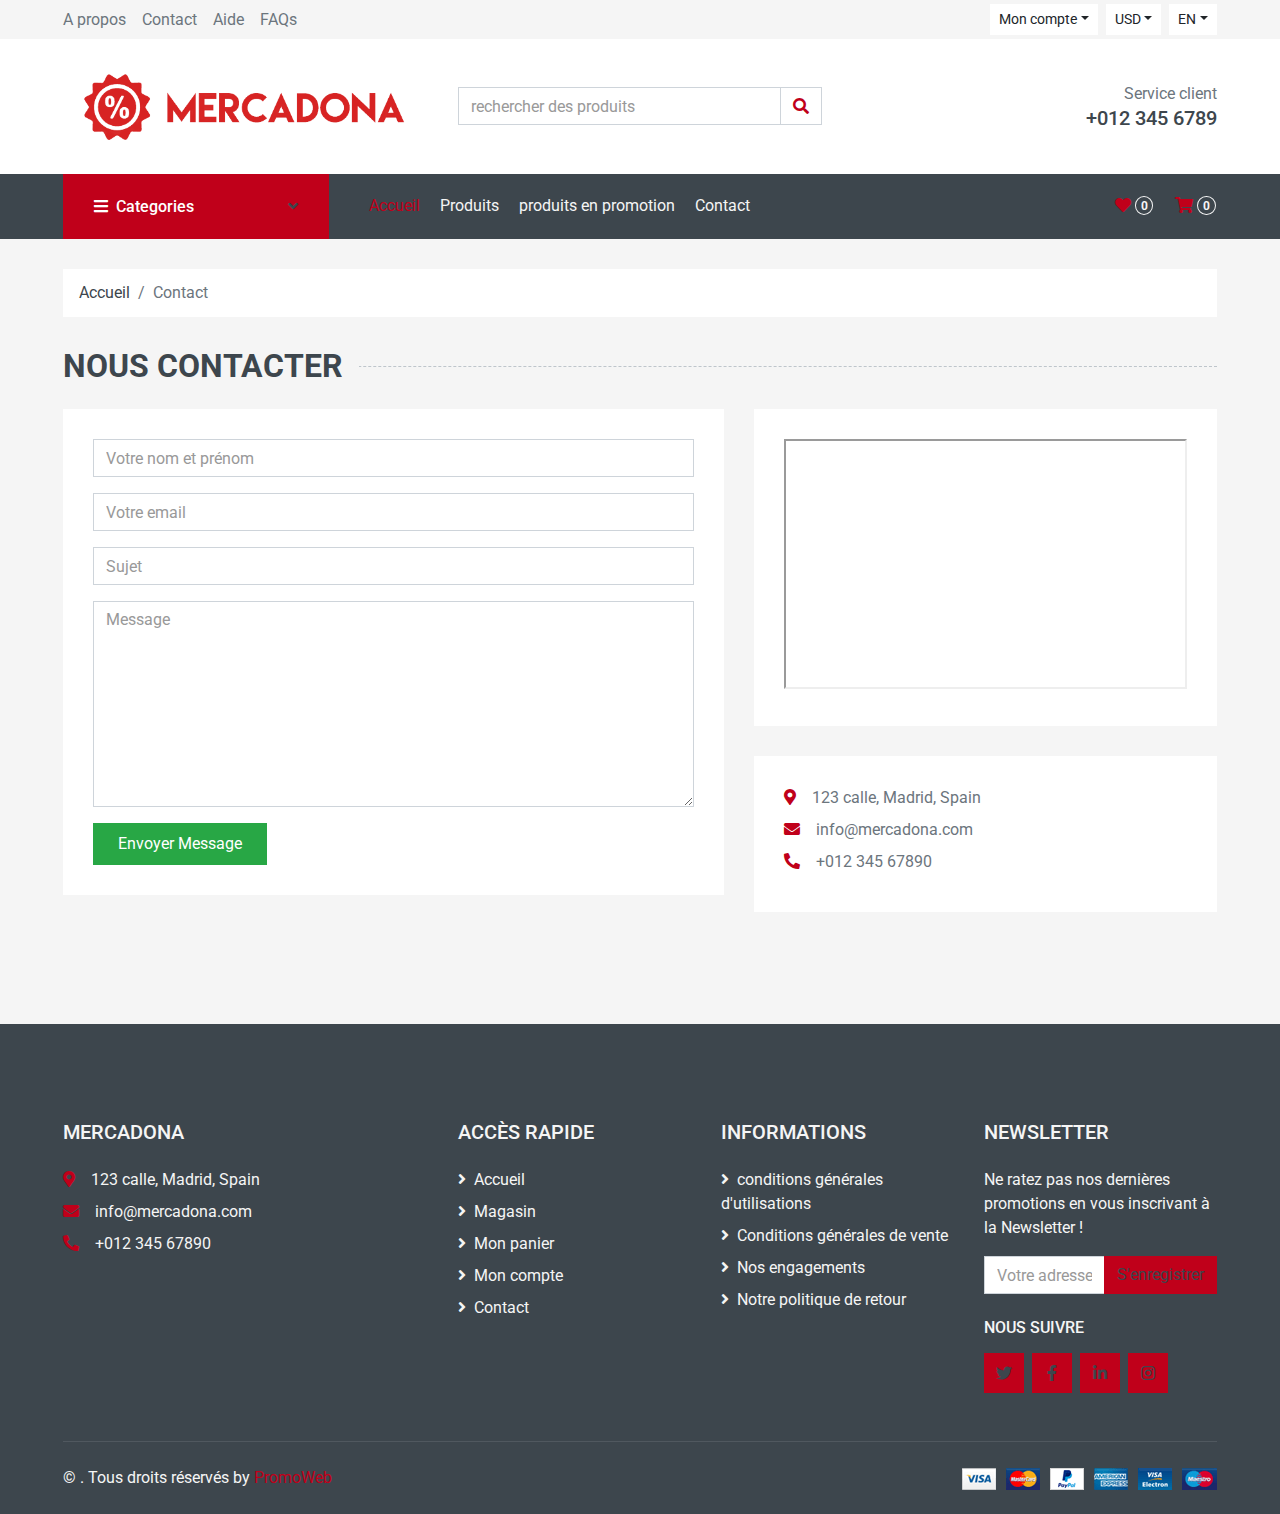
<file: contact.html>
<!DOCTYPE html>
<html lang="FR-fr">

<head>
    <meta charset="utf-8">
    <title>MERCADONA</title>
    <meta content="width=device-width, initial-scale=1.0" name="viewport">



    <!-- Google Web Fonts -->
    <link rel="preconnect" href="https://fonts.gstatic.com">
    <link href="https://fonts.googleapis.com/css2?family=Roboto:wght@400;500;700&display=swap" rel="stylesheet">  

    <!-- Font Awesome -->
    <link href="https://cdnjs.cloudflare.com/ajax/libs/font-awesome/5.10.0/css/all.min.css" rel="stylesheet">

    <!-- Libraries Stylesheet -->
    <link href="lib/animate/animate.min.css" rel="stylesheet">
    <link href="lib/owlcarousel/assets/owl.carousel.min.css" rel="stylesheet">

    <!-- Customized Bootstrap Stylesheet -->
    <link href="css/style.css" rel="stylesheet">
</head>

<body>
    <!-- Topbar Start -->
    <div class="container-fluid">
        <div class="row bg-secondary py-1 px-xl-5">
            <div class="col-lg-6 d-none d-lg-block">
                <div class="d-inline-flex align-items-center h-100">
                    <a class="text-body mr-3" href="">A propos</a>
                    <a class="text-body mr-3" href="">Contact</a>
                    <a class="text-body mr-3" href="">Aide</a>
                    <a class="text-body mr-3" href="">FAQs</a>
                </div>
            </div>
            <div class="col-lg-6 text-center text-lg-right">
                <div class="d-inline-flex align-items-center">
                    <div class="btn-group">
                        <button type="button" class="btn btn-sm btn-light dropdown-toggle" data-toggle="dropdown">Mon compte</button>
                        <div class="dropdown-menu dropdown-menu-right">
                            <button class="dropdown-item" type="button">Se connecter</button>
                            <button class="dropdown-item" type="button">S'inscrire</button>
                        </div>
                    </div>
                    <div class="btn-group mx-2">
                        <button type="button" class="btn btn-sm btn-light dropdown-toggle" data-toggle="dropdown">USD</button>
                        <div class="dropdown-menu dropdown-menu-right">
                            <button class="dropdown-item" type="button">EUR</button>
                            <button class="dropdown-item" type="button">GBP</button>
                            <button class="dropdown-item" type="button">CAD</button>
                        </div>
                    </div>
                    <div class="btn-group">
                        <button type="button" class="btn btn-sm btn-light dropdown-toggle" data-toggle="dropdown">EN</button>
                        <div class="dropdown-menu dropdown-menu-right">
                            <button class="dropdown-item" type="button">FR</button>
                            <button class="dropdown-item" type="button">AR</button>
                            <button class="dropdown-item" type="button">RU</button>
                        </div>
                    </div>
                </div>
                <div class="d-inline-flex align-items-center d-block d-lg-none">
                    <a href="" class="btn px-0 ml-2">
                        <i class="fas fa-heart text-dark"></i>
                        <span class="badge text-dark border border-dark rounded-circle" style="padding-bottom: 2px;">0</span>
                    </a>
                    <a href="" class="btn px-0 ml-2">
                        <i class="fas fa-shopping-cart text-dark"></i>
                        <span class="badge text-dark border border-dark rounded-circle" style="padding-bottom: 2px;">0</span>
                    </a>
                </div>
            </div>
        </div>
        <div class="row align-items-center bg-light py-3 px-xl-5 d-none d-lg-flex">
            <div class="col-lg-4">
                    <img src="./img/logmercadona.png" class="img-fluid" alt="logo">
                
            </div>
            <div class="col-lg-4 col-6 text-left">
                <form action="">
                    <div class="input-group">
                        <input type="text" class="form-control" placeholder="rechercher des produits">
                        <div class="input-group-append">
                            <span class="input-group-text bg-transparent text-primary">
                                <i class="fa fa-search"></i>
                            </span>
                        </div>
                    </div>
                </form>
            </div>
            <div class="col-lg-4 col-6 text-right">
                <p class="m-0">Service client</p>
                <h5 class="m-0">+012 345 6789</h5>
            </div>
        </div>
    </div>
    <!-- Topbar End -->


    <!-- Navbar Start -->
    <div class="container-fluid bg-dark mb-30">
        <div class="row px-xl-5">
            <div class="col-lg-3 d-none d-lg-block">
                <a class="btn d-flex align-items-center justify-content-between bg-primary w-100" data-toggle="collapse" href="#navbar-vertical" style="height: 65px; padding: 0 30px;">
                    <h6 class="text-light m-0"><i class="fa fa-bars mr-2"></i>Categories</h6>
                    <i class="fa fa-angle-down text-dark"></i>
                </a>
                <nav class="collapse position-absolute navbar navbar-vertical navbar-light align-items-start p-0 bg-light" id="navbar-vertical" style="width: calc(100% - 30px); z-index: 999;">
                    <div class="navbar-nav w-100">
                        <div class="nav-item dropdown dropright">
                            <a href="#" class="nav-link dropdown-toggle" data-toggle="dropdown">Mode <i class="fa fa-angle-right float-right mt-1"></i></a>
                            <div class="dropdown-menu position-absolute rounded-0 border-0 m-0">
                                <a href="" class="dropdown-item">Homme</a>
                                <a href="" class="dropdown-item">Femme</a>
                                <a href="" class="dropdown-item">Enfant</a>
                            </div>
                        </div>
                        <a href="" class="nav-item nav-link">hygiène, beauté</a>
                        <a href="" class="nav-item nav-link">jardin et exterieur</a>
                        <a href="" class="nav-item nav-link">Multimédia</a>
                        <a href="" class="nav-item nav-link">Maison</a>
                        <a href="" class="nav-item nav-link">Sport</a>
                        <a href="" class="nav-item nav-link">Boissons</a>
                        <a href="" class="nav-item nav-link">jeux, jouets</a>
                        <a href="" class="nav-item nav-link">Bijoux</a>
                        <a href="" class="nav-item nav-link">Chaussures</a>
                    </div>
                </nav>
            </div>
            <div class="col-lg-9">
                <nav class="navbar navbar-expand-lg bg-dark navbar-dark py-3 py-lg-0 px-0">
                    <a href="" class="text-decoration-none d-block d-lg-none">
                        <img src="./img/logmercadona.png"  alt="logo" height="100px" width="200px">
                    </a>
                    <button type="button" class="navbar-toggler" data-toggle="collapse" data-target="#navbarCollapse">
                        <span class="navbar-toggler-icon"></span>
                    </button>
                    <div class="collapse navbar-collapse justify-content-between" id="navbarCollapse">
                        <div class="navbar-nav mr-auto py-0">
                            <a href="index.html" class="nav-item nav-link active">Accueil</a>
                            <a href="shop.html" class="nav-item nav-link">Produits</a>
                            <a href="" class="nav-item nav-link">produits en promotion</a>
                            <a href="contact.html" class="nav-item nav-link">Contact</a>
                            </div>
                        </div>
                        <div class="navbar-nav ml-auto py-0 d-none d-lg-block">
                            <a href="" class="btn px-0">
                                <i class="fas fa-heart text-primary"></i>
                                <span class="badge text-secondary border border-secondary rounded-circle" style="padding-bottom: 2px;">0</span>
                            </a>
                            <a href="" class="btn px-0 ml-3">
                                <i class="fas fa-shopping-cart text-primary"></i>
                                <span class="badge text-secondary border border-secondary rounded-circle" style="padding-bottom: 2px;">0</span>
                            </a>
                        </div>
                    </div>
                </nav>
            </div>
        </div>
    </div>
    <!-- Navbar End -->




    <!-- Breadcrumb Start -->
    <div class="container-fluid">
        <div class="row px-xl-5">
            <div class="col-12">
                <nav class="breadcrumb bg-light mb-30">
                    <a class="breadcrumb-item text-dark" href="./index.html">Accueil</a>
                    <span class="breadcrumb-item active">Contact</span>
                </nav>
            </div>
        </div>
    </div>
    <!-- Breadcrumb End -->


    <!-- Contact Start -->
    <div class="container-fluid">
        <h2 class="section-title position-relative text-uppercase mx-xl-5 mb-4"><span class="bg-secondary pr-3">Nous contacter</span></h2>
        <div class="row px-xl-5">
            <div class="col-lg-7 mb-5">
                <div class="contact-form bg-light p-30">
                    <div id="success"></div>
                    <form name="sentMessage" id="contactForm" novalidate="novalidate">
                        <div class="control-group">
                            <input type="text" class="form-control" id="name" placeholder="Votre nom et prénom"
                                required="required" data-validation-required-message="Merci de bien vouloir remplir ce champ" />
                            <p class="help-block text-danger"></p>
                        </div>
                        <div class="control-group">
                            <input type="email" class="form-control" id="email" placeholder="Votre email"
                                required="required" data-validation-required-message="Merci de remplir ce champ" />
                            <p class="help-block text-danger"></p>
                        </div>
                        <div class="control-group">
                            <input type="text" class="form-control" id="subject" placeholder="Sujet"
                                required="required" data-validation-required-message="Merci de bien vouloir remplir ce champ" />
                            <p class="help-block text-danger"></p>
                        </div>
                        <div class="control-group">
                            <textarea class="form-control" rows="8" id="message" placeholder="Message"
                                required="required"
                                data-validation-required-message="Merci de bien vouloir remplir ce champ"></textarea>
                            <p class="help-block text-danger"></p>
                        </div>
                        <div>
                            <button class="btn btn-success py-2 px-4" type="submit" id="sendMessageButton">Envoyer
                                Message</button>
                        </div>
                    </form>
                </div>
            </div>
            <div class="col-lg-5 mb-5">
                <div class="bg-light p-30 mb-30">
                    <iframe style="width: 100%; height: 250px;"
                    src="https://www.google.com/maps/embed?pb=!1m18!1m12!1m3!1d194347.47826741353!2d-3.8443491500525506!3d40.43809861123871!2m3!1f0!2f0!3f0!3m2!1i1024!2i768!4f13.1!3m3!1m2!1s0xd422997800a3c81%3A0xc436dec1618c2269!2sMadrid%2C%20Espagne!5e0!3m2!1sfr!2sfr!4v1684423116054!5m2!1sfr!2sfr" ></iframe>
                </div>
                <div class="bg-light p-30 mb-3">
                    <p class="mb-2"><i class="fa fa-map-marker-alt text-primary mr-3"></i>123 calle, Madrid, Spain</p>
                    <p class="mb-2"><i class="fa fa-envelope text-primary mr-3"></i>info@mercadona.com</p>
                    <p class="mb-2"><i class="fa fa-phone-alt text-primary mr-3"></i>+012 345 67890</p>
                </div>
            </div>
        </div>
    </div>
    <!-- Contact End -->



    <!-- Footer Start -->
    <div class="container-fluid bg-dark text-secondary mt-5 pt-5">
        <div class="row px-xl-5 pt-5">
            <div class="col-lg-4 col-md-12 mb-5 pr-3 pr-xl-5">
                <h5 class="text-secondary text-uppercase mb-4">MERCADONA</h5>
                <p class="mb-4"></p>
                <p class="mb-2"><i class="fa fa-map-marker-alt text-primary mr-3"></i>123 calle, Madrid, Spain</p>
                <p class="mb-2"><i class="fa fa-envelope text-primary mr-3"></i>info@mercadona.com</p>
                <p class="mb-0"><i class="fa fa-phone-alt text-primary mr-3"></i>+012 345 67890</p>
            </div>
            <div class="col-lg-8 col-md-12">
                <div class="row">
                    <div class="col-md-4 mb-5">
                        <h5 class="text-secondary text-uppercase mb-4">Accès rapide</h5>
                        <div class="d-flex flex-column justify-content-start">
                            <a class="text-secondary mb-2" href="#"><i class="fa fa-angle-right mr-2"></i>Accueil</a>
                            <a class="text-secondary mb-2" href="#"><i class="fa fa-angle-right mr-2"></i>Magasin</a>
                            <a class="text-secondary mb-2" href="#"><i class="fa fa-angle-right mr-2"></i>Mon panier</a>
                            <a class="text-secondary mb-2" href="#"><i class="fa fa-angle-right mr-2"></i>Mon compte</a>
                            <a class="text-secondary" href="#"><i class="fa fa-angle-right mr-2"></i>Contact</a>
                        </div>
                    </div>
                    <div class="col-md-4 mb-5">
                        <h5 class="text-secondary text-uppercase mb-4">informations</h5>
                        <div class="d-flex flex-column justify-content-start">
                            <a class="text-secondary mb-2" href="#"><i class="fa fa-angle-right mr-2"></i>conditions générales d'utilisations </a>
                            <a class="text-secondary mb-2" href="#"><i class="fa fa-angle-right mr-2"></i>Conditions générales de vente</a>
                            <a class="text-secondary mb-2" href="#"><i class="fa fa-angle-right mr-2"></i>Nos engagements</a>
                            <a class="text-secondary mb-2" href="#"><i class="fa fa-angle-right mr-2"></i>Notre politique de retour</a>
                        </div>
                    </div>
                    <div class="col-md-4 mb-5">
                        <h5 class="text-secondary text-uppercase mb-4">Newsletter</h5>
                        <p>Ne ratez pas nos dernières promotions en vous inscrivant à la Newsletter !</p>
                        <form action="">
                            <div class="input-group">
                                <input type="text" class="form-control" placeholder="Votre adresse email">
                                <div class="input-group-append">
                                    <button class="btn btn-primary">S'enregistrer</button>
                                </div>
                            </div>
                        </form>
                        <h6 class="text-secondary text-uppercase mt-4 mb-3">Nous suivre</h6>
                        <div class="d-flex">
                            <a class="btn btn-primary btn-square mr-2" href="#"><i class="fab fa-twitter"></i></a>
                            <a class="btn btn-primary btn-square mr-2" href="#"><i class="fab fa-facebook-f"></i></a>
                            <a class="btn btn-primary btn-square mr-2" href="#"><i class="fab fa-linkedin-in"></i></a>
                            <a class="btn btn-primary btn-square" href="#"><i class="fab fa-instagram"></i></a>
                        </div>
                    </div>
                </div>
            </div>
        </div>
        <div class="row border-top mx-xl-5 py-4" style="border-color: rgba(256, 256, 256, .1) !important;">
            <div class="col-md-6 px-xl-0">
                <p class="mb-md-0 text-center text-md-left text-secondary">
                    &copy; <a class="text-primary" href="#"></a>. Tous droits réservés
                    by
                    <a class="text-primary" href="">PromoWeb</a>
                </p>
            </div>
            <div class="col-md-6 px-xl-0 text-center text-md-right">
                <img class="img-fluid" src="img/payments.png" alt="">
            </div>
        </div>
    </div>
    <!-- Footer End -->


    <!-- Back to Top -->
    <a href="#" class="btn btn-primary back-to-top"><i class="fa fa-angle-double-up"></i></a>


    <!-- JavaScript Libraries -->
    <script src="https://code.jquery.com/jquery-3.4.1.min.js"></script>
    <script src="https://stackpath.bootstrapcdn.com/bootstrap/4.4.1/js/bootstrap.bundle.min.js"></script>
    <script src="lib/easing/easing.min.js"></script>
    <script src="lib/owlcarousel/owl.carousel.min.js"></script>

    <!-- Contact Javascript File -->
    <script src="mail/jqBootstrapValidation.min.js"></script>
    <script src="mail/contact.js"></script>

    <!-- Template Javascript -->
    <script src="js/main.js"></script>
</body>

</html>
</file>
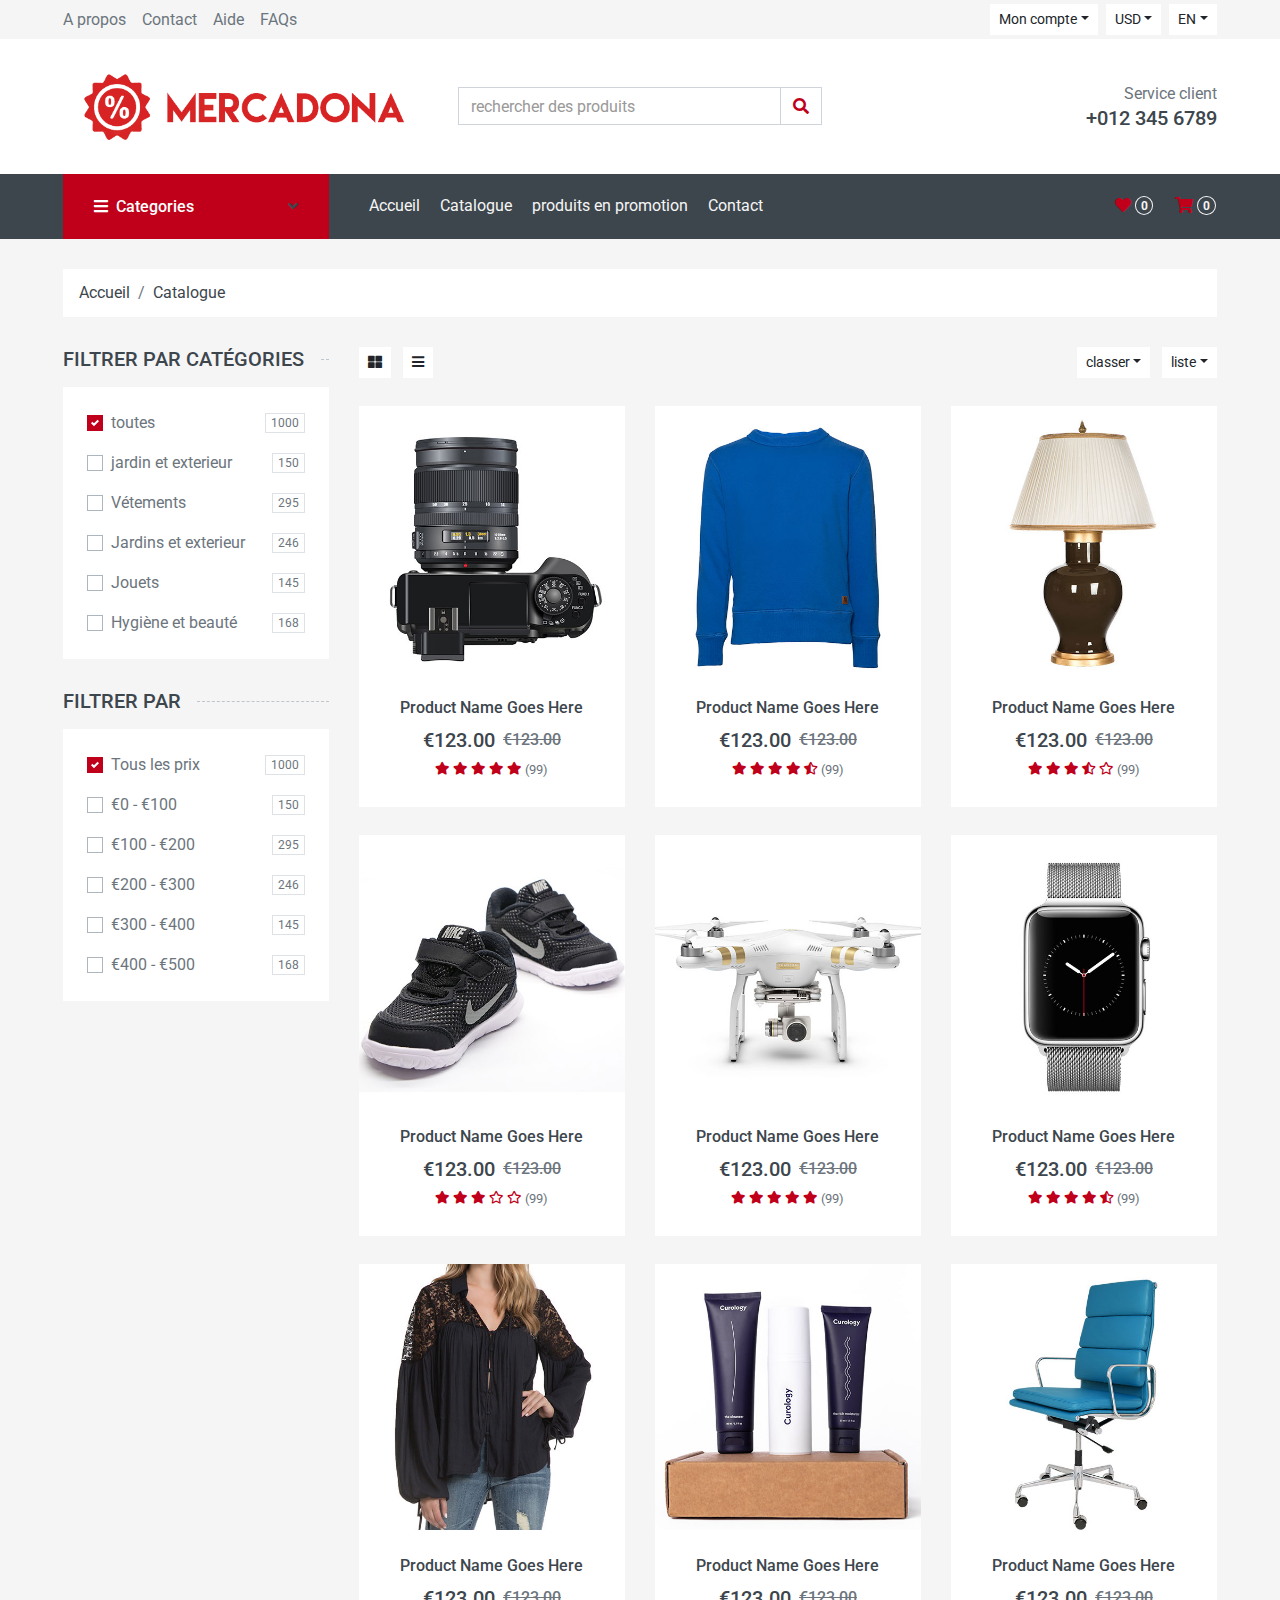
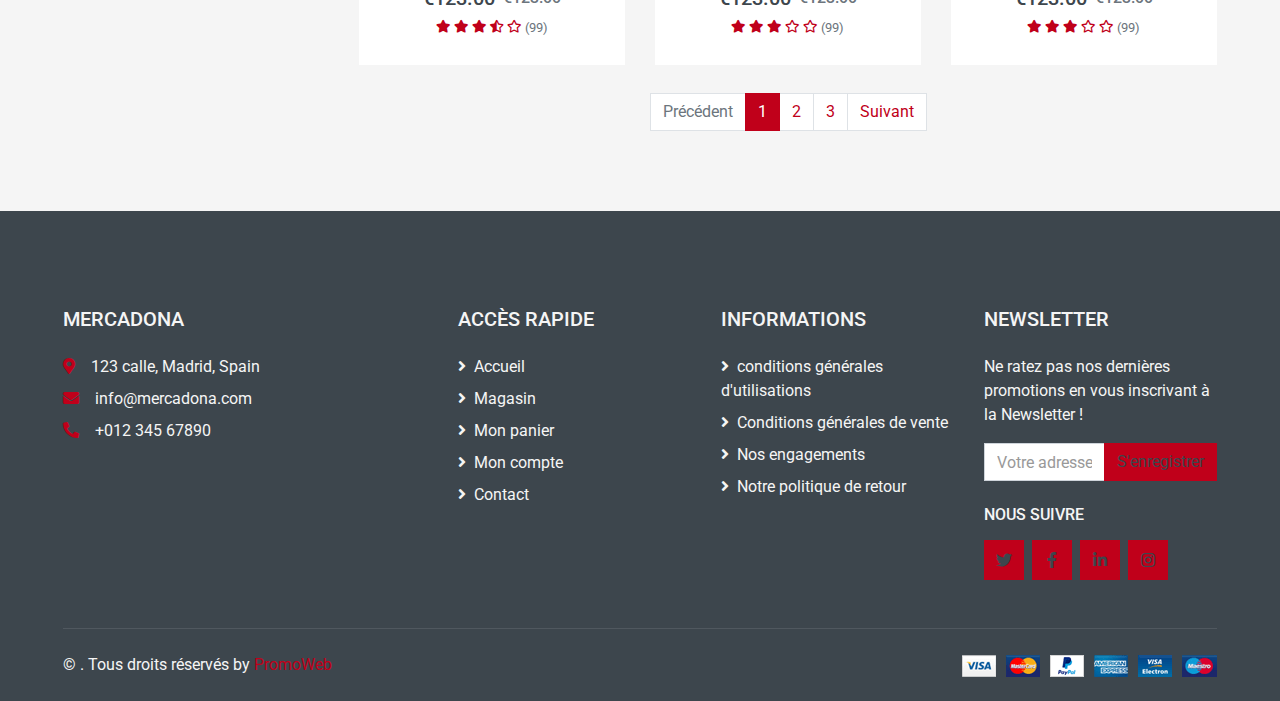
<file: shop.html>
<!DOCTYPE html>
<html lang="FR-fr">

<head>
    <meta charset="utf-8">
    <title>MERCADONA</title>
    <meta content="width=device-width, initial-scale=1.0" name="viewport">



    <!-- Google Web Fonts -->
    <link rel="preconnect" href="https://fonts.gstatic.com">
    <link href="https://fonts.googleapis.com/css2?family=Roboto:wght@400;500;700&display=swap" rel="stylesheet">  

    <!-- Font Awesome -->
    <link href="https://cdnjs.cloudflare.com/ajax/libs/font-awesome/5.10.0/css/all.min.css" rel="stylesheet">

    <!-- Libraries Stylesheet -->
    <link href="lib/animate/animate.min.css" rel="stylesheet">
    <link href="lib/owlcarousel/assets/owl.carousel.min.css" rel="stylesheet">

    <!-- Customized Bootstrap Stylesheet -->
    <link href="css/style.css" rel="stylesheet">
</head>

<body>
    <!-- Topbar Start -->
    <div class="container-fluid">
        <div class="row bg-secondary py-1 px-xl-5">
            <div class="col-lg-6 d-none d-lg-block">
                <div class="d-inline-flex align-items-center h-100">
                    <a class="text-body mr-3" href="">A propos</a>
                    <a class="text-body mr-3" href="">Contact</a>
                    <a class="text-body mr-3" href="">Aide</a>
                    <a class="text-body mr-3" href="">FAQs</a>
                </div>
            </div>
            <div class="col-lg-6 text-center text-lg-right">
                <div class="d-inline-flex align-items-center">
                    <div class="btn-group">
                        <button type="button" class="btn btn-sm btn-light dropdown-toggle" data-toggle="dropdown">Mon compte</button>
                        <div class="dropdown-menu dropdown-menu-right">
                            <a href="./connexion.php"><button class="dropdown-item" type="button">Se connecter</button></a>
                            <button class="dropdown-item" type="button">S'inscrire</button>
                        </div>
                    </div>
                    <div class="btn-group mx-2">
                        <button type="button" class="btn btn-sm btn-light dropdown-toggle" data-toggle="dropdown">USD</button>
                        <div class="dropdown-menu dropdown-menu-right">
                            <button class="dropdown-item" type="button">EUR</button>
                            <button class="dropdown-item" type="button">GBP</button>
                            <button class="dropdown-item" type="button">CAD</button>
                        </div>
                    </div>
                    <div class="btn-group">
                        <button type="button" class="btn btn-sm btn-light dropdown-toggle" data-toggle="dropdown">EN</button>
                        <div class="dropdown-menu dropdown-menu-right">
                            <button class="dropdown-item" type="button">FR</button>
                            <button class="dropdown-item" type="button">AR</button>
                            <button class="dropdown-item" type="button">RU</button>
                        </div>
                    </div>
                </div>
                <div class="d-inline-flex align-items-center d-block d-lg-none">
                    <a href="" class="btn px-0 ml-2">
                        <i class="fas fa-heart text-dark"></i>
                        <span class="badge text-dark border border-dark rounded-circle" style="padding-bottom: 2px;">0</span>
                    </a>
                    <a href="" class="btn px-0 ml-2">
                        <i class="fas fa-shopping-cart text-dark"></i>
                        <span class="badge text-dark border border-dark rounded-circle" style="padding-bottom: 2px;">0</span>
                    </a>
                </div>
            </div>
        </div>
        <div class="row align-items-center bg-light py-3 px-xl-5 d-none d-lg-flex">
            <div class="col-lg-4">
                    <img src="./img/logmercadona.png" class="img-fluid" alt="logo">
                
            </div>
            <div class="col-lg-4 col-6 text-left">
                <form action="">
                    <div class="input-group">
                        <input type="text" class="form-control" placeholder="rechercher des produits">
                        <div class="input-group-append">
                            <span class="input-group-text bg-transparent text-primary">
                                <i class="fa fa-search"></i>
                            </span>
                        </div>
                    </div>
                </form>
            </div>
            <div class="col-lg-4 col-6 text-right">
                <p class="m-0">Service client</p>
                <h5 class="m-0">+012 345 6789</h5>
            </div>
        </div>
    </div>
    <!-- Topbar End -->


    <!-- Navbar Start -->
    <div class="container-fluid bg-dark mb-30">
        <div class="row px-xl-5">
            <div class="col-lg-3 d-none d-lg-block">
                <a class="btn d-flex align-items-center justify-content-between bg-primary w-100" data-toggle="collapse" href="#navbar-vertical" style="height: 65px; padding: 0 30px;">
                    <h6 class="text-light m-0"><i class="fa fa-bars mr-2"></i>Categories</h6>
                    <i class="fa fa-angle-down text-dark"></i>
                </a>
                <nav class="collapse position-absolute navbar navbar-vertical navbar-light align-items-start p-0 bg-light" id="navbar-vertical" style="width: calc(100% - 30px); z-index: 999;">
                    <div class="navbar-nav w-100">
                        <div class="nav-item dropdown dropright">
                            <a href="#" class="nav-link dropdown-toggle" data-toggle="dropdown">Mode <i class="fa fa-angle-right float-right mt-1"></i></a>
                            <div class="dropdown-menu position-absolute rounded-0 border-0 m-0">
                                <a href="" class="dropdown-item">Homme</a>
                                <a href="" class="dropdown-item">Femme</a>
                                <a href="" class="dropdown-item">Enfant</a>
                            </div>
                        </div>
                        <a href="" class="nav-item nav-link">hygiène, beauté</a>
                        <a href="" class="nav-item nav-link">jardin et exterieur</a>
                        <a href="" class="nav-item nav-link">Multimédia</a>
                        <a href="" class="nav-item nav-link">Maison</a>
                        <a href="" class="nav-item nav-link">Sport</a>
                        <a href="" class="nav-item nav-link">Boissons</a>
                        <a href="" class="nav-item nav-link">jeux, jouets</a>
                        <a href="" class="nav-item nav-link">Bijoux</a>
                        <a href="" class="nav-item nav-link">Chaussures</a>
                    </div>
                </nav>
            </div>
            <div class="col-lg-9">
                <nav class="navbar navbar-expand-lg bg-dark navbar-dark py-3 py-lg-0 px-0">
                    <a href="" class="text-decoration-none d-block d-lg-none">
                        <img src="./img/logmercadona.png"  alt="logo" height="100px" width="200px">
                    </a>
                    <button type="button" class="navbar-toggler" data-toggle="collapse" data-target="#navbarCollapse">
                        <span class="navbar-toggler-icon"></span>
                    </button>
                    <div class="collapse navbar-collapse justify-content-between" id="navbarCollapse">
                        <div class="navbar-nav mr-auto py-0">
                            <a href="index.html" class="nav-item nav-link ">Accueil</a>
                            <a href="shop.html" class="nav-item nav-link" active>Catalogue</a>
                            <a href="" class="nav-item nav-link">produits en promotion</a>
                            <a href="contact.html" class="nav-item nav-link">Contact</a>
                            </div>
                        </div>
                        <div class="navbar-nav ml-auto py-0 d-none d-lg-block">
                            <a href="" class="btn px-0">
                                <i class="fas fa-heart text-primary"></i>
                                <span class="badge text-secondary border border-secondary rounded-circle" style="padding-bottom: 2px;">0</span>
                            </a>
                            <a href="" class="btn px-0 ml-3">
                                <i class="fas fa-shopping-cart text-primary"></i>
                                <span class="badge text-secondary border border-secondary rounded-circle" style="padding-bottom: 2px;">0</span>
                            </a>
                        </div>
                    </div>
                </nav>
            </div>
        </div>
    </div>
    <!-- Navbar End -->



    <!-- Breadcrumb Start -->
    <div class="container-fluid">
        <div class="row px-xl-5">
            <div class="col-12">
                <nav class="breadcrumb bg-light mb-30">
                    <a class="breadcrumb-item text-dark" href="./index.html">Accueil</a>
                    <a class="breadcrumb-item text-dark" href="#">Catalogue</a>
                </nav>
            </div>
        </div>
    </div>
    <!-- Breadcrumb End -->


    <!-- Shop Start -->
    <div class="container-fluid">
        <div class="row px-xl-5">
            <!-- Shop Sidebar Start -->
            <div class="col-lg-3 col-md-4">

                
                <!-- Categories Start -->
                <h5 class="section-title position-relative text-uppercase mb-3"><span class="bg-secondary pr-3">Filtrer par Catégories</span></h5>
                <div class="bg-light p-4 mb-30">
                    <form>
                        <div class="custom-control custom-checkbox d-flex align-items-center justify-content-between mb-3">
                            <input type="checkbox" class="custom-control-input" checked id="color-all">
                            <label class="custom-control-label" for="price-all">toutes</label>
                            <span class="badge border font-weight-normal">1000</span>
                        </div>
                        <div class="custom-control custom-checkbox d-flex align-items-center justify-content-between mb-3">
                            <input type="checkbox" class="custom-control-input" id="color-1">
                            <label class="custom-control-label" for="color-1">jardin et exterieur</label>
                            <span class="badge border font-weight-normal">150</span>
                        </div>
                        <div class="custom-control custom-checkbox d-flex align-items-center justify-content-between mb-3">
                            <input type="checkbox" class="custom-control-input" id="color-2">
                            <label class="custom-control-label" for="color-2">Vétements</label>
                            <span class="badge border font-weight-normal">295</span>
                        </div>
                        <div class="custom-control custom-checkbox d-flex align-items-center justify-content-between mb-3">
                            <input type="checkbox" class="custom-control-input" id="color-3">
                            <label class="custom-control-label" for="color-3">Jardins et exterieur</label>
                            <span class="badge border font-weight-normal">246</span>
                        </div>
                        <div class="custom-control custom-checkbox d-flex align-items-center justify-content-between mb-3">
                            <input type="checkbox" class="custom-control-input" id="color-4">
                            <label class="custom-control-label" for="color-4">Jouets</label>
                            <span class="badge border font-weight-normal">145</span>
                        </div>
                        <div class="custom-control custom-checkbox d-flex align-items-center justify-content-between">
                            <input type="checkbox" class="custom-control-input" id="color-5">
                            <label class="custom-control-label" for="color-5">Hygiène et beauté</label>
                            <span class="badge border font-weight-normal">168</span>
                        </div>
                    </form>
                </div>
                <!-- categories End -->

                <!-- Price Start -->
                <h5 class="section-title position-relative text-uppercase mb-3"><span class="bg-secondary pr-3">Filtrer par</span></h5>
                <div class="bg-light p-4 mb-30">
                    <form>
                        <div class="custom-control custom-checkbox d-flex align-items-center justify-content-between mb-3">
                            <input type="checkbox" class="custom-control-input" checked id="price-all">
                            <label class="custom-control-label" for="price-all">Tous les prix</label>
                            <span class="badge border font-weight-normal">1000</span>
                        </div>
                        <div class="custom-control custom-checkbox d-flex align-items-center justify-content-between mb-3">
                            <input type="checkbox" class="custom-control-input" id="price-1">
                            <label class="custom-control-label" for="price-1">€0 - €100</label>
                            <span class="badge border font-weight-normal">150</span>
                        </div>
                        <div class="custom-control custom-checkbox d-flex align-items-center justify-content-between mb-3">
                            <input type="checkbox" class="custom-control-input" id="price-2">
                            <label class="custom-control-label" for="price-2">€100 - €200</label>
                            <span class="badge border font-weight-normal">295</span>
                        </div>
                        <div class="custom-control custom-checkbox d-flex align-items-center justify-content-between mb-3">
                            <input type="checkbox" class="custom-control-input" id="price-3">
                            <label class="custom-control-label" for="price-3">€200 - €300</label>
                            <span class="badge border font-weight-normal">246</span>
                        </div>
                        <div class="custom-control custom-checkbox d-flex align-items-center justify-content-between mb-3">
                            <input type="checkbox" class="custom-control-input" id="price-4">
                            <label class="custom-control-label" for="price-4">€300 - €400</label>
                            <span class="badge border font-weight-normal">145</span>
                        </div>
                        <div class="custom-control custom-checkbox d-flex align-items-center justify-content-between">
                            <input type="checkbox" class="custom-control-input" id="price-5">
                            <label class="custom-control-label" for="price-5">€400 - €500</label>
                            <span class="badge border font-weight-normal">168</span>
                        </div>
                    </form>
                </div>
                <!-- Price End -->
            </div>
            <!-- Shop Sidebar End -->


            <!-- Shop Product Start -->
            <div class="col-lg-9 col-md-8">
                <div class="row pb-3">
                    <div class="col-12 pb-1">
                        <div class="d-flex align-items-center justify-content-between mb-4">
                            <div>
                                <button class="btn btn-sm btn-light"><i class="fa fa-th-large"></i></button>
                                <button class="btn btn-sm btn-light ml-2"><i class="fa fa-bars"></i></button>
                            </div>
                            <div class="ml-2">
                                <div class="btn-group">
                                    <button type="button" class="btn btn-sm btn-light dropdown-toggle" data-toggle="dropdown">classer</button>
                                    <div class="dropdown-menu dropdown-menu-right">
                                        <a class="dropdown-item" href="#">le plus récent</a>
                                        <a class="dropdown-item" href="#">populaire</a>
                                        <a class="dropdown-item" href="#">les mieux notés</a>
                                    </div>
                                </div>
                                <div class="btn-group ml-2">
                                    <button type="button" class="btn btn-sm btn-light dropdown-toggle" data-toggle="dropdown">liste</button>
                                    <div class="dropdown-menu dropdown-menu-right">
                                        <a class="dropdown-item" href="#">10</a>
                                        <a class="dropdown-item" href="#">20</a>
                                        <a class="dropdown-item" href="#">30</a>
                                    </div>
                                </div>
                            </div>
                        </div>
                    </div>
                    <div class="col-lg-4 col-md-6 col-sm-6 pb-1">
                        <div class="product-item bg-light mb-4">
                            <div class="product-img position-relative overflow-hidden">
                                <img class="img-fluid w-100" src="img/product-1.jpg" alt="">
                                <div class="product-action">
                                    <a class="btn btn-outline-dark btn-square" href=""><i class="fa fa-shopping-cart"></i></a>
                                    <a class="btn btn-outline-dark btn-square" href=""><i class="far fa-heart"></i></a>
                                    <a class="btn btn-outline-dark btn-square" href=""><i class="fa fa-sync-alt"></i></a>
                                    <a class="btn btn-outline-dark btn-square" href=""><i class="fa fa-search"></i></a>
                                </div>
                            </div>
                            <div class="text-center py-4">
                                <a class="h6 text-decoration-none text-truncate" href="">Product Name Goes Here</a>
                                <div class="d-flex align-items-center justify-content-center mt-2">
                                    <h5>€123.00</h5><h6 class="text-muted ml-2"><del>€123.00</del></h6>
                                </div>
                                <div class="d-flex align-items-center justify-content-center mb-1">
                                    <small class="fa fa-star text-primary mr-1"></small>
                                    <small class="fa fa-star text-primary mr-1"></small>
                                    <small class="fa fa-star text-primary mr-1"></small>
                                    <small class="fa fa-star text-primary mr-1"></small>
                                    <small class="fa fa-star text-primary mr-1"></small>
                                    <small>(99)</small>
                                </div>
                            </div>
                        </div>
                    </div>
                    <div class="col-lg-4 col-md-6 col-sm-6 pb-1">
                        <div class="product-item bg-light mb-4">
                            <div class="product-img position-relative overflow-hidden">
                                <img class="img-fluid w-100" src="img/product-2.jpg" alt="">
                                <div class="product-action">
                                    <a class="btn btn-outline-dark btn-square" href=""><i class="fa fa-shopping-cart"></i></a>
                                    <a class="btn btn-outline-dark btn-square" href=""><i class="far fa-heart"></i></a>
                                    <a class="btn btn-outline-dark btn-square" href=""><i class="fa fa-sync-alt"></i></a>
                                    <a class="btn btn-outline-dark btn-square" href=""><i class="fa fa-search"></i></a>
                                </div>
                            </div>
                            <div class="text-center py-4">
                                <a class="h6 text-decoration-none text-truncate" href="">Product Name Goes Here</a>
                                <div class="d-flex align-items-center justify-content-center mt-2">
                                    <h5>€123.00</h5><h6 class="text-muted ml-2"><del>€123.00</del></h6>
                                </div>
                                <div class="d-flex align-items-center justify-content-center mb-1">
                                    <small class="fa fa-star text-primary mr-1"></small>
                                    <small class="fa fa-star text-primary mr-1"></small>
                                    <small class="fa fa-star text-primary mr-1"></small>
                                    <small class="fa fa-star text-primary mr-1"></small>
                                    <small class="fa fa-star-half-alt text-primary mr-1"></small>
                                    <small>(99)</small>
                                </div>
                            </div>
                        </div>
                    </div>
                    <div class="col-lg-4 col-md-6 col-sm-6 pb-1">
                        <div class="product-item bg-light mb-4">
                            <div class="product-img position-relative overflow-hidden">
                                <img class="img-fluid w-100" src="img/product-3.jpg" alt="">
                                <div class="product-action">
                                    <a class="btn btn-outline-dark btn-square" href=""><i class="fa fa-shopping-cart"></i></a>
                                    <a class="btn btn-outline-dark btn-square" href=""><i class="far fa-heart"></i></a>
                                    <a class="btn btn-outline-dark btn-square" href=""><i class="fa fa-sync-alt"></i></a>
                                    <a class="btn btn-outline-dark btn-square" href=""><i class="fa fa-search"></i></a>
                                </div>
                            </div>
                            <div class="text-center py-4">
                                <a class="h6 text-decoration-none text-truncate" href="">Product Name Goes Here</a>
                                <div class="d-flex align-items-center justify-content-center mt-2">
                                    <h5>€123.00</h5><h6 class="text-muted ml-2"><del>€123.00</del></h6>
                                </div>
                                <div class="d-flex align-items-center justify-content-center mb-1">
                                    <small class="fa fa-star text-primary mr-1"></small>
                                    <small class="fa fa-star text-primary mr-1"></small>
                                    <small class="fa fa-star text-primary mr-1"></small>
                                    <small class="fa fa-star-half-alt text-primary mr-1"></small>
                                    <small class="far fa-star text-primary mr-1"></small>
                                    <small>(99)</small>
                                </div>
                            </div>
                        </div>
                    </div>
                    <div class="col-lg-4 col-md-6 col-sm-6 pb-1">
                        <div class="product-item bg-light mb-4">
                            <div class="product-img position-relative overflow-hidden">
                                <img class="img-fluid w-100" src="img/product-4.jpg" alt="">
                                <div class="product-action">
                                    <a class="btn btn-outline-dark btn-square" href=""><i class="fa fa-shopping-cart"></i></a>
                                    <a class="btn btn-outline-dark btn-square" href=""><i class="far fa-heart"></i></a>
                                    <a class="btn btn-outline-dark btn-square" href=""><i class="fa fa-sync-alt"></i></a>
                                    <a class="btn btn-outline-dark btn-square" href=""><i class="fa fa-search"></i></a>
                                </div>
                            </div>
                            <div class="text-center py-4">
                                <a class="h6 text-decoration-none text-truncate" href="">Product Name Goes Here</a>
                                <div class="d-flex align-items-center justify-content-center mt-2">
                                    <h5>€123.00</h5><h6 class="text-muted ml-2"><del>€123.00</del></h6>
                                </div>
                                <div class="d-flex align-items-center justify-content-center mb-1">
                                    <small class="fa fa-star text-primary mr-1"></small>
                                    <small class="fa fa-star text-primary mr-1"></small>
                                    <small class="fa fa-star text-primary mr-1"></small>
                                    <small class="far fa-star text-primary mr-1"></small>
                                    <small class="far fa-star text-primary mr-1"></small>
                                    <small>(99)</small>
                                </div>
                            </div>
                        </div>
                    </div>
                    <div class="col-lg-4 col-md-6 col-sm-6 pb-1">
                        <div class="product-item bg-light mb-4">
                            <div class="product-img position-relative overflow-hidden">
                                <img class="img-fluid w-100" src="img/product-5.jpg" alt="">
                                <div class="product-action">
                                    <a class="btn btn-outline-dark btn-square" href=""><i class="fa fa-shopping-cart"></i></a>
                                    <a class="btn btn-outline-dark btn-square" href=""><i class="far fa-heart"></i></a>
                                    <a class="btn btn-outline-dark btn-square" href=""><i class="fa fa-sync-alt"></i></a>
                                    <a class="btn btn-outline-dark btn-square" href=""><i class="fa fa-search"></i></a>
                                </div>
                            </div>
                            <div class="text-center py-4">
                                <a class="h6 text-decoration-none text-truncate" href="">Product Name Goes Here</a>
                                <div class="d-flex align-items-center justify-content-center mt-2">
                                    <h5>€123.00</h5><h6 class="text-muted ml-2"><del>€123.00</del></h6>
                                </div>
                                <div class="d-flex align-items-center justify-content-center mb-1">
                                    <small class="fa fa-star text-primary mr-1"></small>
                                    <small class="fa fa-star text-primary mr-1"></small>
                                    <small class="fa fa-star text-primary mr-1"></small>
                                    <small class="fa fa-star text-primary mr-1"></small>
                                    <small class="fa fa-star text-primary mr-1"></small>
                                    <small>(99)</small>
                                </div>
                            </div>
                        </div>
                    </div>
                    <div class="col-lg-4 col-md-6 col-sm-6 pb-1">
                        <div class="product-item bg-light mb-4">
                            <div class="product-img position-relative overflow-hidden">
                                <img class="img-fluid w-100" src="img/product-6.jpg" alt="">
                                <div class="product-action">
                                    <a class="btn btn-outline-dark btn-square" href=""><i class="fa fa-shopping-cart"></i></a>
                                    <a class="btn btn-outline-dark btn-square" href=""><i class="far fa-heart"></i></a>
                                    <a class="btn btn-outline-dark btn-square" href=""><i class="fa fa-sync-alt"></i></a>
                                    <a class="btn btn-outline-dark btn-square" href=""><i class="fa fa-search"></i></a>
                                </div>
                            </div>
                            <div class="text-center py-4">
                                <a class="h6 text-decoration-none text-truncate" href="">Product Name Goes Here</a>
                                <div class="d-flex align-items-center justify-content-center mt-2">
                                    <h5>€123.00</h5><h6 class="text-muted ml-2"><del>€123.00</del></h6>
                                </div>
                                <div class="d-flex align-items-center justify-content-center mb-1">
                                    <small class="fa fa-star text-primary mr-1"></small>
                                    <small class="fa fa-star text-primary mr-1"></small>
                                    <small class="fa fa-star text-primary mr-1"></small>
                                    <small class="fa fa-star text-primary mr-1"></small>
                                    <small class="fa fa-star-half-alt text-primary mr-1"></small>
                                    <small>(99)</small>
                                </div>
                            </div>
                        </div>
                    </div>
                    <div class="col-lg-4 col-md-6 col-sm-6 pb-1">
                        <div class="product-item bg-light mb-4">
                            <div class="product-img position-relative overflow-hidden">
                                <img class="img-fluid w-100" src="img/product-7.jpg" alt="">
                                <div class="product-action">
                                    <a class="btn btn-outline-dark btn-square" href=""><i class="fa fa-shopping-cart"></i></a>
                                    <a class="btn btn-outline-dark btn-square" href=""><i class="far fa-heart"></i></a>
                                    <a class="btn btn-outline-dark btn-square" href=""><i class="fa fa-sync-alt"></i></a>
                                    <a class="btn btn-outline-dark btn-square" href=""><i class="fa fa-search"></i></a>
                                </div>
                            </div>
                            <div class="text-center py-4">
                                <a class="h6 text-decoration-none text-truncate" href="">Product Name Goes Here</a>
                                <div class="d-flex align-items-center justify-content-center mt-2">
                                    <h5>€123.00</h5><h6 class="text-muted ml-2"><del>€123.00</del></h6>
                                </div>
                                <div class="d-flex align-items-center justify-content-center mb-1">
                                    <small class="fa fa-star text-primary mr-1"></small>
                                    <small class="fa fa-star text-primary mr-1"></small>
                                    <small class="fa fa-star text-primary mr-1"></small>
                                    <small class="fa fa-star-half-alt text-primary mr-1"></small>
                                    <small class="far fa-star text-primary mr-1"></small>
                                    <small>(99)</small>
                                </div>
                            </div>
                        </div>
                    </div>
                    <div class="col-lg-4 col-md-6 col-sm-6 pb-1">
                        <div class="product-item bg-light mb-4">
                            <div class="product-img position-relative overflow-hidden">
                                <img class="img-fluid w-100" src="img/product-8.jpg" alt="">
                                <div class="product-action">
                                    <a class="btn btn-outline-dark btn-square" href=""><i class="fa fa-shopping-cart"></i></a>
                                    <a class="btn btn-outline-dark btn-square" href=""><i class="far fa-heart"></i></a>
                                    <a class="btn btn-outline-dark btn-square" href=""><i class="fa fa-sync-alt"></i></a>
                                    <a class="btn btn-outline-dark btn-square" href=""><i class="fa fa-search"></i></a>
                                </div>
                            </div>
                            <div class="text-center py-4">
                                <a class="h6 text-decoration-none text-truncate" href="">Product Name Goes Here</a>
                                <div class="d-flex align-items-center justify-content-center mt-2">
                                    <h5>€123.00</h5><h6 class="text-muted ml-2"><del>€123.00</del></h6>
                                </div>
                                <div class="d-flex align-items-center justify-content-center mb-1">
                                    <small class="fa fa-star text-primary mr-1"></small>
                                    <small class="fa fa-star text-primary mr-1"></small>
                                    <small class="fa fa-star text-primary mr-1"></small>
                                    <small class="far fa-star text-primary mr-1"></small>
                                    <small class="far fa-star text-primary mr-1"></small>
                                    <small>(99)</small>
                                </div>
                            </div>
                        </div>
                    </div>
                    <div class="col-lg-4 col-md-6 col-sm-6 pb-1">
                        <div class="product-item bg-light mb-4">
                            <div class="product-img position-relative overflow-hidden">
                                <img class="img-fluid w-100" src="img/product-9.jpg" alt="">
                                <div class="product-action">
                                    <a class="btn btn-outline-dark btn-square" href=""><i class="fa fa-shopping-cart"></i></a>
                                    <a class="btn btn-outline-dark btn-square" href=""><i class="far fa-heart"></i></a>
                                    <a class="btn btn-outline-dark btn-square" href=""><i class="fa fa-sync-alt"></i></a>
                                    <a class="btn btn-outline-dark btn-square" href=""><i class="fa fa-search"></i></a>
                                </div>
                            </div>
                            <div class="text-center py-4">
                                <a class="h6 text-decoration-none text-truncate" href="">Product Name Goes Here</a>
                                <div class="d-flex align-items-center justify-content-center mt-2">
                                    <h5>€123.00</h5><h6 class="text-muted ml-2"><del>€123.00</del></h6>
                                </div>
                                <div class="d-flex align-items-center justify-content-center mb-1">
                                    <small class="fa fa-star text-primary mr-1"></small>
                                    <small class="fa fa-star text-primary mr-1"></small>
                                    <small class="fa fa-star text-primary mr-1"></small>
                                    <small class="far fa-star text-primary mr-1"></small>
                                    <small class="far fa-star text-primary mr-1"></small>
                                    <small>(99)</small>
                                </div>
                            </div>
                        </div>
                    </div>
                    <div class="col-12">
                        <nav>
                          <ul class="pagination justify-content-center">
                            <li class="page-item disabled"><a class="page-link" href="#">Précédent</span></a></li>
                            <li class="page-item active"><a class="page-link" href="#">1</a></li>
                            <li class="page-item"><a class="page-link" href="#">2</a></li>
                            <li class="page-item"><a class="page-link" href="#">3</a></li>
                            <li class="page-item"><a class="page-link" href="#">Suivant</a></li>
                          </ul>
                        </nav>
                    </div>
                </div>
            </div>
            <!-- Shop Product End -->
        </div>
    </div>
    <!-- Shop End -->



    <!-- Footer Start -->
    <div class="container-fluid bg-dark text-secondary mt-5 pt-5">
        <div class="row px-xl-5 pt-5">
            <div class="col-lg-4 col-md-12 mb-5 pr-3 pr-xl-5">
                <h5 class="text-secondary text-uppercase mb-4">MERCADONA</h5>
                <p class="mb-4"></p>
                <p class="mb-2"><i class="fa fa-map-marker-alt text-primary mr-3"></i>123 calle, Madrid, Spain</p>
                <p class="mb-2"><i class="fa fa-envelope text-primary mr-3"></i>info@mercadona.com</p>
                <p class="mb-0"><i class="fa fa-phone-alt text-primary mr-3"></i>+012 345 67890</p>
            </div>
            <div class="col-lg-8 col-md-12">
                <div class="row">
                    <div class="col-md-4 mb-5">
                        <h5 class="text-secondary text-uppercase mb-4">Accès rapide</h5>
                        <div class="d-flex flex-column justify-content-start">
                            <a class="text-secondary mb-2" href="#"><i class="fa fa-angle-right mr-2"></i>Accueil</a>
                            <a class="text-secondary mb-2" href="#"><i class="fa fa-angle-right mr-2"></i>Magasin</a>
                            <a class="text-secondary mb-2" href="#"><i class="fa fa-angle-right mr-2"></i>Mon panier</a>
                            <a class="text-secondary mb-2" href="#"><i class="fa fa-angle-right mr-2"></i>Mon compte</a>
                            <a class="text-secondary" href="#"><i class="fa fa-angle-right mr-2"></i>Contact</a>
                        </div>
                    </div>
                    <div class="col-md-4 mb-5">
                        <h5 class="text-secondary text-uppercase mb-4">informations</h5>
                        <div class="d-flex flex-column justify-content-start">
                            <a class="text-secondary mb-2" href="#"><i class="fa fa-angle-right mr-2"></i>conditions générales d'utilisations </a>
                            <a class="text-secondary mb-2" href="#"><i class="fa fa-angle-right mr-2"></i>Conditions générales de vente</a>
                            <a class="text-secondary mb-2" href="#"><i class="fa fa-angle-right mr-2"></i>Nos engagements</a>
                            <a class="text-secondary mb-2" href="#"><i class="fa fa-angle-right mr-2"></i>Notre politique de retour</a>
                        </div>
                    </div>
                    <div class="col-md-4 mb-5">
                        <h5 class="text-secondary text-uppercase mb-4">Newsletter</h5>
                        <p>Ne ratez pas nos dernières promotions en vous inscrivant à la Newsletter !</p>
                        <form action="">
                            <div class="input-group">
                                <input type="text" class="form-control" placeholder="Votre adresse email">
                                <div class="input-group-append">
                                    <button class="btn btn-primary">S'enregistrer</button>
                                </div>
                            </div>
                        </form>
                        <h6 class="text-secondary text-uppercase mt-4 mb-3">Nous suivre</h6>
                        <div class="d-flex">
                            <a class="btn btn-primary btn-square mr-2" href="#"><i class="fab fa-twitter"></i></a>
                            <a class="btn btn-primary btn-square mr-2" href="#"><i class="fab fa-facebook-f"></i></a>
                            <a class="btn btn-primary btn-square mr-2" href="#"><i class="fab fa-linkedin-in"></i></a>
                            <a class="btn btn-primary btn-square" href="#"><i class="fab fa-instagram"></i></a>
                        </div>
                    </div>
                </div>
            </div>
        </div>
        <div class="row border-top mx-xl-5 py-4" style="border-color: rgba(256, 256, 256, .1) !important;">
            <div class="col-md-6 px-xl-0">
                <p class="mb-md-0 text-center text-md-left text-secondary">
                    &copy; <a class="text-primary" href="#"></a>. Tous droits réservés
                    by
                    <a class="text-primary" href="">PromoWeb</a>
                </p>
            </div>
            <div class="col-md-6 px-xl-0 text-center text-md-right">
                <img class="img-fluid" src="img/payments.png" alt="">
            </div>
        </div>
    </div>
    <!-- Footer End -->


    <!-- Back to Top -->
    <a href="#" class="btn btn-primary back-to-top"><i class="fa fa-angle-double-up"></i></a>


    <!-- JavaScript Libraries -->
    <script src="https://code.jquery.com/jquery-3.4.1.min.js"></script>
    <script src="https://stackpath.bootstrapcdn.com/bootstrap/4.4.1/js/bootstrap.bundle.min.js"></script>
    <script src="lib/easing/easing.min.js"></script>
    <script src="lib/owlcarousel/owl.carousel.min.js"></script>

    <!-- Contact Javascript File -->
    <script src="mail/jqBootstrapValidation.min.js"></script>
    <script src="mail/contact.js"></script>

    <!-- Template Javascript -->
    <script src="js/main.js"></script>
</body>

</html>
</file>
<file: css/style.css>
/******* Bootstrap Theming ********/
/*!
 * Bootstrap v4.5.3 (https://getbootstrap.com/)
 * Copyright 2011-2020 The Bootstrap Authors
 * Copyright 2011-2020 Twitter, Inc.
 * Licensed under MIT (https://github.com/twbs/bootstrap/blob/main/LICENSE)
 */
 :root {
    --blue: #007bff;
    --indigo: #6610f2;
    --purple: #6f42c1;
    --pink: #e83e8c;
    --red: #dc3545;
    --orange: #fd7e14;
    --yellow: #ffc107;
    --green: #28a745;
    --teal: #20c997;
    --cyan: #17a2b8;
    --white: #fff;
    --gray: #6c757d;
    --gray-dark: #343a40;
    --primary: #c0001a;
    --secondary: #F5F5F5;
    --success: #28a745;
    --info: #17a2b8;
    --warning: #ffc107;
    --danger: #dc3545;
    --light: #FFFFFF;
    --dark: #3D464D;
    --breakpoint-xs: 0;
    --breakpoint-sm: 576px;
    --breakpoint-md: 768px;
    --breakpoint-lg: 992px;
    --breakpoint-xl: 1200px;
    --font-family-sans-serif: "Roboto", sans-serif;
    --font-family-monospace: SFMono-Regular, Menlo, Monaco, Consolas, "Liberation Mono", "Courier New", monospace;
  }
  
  *,
  *::before,
  *::after {
    box-sizing: border-box;
  }
  
  html {
    font-family: sans-serif;
    line-height: 1.15;
    -webkit-text-size-adjust: 100%;
    -webkit-tap-highlight-color: rgba(0, 0, 0, 0);
  }
  
  article, aside, figcaption, figure, footer, header, hgroup, main, nav, section {
    display: block;
  }
  
  body {
    margin: 0;
    font-family: "Roboto", sans-serif;
    font-size: 1rem;
    font-weight: 400;
    line-height: 1.5;
    color: #6C757D;
    text-align: left;
    background-color: #F5F5F5;
  }
  
  [tabindex="-1"]:focus:not(:focus-visible) {
    outline: 0 !important;
  }
  
  hr {
    box-sizing: content-box;
    height: 0;
    overflow: visible;
  }
  
  h1, h2, h3, h4, h5, h6 {
    margin-top: 0;
    margin-bottom: 0.5rem;
  }
  
  p {
    margin-top: 0;
    margin-bottom: 1rem;
  }
  
  abbr[title],
  abbr[data-original-title] {
    text-decoration: underline;
    text-decoration: underline dotted;
    cursor: help;
    border-bottom: 0;
    text-decoration-skip-ink: none;
  }
  
  address {
    margin-bottom: 1rem;
    font-style: normal;
    line-height: inherit;
  }
  
  ol,
  ul,
  dl {
    margin-top: 0;
    margin-bottom: 1rem;
  }
  
  ol ol,
  ul ul,
  ol ul,
  ul ol {
    margin-bottom: 0;
  }
  
  dt {
    font-weight: 700;
  }
  
  dd {
    margin-bottom: .5rem;
    margin-left: 0;
  }
  
  blockquote {
    margin: 0 0 1rem;
  }
  
  b,
  strong {
    font-weight: bolder;
  }
  
  small {
    font-size: 80%;
  }
  
  sub,
  sup {
    position: relative;
    font-size: 75%;
    line-height: 0;
    vertical-align: baseline;
  }
  
  sub {
    bottom: -.25em;
  }
  
  sup {
    top: -.5em;
  }
  
  a {
    color: #c0001a;
    text-decoration: none;
    background-color: transparent;
  }
  
  a:hover {
    color: #e6b400;
    text-decoration: underline;
  }
  
  a:not([href]):not([class]) {
    color: inherit;
    text-decoration: none;
  }
  
  a:not([href]):not([class]):hover {
    color: inherit;
    text-decoration: none;
  }
  
  pre,
  code,
  kbd,
  samp {
    font-family: SFMono-Regular, Menlo, Monaco, Consolas, "Liberation Mono", "Courier New", monospace;
    font-size: 1em;
  }
  
  pre {
    margin-top: 0;
    margin-bottom: 1rem;
    overflow: auto;
    -ms-overflow-style: scrollbar;
  }
  
  figure {
    margin: 0 0 1rem;
  }
  
  img {
    vertical-align: middle;
    border-style: none;
  }
  
  svg {
    overflow: hidden;
    vertical-align: middle;
  }
  
  table {
    border-collapse: collapse;
  }
  
  caption {
    padding-top: 0.75rem;
    padding-bottom: 0.75rem;
    color: #6c757d;
    text-align: left;
    caption-side: bottom;
  }
  
  th {
    text-align: inherit;
    text-align: -webkit-match-parent;
  }
  
  label {
    display: inline-block;
    margin-bottom: 0.5rem;
  }
  
  button {
    border-radius: 0;
  }
  
  button:focus {
    outline: 1px dotted;
    outline: 5px auto -webkit-focus-ring-color;
  }
  
  input,
  button,
  select,
  optgroup,
  textarea {
    margin: 0;
    font-family: inherit;
    font-size: inherit;
    line-height: inherit;
  }
  
  button,
  input {
    overflow: visible;
  }
  
  button,
  select {
    text-transform: none;
  }
  
  [role="button"] {
    cursor: pointer;
  }
  
  select {
    word-wrap: normal;
  }
  
  button,
  [type="button"],
  [type="reset"],
  [type="submit"] {
    -webkit-appearance: button;
  }
  
  button:not(:disabled),
  [type="button"]:not(:disabled),
  [type="reset"]:not(:disabled),
  [type="submit"]:not(:disabled) {
    cursor: pointer;
  }
  
  button::-moz-focus-inner,
  [type="button"]::-moz-focus-inner,
  [type="reset"]::-moz-focus-inner,
  [type="submit"]::-moz-focus-inner {
    padding: 0;
    border-style: none;
  }
  
  input[type="radio"],
  input[type="checkbox"] {
    box-sizing: border-box;
    padding: 0;
  }
  
  textarea {
    overflow: auto;
    resize: vertical;
  }
  
  fieldset {
    min-width: 0;
    padding: 0;
    margin: 0;
    border: 0;
  }
  
  legend {
    display: block;
    width: 100%;
    max-width: 100%;
    padding: 0;
    margin-bottom: .5rem;
    font-size: 1.5rem;
    line-height: inherit;
    color: inherit;
    white-space: normal;
  }
  
  @media (max-width: 1200px) {
    legend {
      font-size: calc(1.275rem + 0.3vw) ;
    }
  }
  
  progress {
    vertical-align: baseline;
  }
  
  [type="number"]::-webkit-inner-spin-button,
  [type="number"]::-webkit-outer-spin-button {
    height: auto;
  }
  
  [type="search"] {
    outline-offset: -2px;
    -webkit-appearance: none;
  }
  
  [type="search"]::-webkit-search-decoration {
    -webkit-appearance: none;
  }
  
  ::-webkit-file-upload-button {
    font: inherit;
    -webkit-appearance: button;
  }
  
  output {
    display: inline-block;
  }
  
  summary {
    display: list-item;
    cursor: pointer;
  }
  
  template {
    display: none;
  }
  
  [hidden] {
    display: none !important;
  }
  
  h1, h2, h3, h4, h5, h6,
  .h1, .h2, .h3, .h4, .h5, .h6 {
    margin-bottom: 0.5rem;
    font-weight: 500;
    line-height: 1.2;
    color: #3D464D;
  }
  
  h1, .h1 {
    font-size: 2.5rem;
  }
  
  @media (max-width: 1200px) {
    h1, .h1 {
      font-size: calc(1.375rem + 1.5vw) ;
    }
  }
  
  h2, .h2 {
    font-size: 2rem;
  }
  
  @media (max-width: 1200px) {
    h2, .h2 {
      font-size: calc(1.325rem + 0.9vw) ;
    }
  }
  
  h3, .h3 {
    font-size: 1.75rem;
  }
  
  @media (max-width: 1200px) {
    h3, .h3 {
      font-size: calc(1.3rem + 0.6vw) ;
    }
  }
  
  h4, .h4 {
    font-size: 1.5rem;
  }
  
  @media (max-width: 1200px) {
    h4, .h4 {
      font-size: calc(1.275rem + 0.3vw) ;
    }
  }
  
  h5, .h5 {
    font-size: 1.25rem;
  }
  
  h6, .h6 {
    font-size: 1rem;
  }
  
  .lead {
    font-size: 1.25rem;
    font-weight: 300;
  }
  
  .display-1 {
    font-size: 6rem;
    font-weight: 300;
    line-height: 1.2;
  }
  
  @media (max-width: 1200px) {
    .display-1 {
      font-size: calc(1.725rem + 5.7vw) ;
    }
  }
  
  .display-2 {
    font-size: 5.5rem;
    font-weight: 300;
    line-height: 1.2;
  }
  
  @media (max-width: 1200px) {
    .display-2 {
      font-size: calc(1.675rem + 5.1vw) ;
    }
  }
  
  .display-3 {
    font-size: 4.5rem;
    font-weight: 300;
    line-height: 1.2;
  }
  
  @media (max-width: 1200px) {
    .display-3 {
      font-size: calc(1.575rem + 3.9vw) ;
    }
  }
  
  .display-4 {
    font-size: 3.5rem;
    font-weight: 300;
    line-height: 1.2;
  }
  
  @media (max-width: 1200px) {
    .display-4 {
      font-size: calc(1.475rem + 2.7vw) ;
    }
  }
  
  hr {
    margin-top: 1rem;
    margin-bottom: 1rem;
    border: 0;
    border-top: 1px solid rgba(0, 0, 0, 0.1);
  }
  
  small,
  .small {
    font-size: 80%;
    font-weight: 400;
  }
  
  mark,
  .mark {
    padding: 0.2em;
    background-color: #fcf8e3;
  }
  
  .list-unstyled {
    padding-left: 0;
    list-style: none;
  }
  
  .list-inline {
    padding-left: 0;
    list-style: none;
  }
  
  .list-inline-item {
    display: inline-block;
  }
  
  .list-inline-item:not(:last-child) {
    margin-right: 0.5rem;
  }
  
  .initialism {
    font-size: 90%;
    text-transform: uppercase;
  }
  
  .blockquote {
    margin-bottom: 1rem;
    font-size: 1.25rem;
  }
  
  .blockquote-footer {
    display: block;
    font-size: 80%;
    color: #6c757d;
  }
  
  .blockquote-footer::before {
    content: "\2014\00A0";
  }
  
  .img-fluid {
    max-width: 100%;
    height: auto;
  }
  
  .img-thumbnail {
    padding: 0.25rem;
    background-color: #F5F5F5;
    border: 1px solid #dee2e6;
    max-width: 100%;
    height: auto;
  }
  
  .figure {
    display: inline-block;
  }
  
  .figure-img {
    margin-bottom: 0.5rem;
    line-height: 1;
  }
  
  .figure-caption {
    font-size: 90%;
    color: #6c757d;
  }
  
  code {
    font-size: 87.5%;
    color: #e83e8c;
    word-wrap: break-word;
  }
  
  a > code {
    color: inherit;
  }
  
  kbd {
    padding: 0.2rem 0.4rem;
    font-size: 87.5%;
    color: #fff;
    background-color: #212529;
  }
  
  kbd kbd {
    padding: 0;
    font-size: 100%;
    font-weight: 700;
  }
  
  pre {
    display: block;
    font-size: 87.5%;
    color: #212529;
  }
  
  pre code {
    font-size: inherit;
    color: inherit;
    word-break: normal;
  }
  
  .pre-scrollable {
    max-height: 340px;
    overflow-y: scroll;
  }
  
  .container,
  .container-fluid,
  .container-sm,
  .container-md,
  .container-lg,
  .container-xl {
    width: 100%;
    padding-right: 15px;
    padding-left: 15px;
    margin-right: auto;
    margin-left: auto;
  }
  
  @media (min-width: 576px) {
    .container, .container-sm {
      max-width: 540px;
    }
  }
  
  @media (min-width: 768px) {
    .container, .container-sm, .container-md {
      max-width: 720px;
    }
  }
  
  @media (min-width: 992px) {
    .container, .container-sm, .container-md, .container-lg {
      max-width: 960px;
    }
  }
  
  @media (min-width: 1200px) {
    .container, .container-sm, .container-md, .container-lg, .container-xl {
      max-width: 1140px;
    }
  }
  
  .row {
    display: flex;
    flex-wrap: wrap;
    margin-right: -15px;
    margin-left: -15px;
  }
  
  .no-gutters {
    margin-right: 0;
    margin-left: 0;
  }
  
  .no-gutters > .col,
  .no-gutters > [class*="col-"] {
    padding-right: 0;
    padding-left: 0;
  }
  
  .col-1, .col-2, .col-3, .col-4, .col-5, .col-6, .col-7, .col-8, .col-9, .col-10, .col-11, .col-12, .col,
  .col-auto, .col-sm-1, .col-sm-2, .col-sm-3, .col-sm-4, .col-sm-5, .col-sm-6, .col-sm-7, .col-sm-8, .col-sm-9, .col-sm-10, .col-sm-11, .col-sm-12, .col-sm,
  .col-sm-auto, .col-md-1, .col-md-2, .col-md-3, .col-md-4, .col-md-5, .col-md-6, .col-md-7, .col-md-8, .col-md-9, .col-md-10, .col-md-11, .col-md-12, .col-md,
  .col-md-auto, .col-lg-1, .col-lg-2, .col-lg-3, .col-lg-4, .col-lg-5, .col-lg-6, .col-lg-7, .col-lg-8, .col-lg-9, .col-lg-10, .col-lg-11, .col-lg-12, .col-lg,
  .col-lg-auto, .col-xl-1, .col-xl-2, .col-xl-3, .col-xl-4, .col-xl-5, .col-xl-6, .col-xl-7, .col-xl-8, .col-xl-9, .col-xl-10, .col-xl-11, .col-xl-12, .col-xl,
  .col-xl-auto {
    position: relative;
    width: 100%;
    padding-right: 15px;
    padding-left: 15px;
  }
  
  .col {
    flex-basis: 0;
    flex-grow: 1;
    max-width: 100%;
  }
  
  .row-cols-1 > * {
    flex: 0 0 100%;
    max-width: 100%;
  }
  
  .row-cols-2 > * {
    flex: 0 0 50%;
    max-width: 50%;
  }
  
  .row-cols-3 > * {
    flex: 0 0 33.33333%;
    max-width: 33.33333%;
  }
  
  .row-cols-4 > * {
    flex: 0 0 25%;
    max-width: 25%;
  }
  
  .row-cols-5 > * {
    flex: 0 0 20%;
    max-width: 20%;
  }
  
  .row-cols-6 > * {
    flex: 0 0 16.66667%;
    max-width: 16.66667%;
  }
  
  .col-auto {
    flex: 0 0 auto;
    width: auto;
    max-width: 100%;
  }
  
  .col-1 {
    flex: 0 0 8.33333%;
    max-width: 8.33333%;
  }
  
  .col-2 {
    flex: 0 0 16.66667%;
    max-width: 16.66667%;
  }
  
  .col-3 {
    flex: 0 0 25%;
    max-width: 25%;
  }
  
  .col-4 {
    flex: 0 0 33.33333%;
    max-width: 33.33333%;
  }
  
  .col-5 {
    flex: 0 0 41.66667%;
    max-width: 41.66667%;
  }
  
  .col-6 {
    flex: 0 0 50%;
    max-width: 50%;
  }
  
  .col-7 {
    flex: 0 0 58.33333%;
    max-width: 58.33333%;
  }
  
  .col-8 {
    flex: 0 0 66.66667%;
    max-width: 66.66667%;
  }
  
  .col-9 {
    flex: 0 0 75%;
    max-width: 75%;
  }
  
  .col-10 {
    flex: 0 0 83.33333%;
    max-width: 83.33333%;
  }
  
  .col-11 {
    flex: 0 0 91.66667%;
    max-width: 91.66667%;
  }
  
  .col-12 {
    flex: 0 0 100%;
    max-width: 100%;
  }
  
  .order-first {
    order: -1;
  }
  
  .order-last {
    order: 13;
  }
  
  .order-0 {
    order: 0;
  }
  
  .order-1 {
    order: 1;
  }
  
  .order-2 {
    order: 2;
  }
  
  .order-3 {
    order: 3;
  }
  
  .order-4 {
    order: 4;
  }
  
  .order-5 {
    order: 5;
  }
  
  .order-6 {
    order: 6;
  }
  
  .order-7 {
    order: 7;
  }
  
  .order-8 {
    order: 8;
  }
  
  .order-9 {
    order: 9;
  }
  
  .order-10 {
    order: 10;
  }
  
  .order-11 {
    order: 11;
  }
  
  .order-12 {
    order: 12;
  }
  
  .offset-1 {
    margin-left: 8.33333%;
  }
  
  .offset-2 {
    margin-left: 16.66667%;
  }
  
  .offset-3 {
    margin-left: 25%;
  }
  
  .offset-4 {
    margin-left: 33.33333%;
  }
  
  .offset-5 {
    margin-left: 41.66667%;
  }
  
  .offset-6 {
    margin-left: 50%;
  }
  
  .offset-7 {
    margin-left: 58.33333%;
  }
  
  .offset-8 {
    margin-left: 66.66667%;
  }
  
  .offset-9 {
    margin-left: 75%;
  }
  
  .offset-10 {
    margin-left: 83.33333%;
  }
  
  .offset-11 {
    margin-left: 91.66667%;
  }
  
  @media (min-width: 576px) {
    .col-sm {
      flex-basis: 0;
      flex-grow: 1;
      max-width: 100%;
    }
    .row-cols-sm-1 > * {
      flex: 0 0 100%;
      max-width: 100%;
    }
    .row-cols-sm-2 > * {
      flex: 0 0 50%;
      max-width: 50%;
    }
    .row-cols-sm-3 > * {
      flex: 0 0 33.33333%;
      max-width: 33.33333%;
    }
    .row-cols-sm-4 > * {
      flex: 0 0 25%;
      max-width: 25%;
    }
    .row-cols-sm-5 > * {
      flex: 0 0 20%;
      max-width: 20%;
    }
    .row-cols-sm-6 > * {
      flex: 0 0 16.66667%;
      max-width: 16.66667%;
    }
    .col-sm-auto {
      flex: 0 0 auto;
      width: auto;
      max-width: 100%;
    }
    .col-sm-1 {
      flex: 0 0 8.33333%;
      max-width: 8.33333%;
    }
    .col-sm-2 {
      flex: 0 0 16.66667%;
      max-width: 16.66667%;
    }
    .col-sm-3 {
      flex: 0 0 25%;
      max-width: 25%;
    }
    .col-sm-4 {
      flex: 0 0 33.33333%;
      max-width: 33.33333%;
    }
    .col-sm-5 {
      flex: 0 0 41.66667%;
      max-width: 41.66667%;
    }
    .col-sm-6 {
      flex: 0 0 50%;
      max-width: 50%;
    }
    .col-sm-7 {
      flex: 0 0 58.33333%;
      max-width: 58.33333%;
    }
    .col-sm-8 {
      flex: 0 0 66.66667%;
      max-width: 66.66667%;
    }
    .col-sm-9 {
      flex: 0 0 75%;
      max-width: 75%;
    }
    .col-sm-10 {
      flex: 0 0 83.33333%;
      max-width: 83.33333%;
    }
    .col-sm-11 {
      flex: 0 0 91.66667%;
      max-width: 91.66667%;
    }
    .col-sm-12 {
      flex: 0 0 100%;
      max-width: 100%;
    }
    .order-sm-first {
      order: -1;
    }
    .order-sm-last {
      order: 13;
    }
    .order-sm-0 {
      order: 0;
    }
    .order-sm-1 {
      order: 1;
    }
    .order-sm-2 {
      order: 2;
    }
    .order-sm-3 {
      order: 3;
    }
    .order-sm-4 {
      order: 4;
    }
    .order-sm-5 {
      order: 5;
    }
    .order-sm-6 {
      order: 6;
    }
    .order-sm-7 {
      order: 7;
    }
    .order-sm-8 {
      order: 8;
    }
    .order-sm-9 {
      order: 9;
    }
    .order-sm-10 {
      order: 10;
    }
    .order-sm-11 {
      order: 11;
    }
    .order-sm-12 {
      order: 12;
    }
    .offset-sm-0 {
      margin-left: 0;
    }
    .offset-sm-1 {
      margin-left: 8.33333%;
    }
    .offset-sm-2 {
      margin-left: 16.66667%;
    }
    .offset-sm-3 {
      margin-left: 25%;
    }
    .offset-sm-4 {
      margin-left: 33.33333%;
    }
    .offset-sm-5 {
      margin-left: 41.66667%;
    }
    .offset-sm-6 {
      margin-left: 50%;
    }
    .offset-sm-7 {
      margin-left: 58.33333%;
    }
    .offset-sm-8 {
      margin-left: 66.66667%;
    }
    .offset-sm-9 {
      margin-left: 75%;
    }
    .offset-sm-10 {
      margin-left: 83.33333%;
    }
    .offset-sm-11 {
      margin-left: 91.66667%;
    }
  }
  
  @media (min-width: 768px) {
    .col-md {
      flex-basis: 0;
      flex-grow: 1;
      max-width: 100%;
    }
    .row-cols-md-1 > * {
      flex: 0 0 100%;
      max-width: 100%;
    }
    .row-cols-md-2 > * {
      flex: 0 0 50%;
      max-width: 50%;
    }
    .row-cols-md-3 > * {
      flex: 0 0 33.33333%;
      max-width: 33.33333%;
    }
    .row-cols-md-4 > * {
      flex: 0 0 25%;
      max-width: 25%;
    }
    .row-cols-md-5 > * {
      flex: 0 0 20%;
      max-width: 20%;
    }
    .row-cols-md-6 > * {
      flex: 0 0 16.66667%;
      max-width: 16.66667%;
    }
    .col-md-auto {
      flex: 0 0 auto;
      width: auto;
      max-width: 100%;
    }
    .col-md-1 {
      flex: 0 0 8.33333%;
      max-width: 8.33333%;
    }
    .col-md-2 {
      flex: 0 0 16.66667%;
      max-width: 16.66667%;
    }
    .col-md-3 {
      flex: 0 0 25%;
      max-width: 25%;
    }
    .col-md-4 {
      flex: 0 0 33.33333%;
      max-width: 33.33333%;
    }
    .col-md-5 {
      flex: 0 0 41.66667%;
      max-width: 41.66667%;
    }
    .col-md-6 {
      flex: 0 0 50%;
      max-width: 50%;
    }
    .col-md-7 {
      flex: 0 0 58.33333%;
      max-width: 58.33333%;
    }
    .col-md-8 {
      flex: 0 0 66.66667%;
      max-width: 66.66667%;
    }
    .col-md-9 {
      flex: 0 0 75%;
      max-width: 75%;
    }
    .col-md-10 {
      flex: 0 0 83.33333%;
      max-width: 83.33333%;
    }
    .col-md-11 {
      flex: 0 0 91.66667%;
      max-width: 91.66667%;
    }
    .col-md-12 {
      flex: 0 0 100%;
      max-width: 100%;
    }
    .order-md-first {
      order: -1;
    }
    .order-md-last {
      order: 13;
    }
    .order-md-0 {
      order: 0;
    }
    .order-md-1 {
      order: 1;
    }
    .order-md-2 {
      order: 2;
    }
    .order-md-3 {
      order: 3;
    }
    .order-md-4 {
      order: 4;
    }
    .order-md-5 {
      order: 5;
    }
    .order-md-6 {
      order: 6;
    }
    .order-md-7 {
      order: 7;
    }
    .order-md-8 {
      order: 8;
    }
    .order-md-9 {
      order: 9;
    }
    .order-md-10 {
      order: 10;
    }
    .order-md-11 {
      order: 11;
    }
    .order-md-12 {
      order: 12;
    }
    .offset-md-0 {
      margin-left: 0;
    }
    .offset-md-1 {
      margin-left: 8.33333%;
    }
    .offset-md-2 {
      margin-left: 16.66667%;
    }
    .offset-md-3 {
      margin-left: 25%;
    }
    .offset-md-4 {
      margin-left: 33.33333%;
    }
    .offset-md-5 {
      margin-left: 41.66667%;
    }
    .offset-md-6 {
      margin-left: 50%;
    }
    .offset-md-7 {
      margin-left: 58.33333%;
    }
    .offset-md-8 {
      margin-left: 66.66667%;
    }
    .offset-md-9 {
      margin-left: 75%;
    }
    .offset-md-10 {
      margin-left: 83.33333%;
    }
    .offset-md-11 {
      margin-left: 91.66667%;
    }
  }
  
  @media (min-width: 992px) {
    .col-lg {
      flex-basis: 0;
      flex-grow: 1;
      max-width: 100%;
    }
    .row-cols-lg-1 > * {
      flex: 0 0 100%;
      max-width: 100%;
    }
    .row-cols-lg-2 > * {
      flex: 0 0 50%;
      max-width: 50%;
    }
    .row-cols-lg-3 > * {
      flex: 0 0 33.33333%;
      max-width: 33.33333%;
    }
    .row-cols-lg-4 > * {
      flex: 0 0 25%;
      max-width: 25%;
    }
    .row-cols-lg-5 > * {
      flex: 0 0 20%;
      max-width: 20%;
    }
    .row-cols-lg-6 > * {
      flex: 0 0 16.66667%;
      max-width: 16.66667%;
    }
    .col-lg-auto {
      flex: 0 0 auto;
      width: auto;
      max-width: 100%;
    }
    .col-lg-1 {
      flex: 0 0 8.33333%;
      max-width: 8.33333%;
    }
    .col-lg-2 {
      flex: 0 0 16.66667%;
      max-width: 16.66667%;
    }
    .col-lg-3 {
      flex: 0 0 25%;
      max-width: 25%;
    }
    .col-lg-4 {
      flex: 0 0 33.33333%;
      max-width: 33.33333%;
    }
    .col-lg-5 {
      flex: 0 0 41.66667%;
      max-width: 41.66667%;
    }
    .col-lg-6 {
      flex: 0 0 50%;
      max-width: 50%;
    }
    .col-lg-7 {
      flex: 0 0 58.33333%;
      max-width: 58.33333%;
    }
    .col-lg-8 {
      flex: 0 0 66.66667%;
      max-width: 66.66667%;
    }
    .col-lg-9 {
      flex: 0 0 75%;
      max-width: 75%;
    }
    .col-lg-10 {
      flex: 0 0 83.33333%;
      max-width: 83.33333%;
    }
    .col-lg-11 {
      flex: 0 0 91.66667%;
      max-width: 91.66667%;
    }
    .col-lg-12 {
      flex: 0 0 100%;
      max-width: 100%;
    }
    .order-lg-first {
      order: -1;
    }
    .order-lg-last {
      order: 13;
    }
    .order-lg-0 {
      order: 0;
    }
    .order-lg-1 {
      order: 1;
    }
    .order-lg-2 {
      order: 2;
    }
    .order-lg-3 {
      order: 3;
    }
    .order-lg-4 {
      order: 4;
    }
    .order-lg-5 {
      order: 5;
    }
    .order-lg-6 {
      order: 6;
    }
    .order-lg-7 {
      order: 7;
    }
    .order-lg-8 {
      order: 8;
    }
    .order-lg-9 {
      order: 9;
    }
    .order-lg-10 {
      order: 10;
    }
    .order-lg-11 {
      order: 11;
    }
    .order-lg-12 {
      order: 12;
    }
    .offset-lg-0 {
      margin-left: 0;
    }
    .offset-lg-1 {
      margin-left: 8.33333%;
    }
    .offset-lg-2 {
      margin-left: 16.66667%;
    }
    .offset-lg-3 {
      margin-left: 25%;
    }
    .offset-lg-4 {
      margin-left: 33.33333%;
    }
    .offset-lg-5 {
      margin-left: 41.66667%;
    }
    .offset-lg-6 {
      margin-left: 50%;
    }
    .offset-lg-7 {
      margin-left: 58.33333%;
    }
    .offset-lg-8 {
      margin-left: 66.66667%;
    }
    .offset-lg-9 {
      margin-left: 75%;
    }
    .offset-lg-10 {
      margin-left: 83.33333%;
    }
    .offset-lg-11 {
      margin-left: 91.66667%;
    }
  }
  
  @media (min-width: 1200px) {
    .col-xl {
      flex-basis: 0;
      flex-grow: 1;
      max-width: 100%;
    }
    .row-cols-xl-1 > * {
      flex: 0 0 100%;
      max-width: 100%;
    }
    .row-cols-xl-2 > * {
      flex: 0 0 50%;
      max-width: 50%;
    }
    .row-cols-xl-3 > * {
      flex: 0 0 33.33333%;
      max-width: 33.33333%;
    }
    .row-cols-xl-4 > * {
      flex: 0 0 25%;
      max-width: 25%;
    }
    .row-cols-xl-5 > * {
      flex: 0 0 20%;
      max-width: 20%;
    }
    .row-cols-xl-6 > * {
      flex: 0 0 16.66667%;
      max-width: 16.66667%;
    }
    .col-xl-auto {
      flex: 0 0 auto;
      width: auto;
      max-width: 100%;
    }
    .col-xl-1 {
      flex: 0 0 8.33333%;
      max-width: 8.33333%;
    }
    .col-xl-2 {
      flex: 0 0 16.66667%;
      max-width: 16.66667%;
    }
    .col-xl-3 {
      flex: 0 0 25%;
      max-width: 25%;
    }
    .col-xl-4 {
      flex: 0 0 33.33333%;
      max-width: 33.33333%;
    }
    .col-xl-5 {
      flex: 0 0 41.66667%;
      max-width: 41.66667%;
    }
    .col-xl-6 {
      flex: 0 0 50%;
      max-width: 50%;
    }
    .col-xl-7 {
      flex: 0 0 58.33333%;
      max-width: 58.33333%;
    }
    .col-xl-8 {
      flex: 0 0 66.66667%;
      max-width: 66.66667%;
    }
    .col-xl-9 {
      flex: 0 0 75%;
      max-width: 75%;
    }
    .col-xl-10 {
      flex: 0 0 83.33333%;
      max-width: 83.33333%;
    }
    .col-xl-11 {
      flex: 0 0 91.66667%;
      max-width: 91.66667%;
    }
    .col-xl-12 {
      flex: 0 0 100%;
      max-width: 100%;
    }
    .order-xl-first {
      order: -1;
    }
    .order-xl-last {
      order: 13;
    }
    .order-xl-0 {
      order: 0;
    }
    .order-xl-1 {
      order: 1;
    }
    .order-xl-2 {
      order: 2;
    }
    .order-xl-3 {
      order: 3;
    }
    .order-xl-4 {
      order: 4;
    }
    .order-xl-5 {
      order: 5;
    }
    .order-xl-6 {
      order: 6;
    }
    .order-xl-7 {
      order: 7;
    }
    .order-xl-8 {
      order: 8;
    }
    .order-xl-9 {
      order: 9;
    }
    .order-xl-10 {
      order: 10;
    }
    .order-xl-11 {
      order: 11;
    }
    .order-xl-12 {
      order: 12;
    }
    .offset-xl-0 {
      margin-left: 0;
    }
    .offset-xl-1 {
      margin-left: 8.33333%;
    }
    .offset-xl-2 {
      margin-left: 16.66667%;
    }
    .offset-xl-3 {
      margin-left: 25%;
    }
    .offset-xl-4 {
      margin-left: 33.33333%;
    }
    .offset-xl-5 {
      margin-left: 41.66667%;
    }
    .offset-xl-6 {
      margin-left: 50%;
    }
    .offset-xl-7 {
      margin-left: 58.33333%;
    }
    .offset-xl-8 {
      margin-left: 66.66667%;
    }
    .offset-xl-9 {
      margin-left: 75%;
    }
    .offset-xl-10 {
      margin-left: 83.33333%;
    }
    .offset-xl-11 {
      margin-left: 91.66667%;
    }
  }
  
  .table {
    width: 100%;
    margin-bottom: 1rem;
    color: #6C757D;
  }
  
  .table th,
  .table td {
    padding: 0.75rem;
    vertical-align: top;
    border-top: 1px solid #dee2e6;
  }
  
  .table thead th {
    vertical-align: bottom;
    border-bottom: 2px solid #dee2e6;
  }
  
  .table tbody + tbody {
    border-top: 2px solid #dee2e6;
  }
  
  .table-sm th,
  .table-sm td {
    padding: 0.3rem;
  }
  
  .table-bordered {
    border: 1px solid #dee2e6;
  }
  
  .table-bordered th,
  .table-bordered td {
    border: 1px solid #dee2e6;
  }
  
  .table-bordered thead th,
  .table-bordered thead td {
    border-bottom-width: 2px;
  }
  
  .table-borderless th,
  .table-borderless td,
  .table-borderless thead th,
  .table-borderless tbody + tbody {
    border: 0;
  }
  
  .table-striped tbody tr:nth-of-type(odd) {
    background-color: rgba(0, 0, 0, 0.05);
  }
  
  .table-hover tbody tr:hover {
    color: #6C757D;
    background-color: rgba(0, 0, 0, 0.075);
  }
  
  .table-primary,
  .table-primary > th,
  .table-primary > td {
    background-color: #fff3c6;
  }
  
  .table-primary th,
  .table-primary td,
  .table-primary thead th,
  .table-primary tbody + tbody {
    border-color: #ffe895;
  }
  
  .table-hover .table-primary:hover {
    background-color: #ffeead;
  }
  
  .table-hover .table-primary:hover > td,
  .table-hover .table-primary:hover > th {
    background-color: #ffeead;
  }
  
  .table-secondary,
  .table-secondary > th,
  .table-secondary > td {
    background-color: #fcfcfc;
  }
  
  .table-secondary th,
  .table-secondary td,
  .table-secondary thead th,
  .table-secondary tbody + tbody {
    border-color: #fafafa;
  }
  
  .table-hover .table-secondary:hover {
    background-color: #efefef;
  }
  
  .table-hover .table-secondary:hover > td,
  .table-hover .table-secondary:hover > th {
    background-color: #efefef;
  }
  
  .table-success,
  .table-success > th,
  .table-success > td {
    background-color: #c3e6cb;
  }
  
  .table-success th,
  .table-success td,
  .table-success thead th,
  .table-success tbody + tbody {
    border-color: #8fd19e;
  }
  
  .table-hover .table-success:hover {
    background-color: #b1dfbb;
  }
  
  .table-hover .table-success:hover > td,
  .table-hover .table-success:hover > th {
    background-color: #b1dfbb;
  }
  
  .table-info,
  .table-info > th,
  .table-info > td {
    background-color: #bee5eb;
  }
  
  .table-info th,
  .table-info td,
  .table-info thead th,
  .table-info tbody + tbody {
    border-color: #86cfda;
  }
  
  .table-hover .table-info:hover {
    background-color: #abdde5;
  }
  
  .table-hover .table-info:hover > td,
  .table-hover .table-info:hover > th {
    background-color: #abdde5;
  }
  
  .table-warning,
  .table-warning > th,
  .table-warning > td {
    background-color: #ffeeba;
  }
  
  .table-warning th,
  .table-warning td,
  .table-warning thead th,
  .table-warning tbody + tbody {
    border-color: #ffdf7e;
  }
  
  .table-hover .table-warning:hover {
    background-color: #ffe8a1;
  }
  
  .table-hover .table-warning:hover > td,
  .table-hover .table-warning:hover > th {
    background-color: #ffe8a1;
  }
  
  .table-danger,
  .table-danger > th,
  .table-danger > td {
    background-color: #f5c6cb;
  }
  
  .table-danger th,
  .table-danger td,
  .table-danger thead th,
  .table-danger tbody + tbody {
    border-color: #ed969e;
  }
  
  .table-hover .table-danger:hover {
    background-color: #f1b0b7;
  }
  
  .table-hover .table-danger:hover > td,
  .table-hover .table-danger:hover > th {
    background-color: #f1b0b7;
  }
  
  .table-light,
  .table-light > th,
  .table-light > td {
    background-color: white;
  }
  
  .table-light th,
  .table-light td,
  .table-light thead th,
  .table-light tbody + tbody {
    border-color: white;
  }
  
  .table-hover .table-light:hover {
    background-color: #f2f2f2;
  }
  
  .table-hover .table-light:hover > td,
  .table-hover .table-light:hover > th {
    background-color: #f2f2f2;
  }
  
  .table-dark,
  .table-dark > th,
  .table-dark > td {
    background-color: #c9cbcd;
  }
  
  .table-dark th,
  .table-dark td,
  .table-dark thead th,
  .table-dark tbody + tbody {
    border-color: #9a9fa2;
  }
  
  .table-hover .table-dark:hover {
    background-color: #bcbec1;
  }
  
  .table-hover .table-dark:hover > td,
  .table-hover .table-dark:hover > th {
    background-color: #bcbec1;
  }
  
  .table-active,
  .table-active > th,
  .table-active > td {
    background-color: rgba(0, 0, 0, 0.075);
  }
  
  .table-hover .table-active:hover {
    background-color: rgba(0, 0, 0, 0.075);
  }
  
  .table-hover .table-active:hover > td,
  .table-hover .table-active:hover > th {
    background-color: rgba(0, 0, 0, 0.075);
  }
  
  .table .thead-dark th {
    color: #fff;
    background-color: #343a40;
    border-color: #454d55;
  }
  
  .table .thead-light th {
    color: #495057;
    background-color: #e9ecef;
    border-color: #dee2e6;
  }
  
  .table-dark {
    color: #fff;
    background-color: #343a40;
  }
  
  .table-dark th,
  .table-dark td,
  .table-dark thead th {
    border-color: #454d55;
  }
  
  .table-dark.table-bordered {
    border: 0;
  }
  
  .table-dark.table-striped tbody tr:nth-of-type(odd) {
    background-color: rgba(255, 255, 255, 0.05);
  }
  
  .table-dark.table-hover tbody tr:hover {
    color: #fff;
    background-color: rgba(255, 255, 255, 0.075);
  }
  
  @media (max-width: 575.98px) {
    .table-responsive-sm {
      display: block;
      width: 100%;
      overflow-x: auto;
      -webkit-overflow-scrolling: touch;
    }
    .table-responsive-sm > .table-bordered {
      border: 0;
    }
  }
  
  @media (max-width: 767.98px) {
    .table-responsive-md {
      display: block;
      width: 100%;
      overflow-x: auto;
      -webkit-overflow-scrolling: touch;
    }
    .table-responsive-md > .table-bordered {
      border: 0;
    }
  }
  
  @media (max-width: 991.98px) {
    .table-responsive-lg {
      display: block;
      width: 100%;
      overflow-x: auto;
      -webkit-overflow-scrolling: touch;
    }
    .table-responsive-lg > .table-bordered {
      border: 0;
    }
  }
  
  @media (max-width: 1199.98px) {
    .table-responsive-xl {
      display: block;
      width: 100%;
      overflow-x: auto;
      -webkit-overflow-scrolling: touch;
    }
    .table-responsive-xl > .table-bordered {
      border: 0;
    }
  }
  
  .table-responsive {
    display: block;
    width: 100%;
    overflow-x: auto;
    -webkit-overflow-scrolling: touch;
  }
  
  .table-responsive > .table-bordered {
    border: 0;
  }
  
  .form-control {
    display: block;
    width: 100%;
    height: calc(1.5em + 0.75rem + 2px);
    padding: 0.375rem 0.75rem;
    font-size: 1rem;
    font-weight: 400;
    line-height: 1.5;
    color: #495057;
    background-color: #fff;
    background-clip: padding-box;
    border: 1px solid #ced4da;
    border-radius: 0;
    transition: border-color 0.15s ease-in-out, box-shadow 0.15s ease-in-out;
  }
  
  @media (prefers-reduced-motion: reduce) {
    .form-control {
      transition: none;
    }
  }
  
  .form-control::-ms-expand {
    background-color: transparent;
    border: 0;
  }
  
  .form-control:-moz-focusring {
    color: transparent;
    text-shadow: 0 0 0 #495057;
  }
  
  .form-control:focus {
    color: #495057;
    background-color: #fff;
    border-color: #ffefb3;
    outline: 0;
    box-shadow: none;
  }
  
  .form-control::placeholder {
    color: #999999;
    opacity: 1;
  }
  
  .form-control:disabled, .form-control[readonly] {
    background-color: #e9ecef;
    opacity: 1;
  }
  
  input[type="date"].form-control,
  input[type="time"].form-control,
  input[type="datetime-local"].form-control,
  input[type="month"].form-control {
    appearance: none;
  }
  
  select.form-control:focus::-ms-value {
    color: #495057;
    background-color: #fff;
  }
  
  .form-control-file,
  .form-control-range {
    display: block;
    width: 100%;
  }
  
  .col-form-label {
    padding-top: calc(0.375rem + 1px);
    padding-bottom: calc(0.375rem + 1px);
    margin-bottom: 0;
    font-size: inherit;
    line-height: 1.5;
  }
  
  .col-form-label-lg {
    padding-top: calc(0.5rem + 1px);
    padding-bottom: calc(0.5rem + 1px);
    font-size: 1.25rem;
    line-height: 1.5;
  }
  
  .col-form-label-sm {
    padding-top: calc(0.25rem + 1px);
    padding-bottom: calc(0.25rem + 1px);
    font-size: 0.875rem;
    line-height: 1.5;
  }
  
  .form-control-plaintext {
    display: block;
    width: 100%;
    padding: 0.375rem 0;
    margin-bottom: 0;
    font-size: 1rem;
    line-height: 1.5;
    color: #6C757D;
    background-color: transparent;
    border: solid transparent;
    border-width: 1px 0;
  }
  
  .form-control-plaintext.form-control-sm, .form-control-plaintext.form-control-lg {
    padding-right: 0;
    padding-left: 0;
  }
  
  .form-control-sm {
    height: calc(1.5em + 0.5rem + 2px);
    padding: 0.25rem 0.5rem;
    font-size: 0.875rem;
    line-height: 1.5;
  }
  
  .form-control-lg {
    height: calc(1.5em + 1rem + 2px);
    padding: 0.5rem 1rem;
    font-size: 1.25rem;
    line-height: 1.5;
  }
  
  select.form-control[size], select.form-control[multiple] {
    height: auto;
  }
  
  textarea.form-control {
    height: auto;
  }
  
  .form-group {
    margin-bottom: 1rem;
  }
  
  .form-text {
    display: block;
    margin-top: 0.25rem;
  }
  
  .form-row {
    display: flex;
    flex-wrap: wrap;
    margin-right: -5px;
    margin-left: -5px;
  }
  
  .form-row > .col,
  .form-row > [class*="col-"] {
    padding-right: 5px;
    padding-left: 5px;
  }
  
  .form-check {
    position: relative;
    display: block;
    padding-left: 1.25rem;
  }
  
  .form-check-input {
    position: absolute;
    margin-top: 0.3rem;
    margin-left: -1.25rem;
  }
  
  .form-check-input[disabled] ~ .form-check-label,
  .form-check-input:disabled ~ .form-check-label {
    color: #6c757d;
  }
  
  .form-check-label {
    margin-bottom: 0;
  }
  
  .form-check-inline {
    display: inline-flex;
    align-items: center;
    padding-left: 0;
    margin-right: 0.75rem;
  }
  
  .form-check-inline .form-check-input {
    position: static;
    margin-top: 0;
    margin-right: 0.3125rem;
    margin-left: 0;
  }
  
  .valid-feedback {
    display: none;
    width: 100%;
    margin-top: 0.25rem;
    font-size: 80%;
    color: #28a745;
  }
  
  .valid-tooltip {
    position: absolute;
    top: 100%;
    left: 0;
    z-index: 5;
    display: none;
    max-width: 100%;
    padding: 0.25rem 0.5rem;
    margin-top: .1rem;
    font-size: 0.875rem;
    line-height: 1.5;
    color: #fff;
    background-color: rgba(40, 167, 69, 0.9);
  }
  
  .was-validated :valid ~ .valid-feedback,
  .was-validated :valid ~ .valid-tooltip,
  .is-valid ~ .valid-feedback,
  .is-valid ~ .valid-tooltip {
    display: block;
  }
  
  .was-validated .form-control:valid, .form-control.is-valid {
    border-color: #28a745;
    padding-right: calc(1.5em + 0.75rem);
    background-image: url("data:image/svg+xml,%3csvg xmlns='http://www.w3.org/2000/svg' width='8' height='8' viewBox='0 0 8 8'%3e%3cpath fill='%2328a745' d='M2.3 6.73L.6 4.53c-.4-1.04.46-1.4 1.1-.8l1.1 1.4 3.4-3.8c.6-.63 1.6-.27 1.2.7l-4 4.6c-.43.5-.8.4-1.1.1z'/%3e%3c/svg%3e");
    background-repeat: no-repeat;
    background-position: right calc(0.375em + 0.1875rem) center;
    background-size: calc(0.75em + 0.375rem) calc(0.75em + 0.375rem);
  }
  
  .was-validated .form-control:valid:focus, .form-control.is-valid:focus {
    border-color: #28a745;
    box-shadow: 0 0 0 0.2rem rgba(40, 167, 69, 0.25);
  }
  
  .was-validated textarea.form-control:valid, textarea.form-control.is-valid {
    padding-right: calc(1.5em + 0.75rem);
    background-position: top calc(0.375em + 0.1875rem) right calc(0.375em + 0.1875rem);
  }
  
  .was-validated .custom-select:valid, .custom-select.is-valid {
    border-color: #28a745;
    padding-right: calc(0.75em + 2.3125rem);
    background: url("data:image/svg+xml,%3csvg xmlns='http://www.w3.org/2000/svg' width='4' height='5' viewBox='0 0 4 5'%3e%3cpath fill='%23343a40' d='M2 0L0 2h4zm0 5L0 3h4z'/%3e%3c/svg%3e") no-repeat right 0.75rem center/8px 10px, url("data:image/svg+xml,%3csvg xmlns='http://www.w3.org/2000/svg' width='8' height='8' viewBox='0 0 8 8'%3e%3cpath fill='%2328a745' d='M2.3 6.73L.6 4.53c-.4-1.04.46-1.4 1.1-.8l1.1 1.4 3.4-3.8c.6-.63 1.6-.27 1.2.7l-4 4.6c-.43.5-.8.4-1.1.1z'/%3e%3c/svg%3e") #fff no-repeat center right 1.75rem/calc(0.75em + 0.375rem) calc(0.75em + 0.375rem);
  }
  
  .was-validated .custom-select:valid:focus, .custom-select.is-valid:focus {
    border-color: #28a745;
    box-shadow: 0 0 0 0.2rem rgba(40, 167, 69, 0.25);
  }
  
  .was-validated .form-check-input:valid ~ .form-check-label, .form-check-input.is-valid ~ .form-check-label {
    color: #28a745;
  }
  
  .was-validated .form-check-input:valid ~ .valid-feedback,
  .was-validated .form-check-input:valid ~ .valid-tooltip, .form-check-input.is-valid ~ .valid-feedback,
  .form-check-input.is-valid ~ .valid-tooltip {
    display: block;
  }
  
  .was-validated .custom-control-input:valid ~ .custom-control-label, .custom-control-input.is-valid ~ .custom-control-label {
    color: #28a745;
  }
  
  .was-validated .custom-control-input:valid ~ .custom-control-label::before, .custom-control-input.is-valid ~ .custom-control-label::before {
    border-color: #28a745;
  }
  
  .was-validated .custom-control-input:valid:checked ~ .custom-control-label::before, .custom-control-input.is-valid:checked ~ .custom-control-label::before {
    border-color: #34ce57;
    background-color: #34ce57;
  }
  
  .was-validated .custom-control-input:valid:focus ~ .custom-control-label::before, .custom-control-input.is-valid:focus ~ .custom-control-label::before {
    box-shadow: 0 0 0 0.2rem rgba(40, 167, 69, 0.25);
  }
  
  .was-validated .custom-control-input:valid:focus:not(:checked) ~ .custom-control-label::before, .custom-control-input.is-valid:focus:not(:checked) ~ .custom-control-label::before {
    border-color: #28a745;
  }
  
  .was-validated .custom-file-input:valid ~ .custom-file-label, .custom-file-input.is-valid ~ .custom-file-label {
    border-color: #28a745;
  }
  
  .was-validated .custom-file-input:valid:focus ~ .custom-file-label, .custom-file-input.is-valid:focus ~ .custom-file-label {
    border-color: #28a745;
    box-shadow: 0 0 0 0.2rem rgba(40, 167, 69, 0.25);
  }
  
  .invalid-feedback {
    display: none;
    width: 100%;
    margin-top: 0.25rem;
    font-size: 80%;
    color: #dc3545;
  }
  
  .invalid-tooltip {
    position: absolute;
    top: 100%;
    left: 0;
    z-index: 5;
    display: none;
    max-width: 100%;
    padding: 0.25rem 0.5rem;
    margin-top: .1rem;
    font-size: 0.875rem;
    line-height: 1.5;
    color: #fff;
    background-color: rgba(220, 53, 69, 0.9);
  }
  
  .was-validated :invalid ~ .invalid-feedback,
  .was-validated :invalid ~ .invalid-tooltip,
  .is-invalid ~ .invalid-feedback,
  .is-invalid ~ .invalid-tooltip {
    display: block;
  }
  
  .was-validated .form-control:invalid, .form-control.is-invalid {
    border-color: #dc3545;
    padding-right: calc(1.5em + 0.75rem);
    background-image: url("data:image/svg+xml,%3csvg xmlns='http://www.w3.org/2000/svg' width='12' height='12' fill='none' stroke='%23dc3545' viewBox='0 0 12 12'%3e%3ccircle cx='6' cy='6' r='4.5'/%3e%3cpath stroke-linejoin='round' d='M5.8 3.6h.4L6 6.5z'/%3e%3ccircle cx='6' cy='8.2' r='.6' fill='%23dc3545' stroke='none'/%3e%3c/svg%3e");
    background-repeat: no-repeat;
    background-position: right calc(0.375em + 0.1875rem) center;
    background-size: calc(0.75em + 0.375rem) calc(0.75em + 0.375rem);
  }
  
  .was-validated .form-control:invalid:focus, .form-control.is-invalid:focus {
    border-color: #dc3545;
    box-shadow: 0 0 0 0.2rem rgba(220, 53, 69, 0.25);
  }
  
  .was-validated textarea.form-control:invalid, textarea.form-control.is-invalid {
    padding-right: calc(1.5em + 0.75rem);
    background-position: top calc(0.375em + 0.1875rem) right calc(0.375em + 0.1875rem);
  }
  
  .was-validated .custom-select:invalid, .custom-select.is-invalid {
    border-color: #dc3545;
    padding-right: calc(0.75em + 2.3125rem);
    background: url("data:image/svg+xml,%3csvg xmlns='http://www.w3.org/2000/svg' width='4' height='5' viewBox='0 0 4 5'%3e%3cpath fill='%23343a40' d='M2 0L0 2h4zm0 5L0 3h4z'/%3e%3c/svg%3e") no-repeat right 0.75rem center/8px 10px, url("data:image/svg+xml,%3csvg xmlns='http://www.w3.org/2000/svg' width='12' height='12' fill='none' stroke='%23dc3545' viewBox='0 0 12 12'%3e%3ccircle cx='6' cy='6' r='4.5'/%3e%3cpath stroke-linejoin='round' d='M5.8 3.6h.4L6 6.5z'/%3e%3ccircle cx='6' cy='8.2' r='.6' fill='%23dc3545' stroke='none'/%3e%3c/svg%3e") #fff no-repeat center right 1.75rem/calc(0.75em + 0.375rem) calc(0.75em + 0.375rem);
  }
  
  .was-validated .custom-select:invalid:focus, .custom-select.is-invalid:focus {
    border-color: #dc3545;
    box-shadow: 0 0 0 0.2rem rgba(220, 53, 69, 0.25);
  }
  
  .was-validated .form-check-input:invalid ~ .form-check-label, .form-check-input.is-invalid ~ .form-check-label {
    color: #dc3545;
  }
  
  .was-validated .form-check-input:invalid ~ .invalid-feedback,
  .was-validated .form-check-input:invalid ~ .invalid-tooltip, .form-check-input.is-invalid ~ .invalid-feedback,
  .form-check-input.is-invalid ~ .invalid-tooltip {
    display: block;
  }
  
  .was-validated .custom-control-input:invalid ~ .custom-control-label, .custom-control-input.is-invalid ~ .custom-control-label {
    color: #dc3545;
  }
  
  .was-validated .custom-control-input:invalid ~ .custom-control-label::before, .custom-control-input.is-invalid ~ .custom-control-label::before {
    border-color: #dc3545;
  }
  
  .was-validated .custom-control-input:invalid:checked ~ .custom-control-label::before, .custom-control-input.is-invalid:checked ~ .custom-control-label::before {
    border-color: #e4606d;
    background-color: #e4606d;
  }
  
  .was-validated .custom-control-input:invalid:focus ~ .custom-control-label::before, .custom-control-input.is-invalid:focus ~ .custom-control-label::before {
    box-shadow: 0 0 0 0.2rem rgba(220, 53, 69, 0.25);
  }
  
  .was-validated .custom-control-input:invalid:focus:not(:checked) ~ .custom-control-label::before, .custom-control-input.is-invalid:focus:not(:checked) ~ .custom-control-label::before {
    border-color: #dc3545;
  }
  
  .was-validated .custom-file-input:invalid ~ .custom-file-label, .custom-file-input.is-invalid ~ .custom-file-label {
    border-color: #dc3545;
  }
  
  .was-validated .custom-file-input:invalid:focus ~ .custom-file-label, .custom-file-input.is-invalid:focus ~ .custom-file-label {
    border-color: #dc3545;
    box-shadow: 0 0 0 0.2rem rgba(220, 53, 69, 0.25);
  }
  
  .form-inline {
    display: flex;
    flex-flow: row wrap;
    align-items: center;
  }
  
  .form-inline .form-check {
    width: 100%;
  }
  
  @media (min-width: 576px) {
    .form-inline label {
      display: flex;
      align-items: center;
      justify-content: center;
      margin-bottom: 0;
    }
    .form-inline .form-group {
      display: flex;
      flex: 0 0 auto;
      flex-flow: row wrap;
      align-items: center;
      margin-bottom: 0;
    }
    .form-inline .form-control {
      display: inline-block;
      width: auto;
      vertical-align: middle;
    }
    .form-inline .form-control-plaintext {
      display: inline-block;
    }
    .form-inline .input-group,
    .form-inline .custom-select {
      width: auto;
    }
    .form-inline .form-check {
      display: flex;
      align-items: center;
      justify-content: center;
      width: auto;
      padding-left: 0;
    }
    .form-inline .form-check-input {
      position: relative;
      flex-shrink: 0;
      margin-top: 0;
      margin-right: 0.25rem;
      margin-left: 0;
    }
    .form-inline .custom-control {
      align-items: center;
      justify-content: center;
    }
    .form-inline .custom-control-label {
      margin-bottom: 0;
    }
  }
  
  .btn {
    display: inline-block;
    font-weight: 400;
    color: #6C757D;
    text-align: center;
    vertical-align: middle;
    user-select: none;
    background-color: transparent;
    border: 1px solid transparent;
    padding: 0.375rem 0.75rem;
    font-size: 1rem;
    line-height: 1.5;
    border-radius: 0;
    transition: color 0.15s ease-in-out, background-color 0.15s ease-in-out, border-color 0.15s ease-in-out, box-shadow 0.15s ease-in-out;
  }
  
  @media (prefers-reduced-motion: reduce) {
    .btn {
      transition: none;
    }
  }
  
  .btn:hover {
    color: #6C757D;
    text-decoration: none;
  }
  
  .btn:focus, .btn.focus {
    outline: 0;
    box-shadow: none;
  }
  
  .btn.disabled, .btn:disabled {
    opacity: 0.65;
  }
  
  .btn:not(:disabled):not(.disabled) {
    cursor: pointer;
  }
  
  a.btn.disabled,
  fieldset:disabled a.btn {
    pointer-events: none;
  }
  
  .btn-primary {
    color: #ffffff;
    background-color: #c0001a;
    border-color: #c0001a;
  }
  
  .btn-primary:hover {
    color: #212529;
    background-color: #ffffff;
    border-color: #ffffff;
  }
  
  .btn-primary:focus, .btn-primary.focus {
    color: #212529;
    background-color: #ffffff;
    border-color: #ffffff;
    box-shadow: 0 0 0 0.2rem rgba(222, 185, 50, 0.5);
  }
  
  .btn-primary.disabled, .btn-primary:disabled {
    color: #212529;
    background-color: #c0001a;
    border-color: #c0001a;
  }
  
  .btn-primary:not(:disabled):not(.disabled):active, .btn-primary:not(:disabled):not(.disabled).active,
  .show > .btn-primary.dropdown-toggle {
    color: #212529;
    background-color: #c0001a;
    border-color: #f2be00;
  }
  
  .btn-primary:not(:disabled):not(.disabled):active:focus, .btn-primary:not(:disabled):not(.disabled).active:focus,
  .show > .btn-primary.dropdown-toggle:focus {
    box-shadow: 0 0 0 0.2rem rgba(222, 185, 50, 0.5);
  }
  
  .btn-secondary {
    color: #212529;
    background-color: #F5F5F5;
    border-color: #F5F5F5;
  }
  
  .btn-secondary:hover {
    color: #212529;
    background-color: #e2e2e2;
    border-color: gainsboro;
  }
  
  .btn-secondary:focus, .btn-secondary.focus {
    color: #212529;
    background-color: #e2e2e2;
    border-color: gainsboro;
    box-shadow: 0 0 0 0.2rem rgba(213, 214, 214, 0.5);
  }
  
  .btn-secondary.disabled, .btn-secondary:disabled {
    color: #212529;
    background-color: #F5F5F5;
    border-color: #F5F5F5;
  }
  
  .btn-secondary:not(:disabled):not(.disabled):active, .btn-secondary:not(:disabled):not(.disabled).active,
  .show > .btn-secondary.dropdown-toggle {
    color: #212529;
    background-color: gainsboro;
    border-color: #d5d5d5;
  }
  
  .btn-secondary:not(:disabled):not(.disabled):active:focus, .btn-secondary:not(:disabled):not(.disabled).active:focus,
  .show > .btn-secondary.dropdown-toggle:focus {
    box-shadow: 0 0 0 0.2rem rgba(213, 214, 214, 0.5);
  }
  
  .btn-success {
    color: #fff;
    background-color: #28a745;
    border-color: #28a745;
  }
  
  .btn-success:hover {
    color: #fff;
    background-color: #218838;
    border-color: #1e7e34;
  }
  
  .btn-success:focus, .btn-success.focus {
    color: #fff;
    background-color: #218838;
    border-color: #1e7e34;
    box-shadow: 0 0 0 0.2rem rgba(72, 180, 97, 0.5);
  }
  
  .btn-success.disabled, .btn-success:disabled {
    color: #fff;
    background-color: #28a745;
    border-color: #28a745;
  }
  
  .btn-success:not(:disabled):not(.disabled):active, .btn-success:not(:disabled):not(.disabled).active,
  .show > .btn-success.dropdown-toggle {
    color: #fff;
    background-color: #1e7e34;
    border-color: #1c7430;
  }
  
  .btn-success:not(:disabled):not(.disabled):active:focus, .btn-success:not(:disabled):not(.disabled).active:focus,
  .show > .btn-success.dropdown-toggle:focus {
    box-shadow: 0 0 0 0.2rem rgba(72, 180, 97, 0.5);
  }
  
  .btn-info {
    color: #fff;
    background-color: #17a2b8;
    border-color: #17a2b8;
  }
  
  .btn-info:hover {
    color: #fff;
    background-color: #138496;
    border-color: #117a8b;
  }
  
  .btn-info:focus, .btn-info.focus {
    color: #fff;
    background-color: #138496;
    border-color: #117a8b;
    box-shadow: 0 0 0 0.2rem rgba(58, 176, 195, 0.5);
  }
  
  .btn-info.disabled, .btn-info:disabled {
    color: #fff;
    background-color: #17a2b8;
    border-color: #17a2b8;
  }
  
  .btn-info:not(:disabled):not(.disabled):active, .btn-info:not(:disabled):not(.disabled).active,
  .show > .btn-info.dropdown-toggle {
    color: #fff;
    background-color: #117a8b;
    border-color: #10707f;
  }
  
  .btn-info:not(:disabled):not(.disabled):active:focus, .btn-info:not(:disabled):not(.disabled).active:focus,
  .show > .btn-info.dropdown-toggle:focus {
    box-shadow: 0 0 0 0.2rem rgba(58, 176, 195, 0.5);
  }
  
  .btn-warning {
    color: #212529;
    background-color: #ffc107;
    border-color: #ffc107;
  }
  
  .btn-warning:hover {
    color: #212529;
    background-color: #e0a800;
    border-color: #d39e00;
  }
  
  .btn-warning:focus, .btn-warning.focus {
    color: #212529;
    background-color: #e0a800;
    border-color: #d39e00;
    box-shadow: 0 0 0 0.2rem rgba(222, 170, 12, 0.5);
  }
  
  .btn-warning.disabled, .btn-warning:disabled {
    color: #212529;
    background-color: #ffc107;
    border-color: #ffc107;
  }
  
  .btn-warning:not(:disabled):not(.disabled):active, .btn-warning:not(:disabled):not(.disabled).active,
  .show > .btn-warning.dropdown-toggle {
    color: #212529;
    background-color: #d39e00;
    border-color: #c69500;
  }
  
  .btn-warning:not(:disabled):not(.disabled):active:focus, .btn-warning:not(:disabled):not(.disabled).active:focus,
  .show > .btn-warning.dropdown-toggle:focus {
    box-shadow: 0 0 0 0.2rem rgba(222, 170, 12, 0.5);
  }
  
  .btn-danger {
    color: #fff;
    background-color: #dc3545;
    border-color: #dc3545;
  }
  
  .btn-danger:hover {
    color: #fff;
    background-color: #c82333;
    border-color: #bd2130;
  }
  
  .btn-danger:focus, .btn-danger.focus {
    color: #fff;
    background-color: #c82333;
    border-color: #bd2130;
    box-shadow: 0 0 0 0.2rem rgba(225, 83, 97, 0.5);
  }
  
  .btn-danger.disabled, .btn-danger:disabled {
    color: #fff;
    background-color: #dc3545;
    border-color: #dc3545;
  }
  
  .btn-danger:not(:disabled):not(.disabled):active, .btn-danger:not(:disabled):not(.disabled).active,
  .show > .btn-danger.dropdown-toggle {
    color: #fff;
    background-color: #bd2130;
    border-color: #b21f2d;
  }
  
  .btn-danger:not(:disabled):not(.disabled):active:focus, .btn-danger:not(:disabled):not(.disabled).active:focus,
  .show > .btn-danger.dropdown-toggle:focus {
    box-shadow: 0 0 0 0.2rem rgba(225, 83, 97, 0.5);
  }
  
  .btn-light {
    color: #212529;
    background-color: #FFFFFF;
    border-color: #FFFFFF;
  }
  
  .btn-light:hover {
    color: #212529;
    background-color: #ececec;
    border-color: #e6e6e6;
  }
  
  .btn-light:focus, .btn-light.focus {
    color: #212529;
    background-color: #ececec;
    border-color: #e6e6e6;
    box-shadow: 0 0 0 0.2rem rgba(222, 222, 223, 0.5);
  }
  
  .btn-light.disabled, .btn-light:disabled {
    color: #212529;
    background-color: #FFFFFF;
    border-color: #FFFFFF;
  }
  
  .btn-light:not(:disabled):not(.disabled):active, .btn-light:not(:disabled):not(.disabled).active,
  .show > .btn-light.dropdown-toggle {
    color: #212529;
    background-color: #e6e6e6;
    border-color: #dfdfdf;
  }
  
  .btn-light:not(:disabled):not(.disabled):active:focus, .btn-light:not(:disabled):not(.disabled).active:focus,
  .show > .btn-light.dropdown-toggle:focus {
    box-shadow: 0 0 0 0.2rem rgba(222, 222, 223, 0.5);
  }
  
  .btn-dark {
    color: #fff;
    background-color: #3D464D;
    border-color: #3D464D;
  }
  
  .btn-dark:hover {
    color: #fff;
    background-color: #2c3338;
    border-color: #262c31;
  }
  
  .btn-dark:focus, .btn-dark.focus {
    color: #fff;
    background-color: #2c3338;
    border-color: #262c31;
    box-shadow: 0 0 0 0.2rem rgba(90, 98, 104, 0.5);
  }
  
  .btn-dark.disabled, .btn-dark:disabled {
    color: #fff;
    background-color: #3D464D;
    border-color: #3D464D;
  }
  
  .btn-dark:not(:disabled):not(.disabled):active, .btn-dark:not(:disabled):not(.disabled).active,
  .show > .btn-dark.dropdown-toggle {
    color: #fff;
    background-color: #262c31;
    border-color: #212629;
  }
  
  .btn-dark:not(:disabled):not(.disabled):active:focus, .btn-dark:not(:disabled):not(.disabled).active:focus,
  .show > .btn-dark.dropdown-toggle:focus {
    box-shadow: 0 0 0 0.2rem rgba(90, 98, 104, 0.5);
  }
  
  .btn-outline-primary {
    color: #c0001a;
    border-color: #c0001a;
  }
  
  .btn-outline-primary:hover {
    color: #212529;
    background-color: #c0001a;
    border-color: #c0001a;
  }
  
  .btn-outline-primary:focus, .btn-outline-primary.focus {
    box-shadow: 0 0 0 0.2rem rgba(255, 211, 51, 0.5);
  }
  
  .btn-outline-primary.disabled, .btn-outline-primary:disabled {
    color: #c0001a;
    background-color: transparent;
  }
  
  .btn-outline-primary:not(:disabled):not(.disabled):active, .btn-outline-primary:not(:disabled):not(.disabled).active,
  .show > .btn-outline-primary.dropdown-toggle {
    color: #212529;
    background-color: #c0001a;
    border-color: #c0001a;
  }
  
  .btn-outline-primary:not(:disabled):not(.disabled):active:focus, .btn-outline-primary:not(:disabled):not(.disabled).active:focus,
  .show > .btn-outline-primary.dropdown-toggle:focus {
    box-shadow: 0 0 0 0.2rem rgba(255, 211, 51, 0.5);
  }
  
  .btn-outline-secondary {
    color: #F5F5F5;
    border-color: #F5F5F5;
  }
  
  .btn-outline-secondary:hover {
    color: #212529;
    background-color: #F5F5F5;
    border-color: #F5F5F5;
  }
  
  .btn-outline-secondary:focus, .btn-outline-secondary.focus {
    box-shadow: 0 0 0 0.2rem rgba(245, 245, 245, 0.5);
  }
  
  .btn-outline-secondary.disabled, .btn-outline-secondary:disabled {
    color: #F5F5F5;
    background-color: transparent;
  }
  
  .btn-outline-secondary:not(:disabled):not(.disabled):active, .btn-outline-secondary:not(:disabled):not(.disabled).active,
  .show > .btn-outline-secondary.dropdown-toggle {
    color: #212529;
    background-color: #F5F5F5;
    border-color: #F5F5F5;
  }
  
  .btn-outline-secondary:not(:disabled):not(.disabled):active:focus, .btn-outline-secondary:not(:disabled):not(.disabled).active:focus,
  .show > .btn-outline-secondary.dropdown-toggle:focus {
    box-shadow: 0 0 0 0.2rem rgba(245, 245, 245, 0.5);
  }
  
  .btn-outline-success {
    color: #28a745;
    border-color: #28a745;
  }
  
  .btn-outline-success:hover {
    color: #fff;
    background-color: #28a745;
    border-color: #28a745;
  }
  
  .btn-outline-success:focus, .btn-outline-success.focus {
    box-shadow: 0 0 0 0.2rem rgba(40, 167, 69, 0.5);
  }
  
  .btn-outline-success.disabled, .btn-outline-success:disabled {
    color: #28a745;
    background-color: transparent;
  }
  
  .btn-outline-success:not(:disabled):not(.disabled):active, .btn-outline-success:not(:disabled):not(.disabled).active,
  .show > .btn-outline-success.dropdown-toggle {
    color: #fff;
    background-color: #28a745;
    border-color: #28a745;
  }
  
  .btn-outline-success:not(:disabled):not(.disabled):active:focus, .btn-outline-success:not(:disabled):not(.disabled).active:focus,
  .show > .btn-outline-success.dropdown-toggle:focus {
    box-shadow: 0 0 0 0.2rem rgba(40, 167, 69, 0.5);
  }
  
  .btn-outline-info {
    color: #17a2b8;
    border-color: #17a2b8;
  }
  
  .btn-outline-info:hover {
    color: #fff;
    background-color: #17a2b8;
    border-color: #17a2b8;
  }
  
  .btn-outline-info:focus, .btn-outline-info.focus {
    box-shadow: 0 0 0 0.2rem rgba(23, 162, 184, 0.5);
  }
  
  .btn-outline-info.disabled, .btn-outline-info:disabled {
    color: #17a2b8;
    background-color: transparent;
  }
  
  .btn-outline-info:not(:disabled):not(.disabled):active, .btn-outline-info:not(:disabled):not(.disabled).active,
  .show > .btn-outline-info.dropdown-toggle {
    color: #fff;
    background-color: #17a2b8;
    border-color: #17a2b8;
  }
  
  .btn-outline-info:not(:disabled):not(.disabled):active:focus, .btn-outline-info:not(:disabled):not(.disabled).active:focus,
  .show > .btn-outline-info.dropdown-toggle:focus {
    box-shadow: 0 0 0 0.2rem rgba(23, 162, 184, 0.5);
  }
  
  .btn-outline-warning {
    color: #ffc107;
    border-color: #ffc107;
  }
  
  .btn-outline-warning:hover {
    color: #212529;
    background-color: #ffc107;
    border-color: #ffc107;
  }
  
  .btn-outline-warning:focus, .btn-outline-warning.focus {
    box-shadow: 0 0 0 0.2rem rgba(255, 193, 7, 0.5);
  }
  
  .btn-outline-warning.disabled, .btn-outline-warning:disabled {
    color: #ffc107;
    background-color: transparent;
  }
  
  .btn-outline-warning:not(:disabled):not(.disabled):active, .btn-outline-warning:not(:disabled):not(.disabled).active,
  .show > .btn-outline-warning.dropdown-toggle {
    color: #212529;
    background-color: #ffc107;
    border-color: #ffc107;
  }
  
  .btn-outline-warning:not(:disabled):not(.disabled):active:focus, .btn-outline-warning:not(:disabled):not(.disabled).active:focus,
  .show > .btn-outline-warning.dropdown-toggle:focus {
    box-shadow: 0 0 0 0.2rem rgba(255, 193, 7, 0.5);
  }
  
  .btn-outline-danger {
    color: #dc3545;
    border-color: #dc3545;
  }
  
  .btn-outline-danger:hover {
    color: #fff;
    background-color: #dc3545;
    border-color: #dc3545;
  }
  
  .btn-outline-danger:focus, .btn-outline-danger.focus {
    box-shadow: 0 0 0 0.2rem rgba(220, 53, 69, 0.5);
  }
  
  .btn-outline-danger.disabled, .btn-outline-danger:disabled {
    color: #dc3545;
    background-color: transparent;
  }
  
  .btn-outline-danger:not(:disabled):not(.disabled):active, .btn-outline-danger:not(:disabled):not(.disabled).active,
  .show > .btn-outline-danger.dropdown-toggle {
    color: #fff;
    background-color: #dc3545;
    border-color: #dc3545;
  }
  
  .btn-outline-danger:not(:disabled):not(.disabled):active:focus, .btn-outline-danger:not(:disabled):not(.disabled).active:focus,
  .show > .btn-outline-danger.dropdown-toggle:focus {
    box-shadow: 0 0 0 0.2rem rgba(220, 53, 69, 0.5);
  }
  
  .btn-outline-light {
    color: #FFFFFF;
    border-color: #FFFFFF;
  }
  
  .btn-outline-light:hover {
    color: #212529;
    background-color: #FFFFFF;
    border-color: #FFFFFF;
  }
  
  .btn-outline-light:focus, .btn-outline-light.focus {
    box-shadow: 0 0 0 0.2rem rgba(255, 255, 255, 0.5);
  }
  
  .btn-outline-light.disabled, .btn-outline-light:disabled {
    color: #FFFFFF;
    background-color: transparent;
  }
  
  .btn-outline-light:not(:disabled):not(.disabled):active, .btn-outline-light:not(:disabled):not(.disabled).active,
  .show > .btn-outline-light.dropdown-toggle {
    color: #212529;
    background-color: #FFFFFF;
    border-color: #FFFFFF;
  }
  
  .btn-outline-light:not(:disabled):not(.disabled):active:focus, .btn-outline-light:not(:disabled):not(.disabled).active:focus,
  .show > .btn-outline-light.dropdown-toggle:focus {
    box-shadow: 0 0 0 0.2rem rgba(255, 255, 255, 0.5);
  }
  
  .btn-outline-dark {
    color: #3D464D;
    border-color: #3D464D;
  }
  
  .btn-outline-dark:hover {
    color: #fff;
    background-color: #3D464D;
    border-color: #3D464D;
  }
  
  .btn-outline-dark:focus, .btn-outline-dark.focus {
    box-shadow: 0 0 0 0.2rem rgba(61, 70, 77, 0.5);
  }
  
  .btn-outline-dark.disabled, .btn-outline-dark:disabled {
    color: #3D464D;
    background-color: transparent;
  }
  
  .btn-outline-dark:not(:disabled):not(.disabled):active, .btn-outline-dark:not(:disabled):not(.disabled).active,
  .show > .btn-outline-dark.dropdown-toggle {
    color: #fff;
    background-color: #3D464D;
    border-color: #3D464D;
  }
  
  .btn-outline-dark:not(:disabled):not(.disabled):active:focus, .btn-outline-dark:not(:disabled):not(.disabled).active:focus,
  .show > .btn-outline-dark.dropdown-toggle:focus {
    box-shadow: 0 0 0 0.2rem rgba(61, 70, 77, 0.5);
  }
  
  .btn-link {
    font-weight: 400;
    color: #c0001a;
    text-decoration: none;
  }
  
  .btn-link:hover {
    color: #e6b400;
    text-decoration: underline;
  }
  
  .btn-link:focus, .btn-link.focus {
    text-decoration: underline;
  }
  
  .btn-link:disabled, .btn-link.disabled {
    color: #6c757d;
    pointer-events: none;
  }
  
  .btn-lg, .btn-group-lg > .btn {
    padding: 0.5rem 1rem;
    font-size: 1.25rem;
    line-height: 1.5;
    border-radius: 0;
  }
  
  .btn-sm, .btn-group-sm > .btn {
    padding: 0.25rem 0.5rem;
    font-size: 0.875rem;
    line-height: 1.5;
    border-radius: 0;
  }
  
  .btn-block {
    display: block;
    width: 100%;
  }
  
  .btn-block + .btn-block {
    margin-top: 0.5rem;
  }
  
  input[type="submit"].btn-block,
  input[type="reset"].btn-block,
  input[type="button"].btn-block {
    width: 100%;
  }
  
  .fade {
    transition: opacity 0.15s linear;
  }
  
  @media (prefers-reduced-motion: reduce) {
    .fade {
      transition: none;
    }
  }
  
  .fade:not(.show) {
    opacity: 0;
  }
  
  .collapse:not(.show) {
    display: none;
  }
  
  .collapsing {
    position: relative;
    height: 0;
    overflow: hidden;
    transition: height 0.35s ease;
  }
  
  @media (prefers-reduced-motion: reduce) {
    .collapsing {
      transition: none;
    }
  }
  
  .dropup,
  .dropright,
  .dropdown,
  .dropleft {
    position: relative;
  }
  
  .dropdown-toggle {
    white-space: nowrap;
  }
  
  .dropdown-toggle::after {
    display: inline-block;
    margin-left: 0.255em;
    vertical-align: 0.255em;
    content: "";
    border-top: 0.3em solid;
    border-right: 0.3em solid transparent;
    border-bottom: 0;
    border-left: 0.3em solid transparent;
  }
  
  .dropdown-toggle:empty::after {
    margin-left: 0;
  }
  
  .dropdown-menu {
    position: absolute;
    top: 100%;
    left: 0;
    z-index: 1000;
    display: none;
    float: left;
    min-width: 10rem;
    padding: 0.5rem 0;
    margin: 0.125rem 0 0;
    font-size: 1rem;
    color: #6C757D;
    text-align: left;
    list-style: none;
    background-color: #fff;
    background-clip: padding-box;
    border: 1px solid rgba(0, 0, 0, 0.15);
  }
  
  .dropdown-menu-left {
    right: auto;
    left: 0;
  }
  
  .dropdown-menu-right {
    right: 0;
    left: auto;
  }
  
  @media (min-width: 576px) {
    .dropdown-menu-sm-left {
      right: auto;
      left: 0;
    }
    .dropdown-menu-sm-right {
      right: 0;
      left: auto;
    }
  }
  
  @media (min-width: 768px) {
    .dropdown-menu-md-left {
      right: auto;
      left: 0;
    }
    .dropdown-menu-md-right {
      right: 0;
      left: auto;
    }
  }
  
  @media (min-width: 992px) {
    .dropdown-menu-lg-left {
      right: auto;
      left: 0;
    }
    .dropdown-menu-lg-right {
      right: 0;
      left: auto;
    }
  }
  
  @media (min-width: 1200px) {
    .dropdown-menu-xl-left {
      right: auto;
      left: 0;
    }
    .dropdown-menu-xl-right {
      right: 0;
      left: auto;
    }
  }
  
  .dropup .dropdown-menu {
    top: auto;
    bottom: 100%;
    margin-top: 0;
    margin-bottom: 0.125rem;
  }
  
  .dropup .dropdown-toggle::after {
    display: inline-block;
    margin-left: 0.255em;
    vertical-align: 0.255em;
    content: "";
    border-top: 0;
    border-right: 0.3em solid transparent;
    border-bottom: 0.3em solid;
    border-left: 0.3em solid transparent;
  }
  
  .dropup .dropdown-toggle:empty::after {
    margin-left: 0;
  }
  
  .dropright .dropdown-menu {
    top: 0;
    right: auto;
    left: 100%;
    margin-top: 0;
    margin-left: 0.125rem;
  }
  
  .dropright .dropdown-toggle::after {
    display: inline-block;
    margin-left: 0.255em;
    vertical-align: 0.255em;
    content: "";
    border-top: 0.3em solid transparent;
    border-right: 0;
    border-bottom: 0.3em solid transparent;
    border-left: 0.3em solid;
  }
  
  .dropright .dropdown-toggle:empty::after {
    margin-left: 0;
  }
  
  .dropright .dropdown-toggle::after {
    vertical-align: 0;
  }
  
  .dropleft .dropdown-menu {
    top: 0;
    right: 100%;
    left: auto;
    margin-top: 0;
    margin-right: 0.125rem;
  }
  
  .dropleft .dropdown-toggle::after {
    display: inline-block;
    margin-left: 0.255em;
    vertical-align: 0.255em;
    content: "";
  }
  
  .dropleft .dropdown-toggle::after {
    display: none;
  }
  
  .dropleft .dropdown-toggle::before {
    display: inline-block;
    margin-right: 0.255em;
    vertical-align: 0.255em;
    content: "";
    border-top: 0.3em solid transparent;
    border-right: 0.3em solid;
    border-bottom: 0.3em solid transparent;
  }
  
  .dropleft .dropdown-toggle:empty::after {
    margin-left: 0;
  }
  
  .dropleft .dropdown-toggle::before {
    vertical-align: 0;
  }
  
  .dropdown-menu[x-placement^="top"], .dropdown-menu[x-placement^="right"], .dropdown-menu[x-placement^="bottom"], .dropdown-menu[x-placement^="left"] {
    right: auto;
    bottom: auto;
  }
  
  .dropdown-divider {
    height: 0;
    margin: 0.5rem 0;
    overflow: hidden;
    border-top: 1px solid #e9ecef;
  }
  
  .dropdown-item {
    display: block;
    width: 100%;
    padding: 0.25rem 1.5rem;
    clear: both;
    font-weight: 400;
    color: #212529;
    text-align: inherit;
    white-space: nowrap;
    background-color: transparent;
    border: 0;
  }
  
  .dropdown-item:hover, .dropdown-item:focus {
    color: #16181b;
    text-decoration: none;
    background-color: #f8f9fa;
  }
  
  .dropdown-item.active, .dropdown-item:active {
    color: #fff;
    text-decoration: none;
    background-color: #c0001a;
  }
  
  .dropdown-item.disabled, .dropdown-item:disabled {
    color: #6c757d;
    pointer-events: none;
    background-color: transparent;
  }
  
  .dropdown-menu.show {
    display: block;
  }
  
  .dropdown-header {
    display: block;
    padding: 0.5rem 1.5rem;
    margin-bottom: 0;
    font-size: 0.875rem;
    color: #6c757d;
    white-space: nowrap;
  }
  
  .dropdown-item-text {
    display: block;
    padding: 0.25rem 1.5rem;
    color: #212529;
  }
  
  .btn-group,
  .btn-group-vertical {
    position: relative;
    display: inline-flex;
    vertical-align: middle;
  }
  
  .btn-group > .btn,
  .btn-group-vertical > .btn {
    position: relative;
    flex: 1 1 auto;
  }
  
  .btn-group > .btn:hover,
  .btn-group-vertical > .btn:hover {
    z-index: 1;
  }
  
  .btn-group > .btn:focus, .btn-group > .btn:active, .btn-group > .btn.active,
  .btn-group-vertical > .btn:focus,
  .btn-group-vertical > .btn:active,
  .btn-group-vertical > .btn.active {
    z-index: 1;
  }
  
  .btn-toolbar {
    display: flex;
    flex-wrap: wrap;
    justify-content: flex-start;
  }
  
  .btn-toolbar .input-group {
    width: auto;
  }
  
  .btn-group > .btn:not(:first-child),
  .btn-group > .btn-group:not(:first-child) {
    margin-left: -1px;
  }
  
  .dropdown-toggle-split {
    padding-right: 0.5625rem;
    padding-left: 0.5625rem;
  }
  
  .dropdown-toggle-split::after,
  .dropup .dropdown-toggle-split::after,
  .dropright .dropdown-toggle-split::after {
    margin-left: 0;
  }
  
  .dropleft .dropdown-toggle-split::before {
    margin-right: 0;
  }
  
  .btn-sm + .dropdown-toggle-split, .btn-group-sm > .btn + .dropdown-toggle-split {
    padding-right: 0.375rem;
    padding-left: 0.375rem;
  }
  
  .btn-lg + .dropdown-toggle-split, .btn-group-lg > .btn + .dropdown-toggle-split {
    padding-right: 0.75rem;
    padding-left: 0.75rem;
  }
  
  .btn-group-vertical {
    flex-direction: column;
    align-items: flex-start;
    justify-content: center;
  }
  
  .btn-group-vertical > .btn,
  .btn-group-vertical > .btn-group {
    width: 100%;
  }
  
  .btn-group-vertical > .btn:not(:first-child),
  .btn-group-vertical > .btn-group:not(:first-child) {
    margin-top: -1px;
  }
  
  .btn-group-toggle > .btn,
  .btn-group-toggle > .btn-group > .btn {
    margin-bottom: 0;
  }
  
  .btn-group-toggle > .btn input[type="radio"],
  .btn-group-toggle > .btn input[type="checkbox"],
  .btn-group-toggle > .btn-group > .btn input[type="radio"],
  .btn-group-toggle > .btn-group > .btn input[type="checkbox"] {
    position: absolute;
    clip: rect(0, 0, 0, 0);
    pointer-events: none;
  }
  
  .input-group {
    position: relative;
    display: flex;
    flex-wrap: wrap;
    align-items: stretch;
    width: 100%;
  }
  
  .input-group > .form-control,
  .input-group > .form-control-plaintext,
  .input-group > .custom-select,
  .input-group > .custom-file {
    position: relative;
    flex: 1 1 auto;
    width: 1%;
    min-width: 0;
    margin-bottom: 0;
  }
  
  .input-group > .form-control + .form-control,
  .input-group > .form-control + .custom-select,
  .input-group > .form-control + .custom-file,
  .input-group > .form-control-plaintext + .form-control,
  .input-group > .form-control-plaintext + .custom-select,
  .input-group > .form-control-plaintext + .custom-file,
  .input-group > .custom-select + .form-control,
  .input-group > .custom-select + .custom-select,
  .input-group > .custom-select + .custom-file,
  .input-group > .custom-file + .form-control,
  .input-group > .custom-file + .custom-select,
  .input-group > .custom-file + .custom-file {
    margin-left: -1px;
  }
  
  .input-group > .form-control:focus,
  .input-group > .custom-select:focus,
  .input-group > .custom-file .custom-file-input:focus ~ .custom-file-label {
    z-index: 3;
  }
  
  .input-group > .custom-file .custom-file-input:focus {
    z-index: 4;
  }
  
  .input-group > .custom-file {
    display: flex;
    align-items: center;
  }
  
  .input-group-prepend,
  .input-group-append {
    display: flex;
  }
  
  .input-group-prepend .btn,
  .input-group-append .btn {
    position: relative;
    z-index: 2;
  }
  
  .input-group-prepend .btn:focus,
  .input-group-append .btn:focus {
    z-index: 3;
  }
  
  .input-group-prepend .btn + .btn,
  .input-group-prepend .btn + .input-group-text,
  .input-group-prepend .input-group-text + .input-group-text,
  .input-group-prepend .input-group-text + .btn,
  .input-group-append .btn + .btn,
  .input-group-append .btn + .input-group-text,
  .input-group-append .input-group-text + .input-group-text,
  .input-group-append .input-group-text + .btn {
    margin-left: -1px;
  }
  
  .input-group-prepend {
    margin-right: -1px;
  }
  
  .input-group-append {
    margin-left: -1px;
  }
  
  .input-group-text {
    display: flex;
    align-items: center;
    padding: 0.375rem 0.75rem;
    margin-bottom: 0;
    font-size: 1rem;
    font-weight: 400;
    line-height: 1.5;
    color: #495057;
    text-align: center;
    white-space: nowrap;
    background-color: #e9ecef;
    border: 1px solid #ced4da;
  }
  
  .input-group-text input[type="radio"],
  .input-group-text input[type="checkbox"] {
    margin-top: 0;
  }
  
  .input-group-lg > .form-control:not(textarea),
  .input-group-lg > .custom-select {
    height: calc(1.5em + 1rem + 2px);
  }
  
  .input-group-lg > .form-control,
  .input-group-lg > .custom-select,
  .input-group-lg > .input-group-prepend > .input-group-text,
  .input-group-lg > .input-group-append > .input-group-text,
  .input-group-lg > .input-group-prepend > .btn,
  .input-group-lg > .input-group-append > .btn {
    padding: 0.5rem 1rem;
    font-size: 1.25rem;
    line-height: 1.5;
  }
  
  .input-group-sm > .form-control:not(textarea),
  .input-group-sm > .custom-select {
    height: calc(1.5em + 0.5rem + 2px);
  }
  
  .input-group-sm > .form-control,
  .input-group-sm > .custom-select,
  .input-group-sm > .input-group-prepend > .input-group-text,
  .input-group-sm > .input-group-append > .input-group-text,
  .input-group-sm > .input-group-prepend > .btn,
  .input-group-sm > .input-group-append > .btn {
    padding: 0.25rem 0.5rem;
    font-size: 0.875rem;
    line-height: 1.5;
  }
  
  .input-group-lg > .custom-select,
  .input-group-sm > .custom-select {
    padding-right: 1.75rem;
  }
  
  .custom-control {
    position: relative;
    z-index: 1;
    display: block;
    min-height: 1.5rem;
    padding-left: 1.5rem;
    color-adjust: exact;
  }
  
  .custom-control-inline {
    display: inline-flex;
    margin-right: 1rem;
  }
  
  .custom-control-input {
    position: absolute;
    left: 0;
    z-index: -1;
    width: 1rem;
    height: 1.25rem;
    opacity: 0;
  }
  
  .custom-control-input:checked ~ .custom-control-label::before {
    color: #fff;
    border-color: #c0001a;
    background-color: #c0001a;
  }
  
  .custom-control-input:focus ~ .custom-control-label::before {
    box-shadow: none;
  }
  
  .custom-control-input:focus:not(:checked) ~ .custom-control-label::before {
    border-color: #ffefb3;
  }
  
  .custom-control-input:not(:disabled):active ~ .custom-control-label::before {
    color: #fff;
    background-color: #fffae6;
    border-color: #fffae6;
  }
  
  .custom-control-input[disabled] ~ .custom-control-label, .custom-control-input:disabled ~ .custom-control-label {
    color: #6c757d;
  }
  
  .custom-control-input[disabled] ~ .custom-control-label::before, .custom-control-input:disabled ~ .custom-control-label::before {
    background-color: #e9ecef;
  }
  
  .custom-control-label {
    position: relative;
    margin-bottom: 0;
    vertical-align: top;
  }
  
  .custom-control-label::before {
    position: absolute;
    top: 0.25rem;
    left: -1.5rem;
    display: block;
    width: 1rem;
    height: 1rem;
    pointer-events: none;
    content: "";
    background-color: #fff;
    border: #adb5bd solid 1px;
  }
  
  .custom-control-label::after {
    position: absolute;
    top: 0.25rem;
    left: -1.5rem;
    display: block;
    width: 1rem;
    height: 1rem;
    content: "";
    background: no-repeat 50% / 50% 50%;
  }
  
  .custom-checkbox .custom-control-input:checked ~ .custom-control-label::after {
    background-image: url("data:image/svg+xml,%3csvg xmlns='http://www.w3.org/2000/svg' width='8' height='8' viewBox='0 0 8 8'%3e%3cpath fill='%23fff' d='M6.564.75l-3.59 3.612-1.538-1.55L0 4.26l2.974 2.99L8 2.193z'/%3e%3c/svg%3e");
  }
  
  .custom-checkbox .custom-control-input:indeterminate ~ .custom-control-label::before {
    border-color: #c0001a;
    background-color: #c0001a;
  }
  
  .custom-checkbox .custom-control-input:indeterminate ~ .custom-control-label::after {
    background-image: url("data:image/svg+xml,%3csvg xmlns='http://www.w3.org/2000/svg' width='4' height='4' viewBox='0 0 4 4'%3e%3cpath stroke='%23fff' d='M0 2h4'/%3e%3c/svg%3e");
  }
  
  .custom-checkbox .custom-control-input:disabled:checked ~ .custom-control-label::before {
    background-color: rgba(255, 211, 51, 0.5);
  }
  
  .custom-checkbox .custom-control-input:disabled:indeterminate ~ .custom-control-label::before {
    background-color: rgba(255, 211, 51, 0.5);
  }
  
  .custom-radio .custom-control-label::before {
    border-radius: 50%;
  }
  
  .custom-radio .custom-control-input:checked ~ .custom-control-label::after {
    background-image: url("data:image/svg+xml,%3csvg xmlns='http://www.w3.org/2000/svg' width='12' height='12' viewBox='-4 -4 8 8'%3e%3ccircle r='3' fill='%23fff'/%3e%3c/svg%3e");
  }
  
  .custom-radio .custom-control-input:disabled:checked ~ .custom-control-label::before {
    background-color: rgba(255, 211, 51, 0.5);
  }
  
  .custom-switch {
    padding-left: 2.25rem;
  }
  
  .custom-switch .custom-control-label::before {
    left: -2.25rem;
    width: 1.75rem;
    pointer-events: all;
    border-radius: 0.5rem;
  }
  
  .custom-switch .custom-control-label::after {
    top: calc(0.25rem + 2px);
    left: calc(-2.25rem + 2px);
    width: calc(1rem - 4px);
    height: calc(1rem - 4px);
    background-color: #adb5bd;
    border-radius: 0.5rem;
    transition: transform 0.15s ease-in-out, background-color 0.15s ease-in-out, border-color 0.15s ease-in-out, box-shadow 0.15s ease-in-out;
  }
  
  @media (prefers-reduced-motion: reduce) {
    .custom-switch .custom-control-label::after {
      transition: none;
    }
  }
  
  .custom-switch .custom-control-input:checked ~ .custom-control-label::after {
    background-color: #fff;
    transform: translateX(0.75rem);
  }
  
  .custom-switch .custom-control-input:disabled:checked ~ .custom-control-label::before {
    background-color: rgba(255, 211, 51, 0.5);
  }
  
  .custom-select {
    display: inline-block;
    width: 100%;
    height: calc(1.5em + 0.75rem + 2px);
    padding: 0.375rem 1.75rem 0.375rem 0.75rem;
    font-size: 1rem;
    font-weight: 400;
    line-height: 1.5;
    color: #495057;
    vertical-align: middle;
    background: #fff url("data:image/svg+xml,%3csvg xmlns='http://www.w3.org/2000/svg' width='4' height='5' viewBox='0 0 4 5'%3e%3cpath fill='%23343a40' d='M2 0L0 2h4zm0 5L0 3h4z'/%3e%3c/svg%3e") no-repeat right 0.75rem center/8px 10px;
    border: 1px solid #ced4da;
    border-radius: 0;
    appearance: none;
  }
  
  .custom-select:focus {
    border-color: #ffefb3;
    outline: 0;
    box-shadow: 0 0 0 0.2rem rgba(255, 211, 51, 0.25);
  }
  
  .custom-select:focus::-ms-value {
    color: #495057;
    background-color: #fff;
  }
  
  .custom-select[multiple], .custom-select[size]:not([size="1"]) {
    height: auto;
    padding-right: 0.75rem;
    background-image: none;
  }
  
  .custom-select:disabled {
    color: #6c757d;
    background-color: #e9ecef;
  }
  
  .custom-select::-ms-expand {
    display: none;
  }
  
  .custom-select:-moz-focusring {
    color: transparent;
    text-shadow: 0 0 0 #495057;
  }
  
  .custom-select-sm {
    height: calc(1.5em + 0.5rem + 2px);
    padding-top: 0.25rem;
    padding-bottom: 0.25rem;
    padding-left: 0.5rem;
    font-size: 0.875rem;
  }
  
  .custom-select-lg {
    height: calc(1.5em + 1rem + 2px);
    padding-top: 0.5rem;
    padding-bottom: 0.5rem;
    padding-left: 1rem;
    font-size: 1.25rem;
  }
  
  .custom-file {
    position: relative;
    display: inline-block;
    width: 100%;
    height: calc(1.5em + 0.75rem + 2px);
    margin-bottom: 0;
  }
  
  .custom-file-input {
    position: relative;
    z-index: 2;
    width: 100%;
    height: calc(1.5em + 0.75rem + 2px);
    margin: 0;
    opacity: 0;
  }
  
  .custom-file-input:focus ~ .custom-file-label {
    border-color: #ffefb3;
    box-shadow: none;
  }
  
  .custom-file-input[disabled] ~ .custom-file-label,
  .custom-file-input:disabled ~ .custom-file-label {
    background-color: #e9ecef;
  }
  
  .custom-file-input:lang(en) ~ .custom-file-label::after {
    content: "Browse";
  }
  
  .custom-file-input ~ .custom-file-label[data-browse]::after {
    content: attr(data-browse);
  }
  
  .custom-file-label {
    position: absolute;
    top: 0;
    right: 0;
    left: 0;
    z-index: 1;
    height: calc(1.5em + 0.75rem + 2px);
    padding: 0.375rem 0.75rem;
    font-weight: 400;
    line-height: 1.5;
    color: #495057;
    background-color: #fff;
    border: 1px solid #ced4da;
  }
  
  .custom-file-label::after {
    position: absolute;
    top: 0;
    right: 0;
    bottom: 0;
    z-index: 3;
    display: block;
    height: calc(1.5em + 0.75rem);
    padding: 0.375rem 0.75rem;
    line-height: 1.5;
    color: #495057;
    content: "Browse";
    background-color: #e9ecef;
    border-left: inherit;
  }
  
  .custom-range {
    width: 100%;
    height: 1.4rem;
    padding: 0;
    background-color: transparent;
    appearance: none;
  }
  
  .custom-range:focus {
    outline: none;
  }
  
  .custom-range:focus::-webkit-slider-thumb {
    box-shadow: 0 0 0 1px #F5F5F5, none;
  }
  
  .custom-range:focus::-moz-range-thumb {
    box-shadow: 0 0 0 1px #F5F5F5, none;
  }
  
  .custom-range:focus::-ms-thumb {
    box-shadow: 0 0 0 1px #F5F5F5, none;
  }
  
  .custom-range::-moz-focus-outer {
    border: 0;
  }
  
  .custom-range::-webkit-slider-thumb {
    width: 1rem;
    height: 1rem;
    margin-top: -0.25rem;
    background-color: #c0001a;
    border: 0;
    transition: background-color 0.15s ease-in-out, border-color 0.15s ease-in-out, box-shadow 0.15s ease-in-out;
    appearance: none;
  }
  
  @media (prefers-reduced-motion: reduce) {
    .custom-range::-webkit-slider-thumb {
      transition: none;
    }
  }
  
  .custom-range::-webkit-slider-thumb:active {
    background-color: #fffae6;
  }
  
  .custom-range::-webkit-slider-runnable-track {
    width: 100%;
    height: 0.5rem;
    color: transparent;
    cursor: pointer;
    background-color: #dee2e6;
    border-color: transparent;
  }
  
  .custom-range::-moz-range-thumb {
    width: 1rem;
    height: 1rem;
    background-color: #c0001a;
    border: 0;
    transition: background-color 0.15s ease-in-out, border-color 0.15s ease-in-out, box-shadow 0.15s ease-in-out;
    appearance: none;
  }
  
  @media (prefers-reduced-motion: reduce) {
    .custom-range::-moz-range-thumb {
      transition: none;
    }
  }
  
  .custom-range::-moz-range-thumb:active {
    background-color: #fffae6;
  }
  
  .custom-range::-moz-range-track {
    width: 100%;
    height: 0.5rem;
    color: transparent;
    cursor: pointer;
    background-color: #dee2e6;
    border-color: transparent;
  }
  
  .custom-range::-ms-thumb {
    width: 1rem;
    height: 1rem;
    margin-top: 0;
    margin-right: 0.2rem;
    margin-left: 0.2rem;
    background-color: #c0001a;
    border: 0;
    transition: background-color 0.15s ease-in-out, border-color 0.15s ease-in-out, box-shadow 0.15s ease-in-out;
    appearance: none;
  }
  
  @media (prefers-reduced-motion: reduce) {
    .custom-range::-ms-thumb {
      transition: none;
    }
  }
  
  .custom-range::-ms-thumb:active {
    background-color: #fffae6;
  }
  
  .custom-range::-ms-track {
    width: 100%;
    height: 0.5rem;
    color: transparent;
    cursor: pointer;
    background-color: transparent;
    border-color: transparent;
    border-width: 0.5rem;
  }
  
  .custom-range::-ms-fill-lower {
    background-color: #dee2e6;
  }
  
  .custom-range::-ms-fill-upper {
    margin-right: 15px;
    background-color: #dee2e6;
  }
  
  .custom-range:disabled::-webkit-slider-thumb {
    background-color: #adb5bd;
  }
  
  .custom-range:disabled::-webkit-slider-runnable-track {
    cursor: default;
  }
  
  .custom-range:disabled::-moz-range-thumb {
    background-color: #adb5bd;
  }
  
  .custom-range:disabled::-moz-range-track {
    cursor: default;
  }
  
  .custom-range:disabled::-ms-thumb {
    background-color: #adb5bd;
  }
  
  .custom-control-label::before,
  .custom-file-label,
  .custom-select {
    transition: background-color 0.15s ease-in-out, border-color 0.15s ease-in-out, box-shadow 0.15s ease-in-out;
  }
  
  @media (prefers-reduced-motion: reduce) {
    .custom-control-label::before,
    .custom-file-label,
    .custom-select {
      transition: none;
    }
  }
  
  .nav {
    display: flex;
    flex-wrap: wrap;
    padding-left: 0;
    margin-bottom: 0;
    list-style: none;
  }
  
  .nav-link {
    display: block;
    padding: 0.5rem 1rem;
  }
  
  .nav-link:hover, .nav-link:focus {
    text-decoration: none;
  }
  
  .nav-link.disabled {
    color: #6c757d;
    pointer-events: none;
    cursor: default;
  }
  
  .nav-tabs {
    border-bottom: 1px solid #dee2e6;
  }
  
  .nav-tabs .nav-item {
    margin-bottom: -1px;
  }
  
  .nav-tabs .nav-link {
    border: 1px solid transparent;
  }
  
  .nav-tabs .nav-link:hover, .nav-tabs .nav-link:focus {
    border-color: #e9ecef #e9ecef #dee2e6;
  }
  
  .nav-tabs .nav-link.disabled {
    color: #6c757d;
    background-color: transparent;
    border-color: transparent;
  }
  
  .nav-tabs .nav-link.active,
  .nav-tabs .nav-item.show .nav-link {
    color: #495057;
    background-color: #F5F5F5;
    border-color: #dee2e6 #dee2e6 #F5F5F5;
  }
  
  .nav-tabs .dropdown-menu {
    margin-top: -1px;
  }
  
  .nav-pills .nav-link.active,
  .nav-pills .show > .nav-link {
    color: #fff;
    background-color: #c0001a;
  }
  
  .nav-fill > .nav-link,
  .nav-fill .nav-item {
    flex: 1 1 auto;
    text-align: center;
  }
  
  .nav-justified > .nav-link,
  .nav-justified .nav-item {
    flex-basis: 0;
    flex-grow: 1;
    text-align: center;
  }
  
  .tab-content > .tab-pane {
    display: none;
  }
  
  .tab-content > .active {
    display: block;
  }
  
  .navbar {
    position: relative;
    display: flex;
    flex-wrap: wrap;
    align-items: center;
    justify-content: space-between;
    padding: 0.5rem 1rem;
  }
  
  .navbar .container,
  .navbar .container-fluid, .navbar .container-sm, .navbar .container-md, .navbar .container-lg, .navbar .container-xl {
    display: flex;
    flex-wrap: wrap;
    align-items: center;
    justify-content: space-between;
  }
  
  .navbar-brand {
    display: inline-block;
    padding-top: 0.3125rem;
    padding-bottom: 0.3125rem;
    margin-right: 1rem;
    font-size: 1.25rem;
    line-height: inherit;
    white-space: nowrap;
  }
  
  .navbar-brand:hover, .navbar-brand:focus {
    text-decoration: none;
  }
  
  .navbar-nav {
    display: flex;
    flex-direction: column;
    padding-left: 0;
    margin-bottom: 0;
    list-style: none;
  }
  
  .navbar-nav .nav-link {
    padding-right: 0;
    padding-left: 0;
  }
  
  .navbar-nav .dropdown-menu {
    position: static;
    float: none;
  }
  
  .navbar-text {
    display: inline-block;
    padding-top: 0.5rem;
    padding-bottom: 0.5rem;
  }
  
  .navbar-collapse {
    flex-basis: 100%;
    flex-grow: 1;
    align-items: center;
  }
  
  .navbar-toggler {
    padding: 0.25rem 0.75rem;
    font-size: 1.25rem;
    line-height: 1;
    background-color: transparent;
    border: 1px solid transparent;
  }
  
  .navbar-toggler:hover, .navbar-toggler:focus {
    text-decoration: none;
  }
  
  .navbar-toggler-icon {
    display: inline-block;
    width: 1.5em;
    height: 1.5em;
    vertical-align: middle;
    content: "";
    background: no-repeat center center;
    background-size: 100% 100%;
  }
  
  @media (max-width: 575.98px) {
    .navbar-expand-sm > .container,
    .navbar-expand-sm > .container-fluid, .navbar-expand-sm > .container-sm, .navbar-expand-sm > .container-md, .navbar-expand-sm > .container-lg, .navbar-expand-sm > .container-xl {
      padding-right: 0;
      padding-left: 0;
    }
  }
  
  @media (min-width: 576px) {
    .navbar-expand-sm {
      flex-flow: row nowrap;
      justify-content: flex-start;
    }
    .navbar-expand-sm .navbar-nav {
      flex-direction: row;
    }
    .navbar-expand-sm .navbar-nav .dropdown-menu {
      position: absolute;
    }
    .navbar-expand-sm .navbar-nav .nav-link {
      padding-right: 0.5rem;
      padding-left: 0.5rem;
    }
    .navbar-expand-sm > .container,
    .navbar-expand-sm > .container-fluid, .navbar-expand-sm > .container-sm, .navbar-expand-sm > .container-md, .navbar-expand-sm > .container-lg, .navbar-expand-sm > .container-xl {
      flex-wrap: nowrap;
    }
    .navbar-expand-sm .navbar-collapse {
      display: flex !important;
      flex-basis: auto;
    }
    .navbar-expand-sm .navbar-toggler {
      display: none;
    }
  }
  
  @media (max-width: 767.98px) {
    .navbar-expand-md > .container,
    .navbar-expand-md > .container-fluid, .navbar-expand-md > .container-sm, .navbar-expand-md > .container-md, .navbar-expand-md > .container-lg, .navbar-expand-md > .container-xl {
      padding-right: 0;
      padding-left: 0;
    }
  }
  
  @media (min-width: 768px) {
    .navbar-expand-md {
      flex-flow: row nowrap;
      justify-content: flex-start;
    }
    .navbar-expand-md .navbar-nav {
      flex-direction: row;
    }
    .navbar-expand-md .navbar-nav .dropdown-menu {
      position: absolute;
    }
    .navbar-expand-md .navbar-nav .nav-link {
      padding-right: 0.5rem;
      padding-left: 0.5rem;
    }
    .navbar-expand-md > .container,
    .navbar-expand-md > .container-fluid, .navbar-expand-md > .container-sm, .navbar-expand-md > .container-md, .navbar-expand-md > .container-lg, .navbar-expand-md > .container-xl {
      flex-wrap: nowrap;
    }
    .navbar-expand-md .navbar-collapse {
      display: flex !important;
      flex-basis: auto;
    }
    .navbar-expand-md .navbar-toggler {
      display: none;
    }
  }
  
  @media (max-width: 991.98px) {
    .navbar-expand-lg > .container,
    .navbar-expand-lg > .container-fluid, .navbar-expand-lg > .container-sm, .navbar-expand-lg > .container-md, .navbar-expand-lg > .container-lg, .navbar-expand-lg > .container-xl {
      padding-right: 0;
      padding-left: 0;
    }
  }
  
  @media (min-width: 992px) {
    .navbar-expand-lg {
      flex-flow: row nowrap;
      justify-content: flex-start;
    }
    .navbar-expand-lg .navbar-nav {
      flex-direction: row;
    }
    .navbar-expand-lg .navbar-nav .dropdown-menu {
      position: absolute;
    }
    .navbar-expand-lg .navbar-nav .nav-link {
      padding-right: 0.5rem;
      padding-left: 0.5rem;
    }
    .navbar-expand-lg > .container,
    .navbar-expand-lg > .container-fluid, .navbar-expand-lg > .container-sm, .navbar-expand-lg > .container-md, .navbar-expand-lg > .container-lg, .navbar-expand-lg > .container-xl {
      flex-wrap: nowrap;
    }
    .navbar-expand-lg .navbar-collapse {
      display: flex !important;
      flex-basis: auto;
    }
    .navbar-expand-lg .navbar-toggler {
      display: none;
    }
  }
  
  @media (max-width: 1199.98px) {
    .navbar-expand-xl > .container,
    .navbar-expand-xl > .container-fluid, .navbar-expand-xl > .container-sm, .navbar-expand-xl > .container-md, .navbar-expand-xl > .container-lg, .navbar-expand-xl > .container-xl {
      padding-right: 0;
      padding-left: 0;
    }
  }
  
  @media (min-width: 1200px) {
    .navbar-expand-xl {
      flex-flow: row nowrap;
      justify-content: flex-start;
    }
    .navbar-expand-xl .navbar-nav {
      flex-direction: row;
    }
    .navbar-expand-xl .navbar-nav .dropdown-menu {
      position: absolute;
    }
    .navbar-expand-xl .navbar-nav .nav-link {
      padding-right: 0.5rem;
      padding-left: 0.5rem;
    }
    .navbar-expand-xl > .container,
    .navbar-expand-xl > .container-fluid, .navbar-expand-xl > .container-sm, .navbar-expand-xl > .container-md, .navbar-expand-xl > .container-lg, .navbar-expand-xl > .container-xl {
      flex-wrap: nowrap;
    }
    .navbar-expand-xl .navbar-collapse {
      display: flex !important;
      flex-basis: auto;
    }
    .navbar-expand-xl .navbar-toggler {
      display: none;
    }
  }
  
  .navbar-expand {
    flex-flow: row nowrap;
    justify-content: flex-start;
  }
  
  .navbar-expand > .container,
  .navbar-expand > .container-fluid, .navbar-expand > .container-sm, .navbar-expand > .container-md, .navbar-expand > .container-lg, .navbar-expand > .container-xl {
    padding-right: 0;
    padding-left: 0;
  }
  
  .navbar-expand .navbar-nav {
    flex-direction: row;
  }
  
  .navbar-expand .navbar-nav .dropdown-menu {
    position: absolute;
  }
  
  .navbar-expand .navbar-nav .nav-link {
    padding-right: 0.5rem;
    padding-left: 0.5rem;
  }
  
  .navbar-expand > .container,
  .navbar-expand > .container-fluid, .navbar-expand > .container-sm, .navbar-expand > .container-md, .navbar-expand > .container-lg, .navbar-expand > .container-xl {
    flex-wrap: nowrap;
  }
  
  .navbar-expand .navbar-collapse {
    display: flex !important;
    flex-basis: auto;
  }
  
  .navbar-expand .navbar-toggler {
    display: none;
  }
  
  .navbar-light .navbar-brand {
    color: rgba(0, 0, 0, 0.9);
  }
  
  .navbar-light .navbar-brand:hover, .navbar-light .navbar-brand:focus {
    color: rgba(0, 0, 0, 0.9);
  }
  
  .navbar-light .navbar-nav .nav-link {
    color: rgba(0, 0, 0, 0.5);
  }
  
  .navbar-light .navbar-nav .nav-link:hover, .navbar-light .navbar-nav .nav-link:focus {
    color: rgba(0, 0, 0, 0.7);
  }
  
  .navbar-light .navbar-nav .nav-link.disabled {
    color: rgba(0, 0, 0, 0.3);
  }
  
  .navbar-light .navbar-nav .show > .nav-link,
  .navbar-light .navbar-nav .active > .nav-link,
  .navbar-light .navbar-nav .nav-link.show,
  .navbar-light .navbar-nav .nav-link.active {
    color: rgba(0, 0, 0, 0.9);
  }
  
  .navbar-light .navbar-toggler {
    color: rgba(0, 0, 0, 0.5);
    border-color: rgba(0, 0, 0, 0.1);
  }
  
  .navbar-light .navbar-toggler-icon {
    background-image: url("data:image/svg+xml,%3csvg xmlns='http://www.w3.org/2000/svg' width='30' height='30' viewBox='0 0 30 30'%3e%3cpath stroke='rgba%280, 0, 0, 0.5%29' stroke-linecap='round' stroke-miterlimit='10' stroke-width='2' d='M4 7h22M4 15h22M4 23h22'/%3e%3c/svg%3e");
  }
  
  .navbar-light .navbar-text {
    color: rgba(0, 0, 0, 0.5);
  }
  
  .navbar-light .navbar-text a {
    color: rgba(0, 0, 0, 0.9);
  }
  
  .navbar-light .navbar-text a:hover, .navbar-light .navbar-text a:focus {
    color: rgba(0, 0, 0, 0.9);
  }
  
  .navbar-dark .navbar-brand {
    color: #fff;
  }
  
  .navbar-dark .navbar-brand:hover, .navbar-dark .navbar-brand:focus {
    color: #fff;
  }
  
  .navbar-dark .navbar-nav .nav-link {
    color: rgba(255, 255, 255, 0.5);
  }
  
  .navbar-dark .navbar-nav .nav-link:hover, .navbar-dark .navbar-nav .nav-link:focus {
    color: rgba(255, 255, 255, 0.75);
  }
  
  .navbar-dark .navbar-nav .nav-link.disabled {
    color: rgba(255, 255, 255, 0.25);
  }
  
  .navbar-dark .navbar-nav .show > .nav-link,
  .navbar-dark .navbar-nav .active > .nav-link,
  .navbar-dark .navbar-nav .nav-link.show,
  .navbar-dark .navbar-nav .nav-link.active {
    color: #fff;
  }
  
  .navbar-dark .navbar-toggler {
    color: rgba(255, 255, 255, 0.5);
    border-color: rgba(255, 255, 255, 0.1);
  }
  
  .navbar-dark .navbar-toggler-icon {
    background-image: url("data:image/svg+xml,%3csvg xmlns='http://www.w3.org/2000/svg' width='30' height='30' viewBox='0 0 30 30'%3e%3cpath stroke='rgba%28255, 255, 255, 0.5%29' stroke-linecap='round' stroke-miterlimit='10' stroke-width='2' d='M4 7h22M4 15h22M4 23h22'/%3e%3c/svg%3e");
  }
  
  .navbar-dark .navbar-text {
    color: rgba(255, 255, 255, 0.5);
  }
  
  .navbar-dark .navbar-text a {
    color: #fff;
  }
  
  .navbar-dark .navbar-text a:hover, .navbar-dark .navbar-text a:focus {
    color: #fff;
  }
  
  .card {
    position: relative;
    display: flex;
    flex-direction: column;
    min-width: 0;
    word-wrap: break-word;
    background-color: #fff;
    background-clip: border-box;
    border: 1px solid rgba(0, 0, 0, 0.125);
  }
  
  .card > hr {
    margin-right: 0;
    margin-left: 0;
  }
  
  .card > .list-group {
    border-top: inherit;
    border-bottom: inherit;
  }
  
  .card > .list-group:first-child {
    border-top-width: 0;
  }
  
  .card > .list-group:last-child {
    border-bottom-width: 0;
  }
  
  .card > .card-header + .list-group,
  .card > .list-group + .card-footer {
    border-top: 0;
  }
  
  .card-body {
    flex: 1 1 auto;
    min-height: 1px;
    padding: 1.25rem;
  }
  
  .card-title {
    margin-bottom: 0.75rem;
  }
  
  .card-subtitle {
    margin-top: -0.375rem;
    margin-bottom: 0;
  }
  
  .card-text:last-child {
    margin-bottom: 0;
  }
  
  .card-link:hover {
    text-decoration: none;
  }
  
  .card-link + .card-link {
    margin-left: 1.25rem;
  }
  
  .card-header {
    padding: 0.75rem 1.25rem;
    margin-bottom: 0;
    background-color: rgba(0, 0, 0, 0.03);
    border-bottom: 1px solid rgba(0, 0, 0, 0.125);
  }
  
  .card-footer {
    padding: 0.75rem 1.25rem;
    background-color: rgba(0, 0, 0, 0.03);
    border-top: 1px solid rgba(0, 0, 0, 0.125);
  }
  
  .card-header-tabs {
    margin-right: -0.625rem;
    margin-bottom: -0.75rem;
    margin-left: -0.625rem;
    border-bottom: 0;
  }
  
  .card-header-pills {
    margin-right: -0.625rem;
    margin-left: -0.625rem;
  }
  
  .card-img-overlay {
    position: absolute;
    top: 0;
    right: 0;
    bottom: 0;
    left: 0;
    padding: 1.25rem;
  }
  
  .card-img,
  .card-img-top,
  .card-img-bottom {
    flex-shrink: 0;
    width: 100%;
  }
  
  .card-deck .card {
    margin-bottom: 15px;
  }
  
  @media (min-width: 576px) {
    .card-deck {
      display: flex;
      flex-flow: row wrap;
      margin-right: -15px;
      margin-left: -15px;
    }
    .card-deck .card {
      flex: 1 0 0%;
      margin-right: 15px;
      margin-bottom: 0;
      margin-left: 15px;
    }
  }
  
  .card-group > .card {
    margin-bottom: 15px;
  }
  
  @media (min-width: 576px) {
    .card-group {
      display: flex;
      flex-flow: row wrap;
    }
    .card-group > .card {
      flex: 1 0 0%;
      margin-bottom: 0;
    }
    .card-group > .card + .card {
      margin-left: 0;
      border-left: 0;
    }
  }
  
  .card-columns .card {
    margin-bottom: 0.75rem;
  }
  
  @media (min-width: 576px) {
    .card-columns {
      column-count: 3;
      column-gap: 1.25rem;
      orphans: 1;
      widows: 1;
    }
    .card-columns .card {
      display: inline-block;
      width: 100%;
    }
  }
  
  .accordion {
    overflow-anchor: none;
  }
  
  .accordion > .card {
    overflow: hidden;
  }
  
  .accordion > .card:not(:last-of-type) {
    border-bottom: 0;
  }
  
  .accordion > .card > .card-header {
    margin-bottom: -1px;
  }
  
  .breadcrumb {
    display: flex;
    flex-wrap: wrap;
    padding: 0.75rem 1rem;
    margin-bottom: 1rem;
    list-style: none;
    background-color: #e9ecef;
  }
  
  .breadcrumb-item {
    display: flex;
  }
  
  .breadcrumb-item + .breadcrumb-item {
    padding-left: 0.5rem;
  }
  
  .breadcrumb-item + .breadcrumb-item::before {
    display: inline-block;
    padding-right: 0.5rem;
    color: #6c757d;
    content: "/";
  }
  
  .breadcrumb-item + .breadcrumb-item:hover::before {
    text-decoration: underline;
  }
  
  .breadcrumb-item + .breadcrumb-item:hover::before {
    text-decoration: none;
  }
  
  .breadcrumb-item.active {
    color: #6c757d;
  }
  
  .pagination {
    display: flex;
    padding-left: 0;
    list-style: none;
  }
  
  .page-link {
    position: relative;
    display: block;
    padding: 0.5rem 0.75rem;
    margin-left: -1px;
    line-height: 1.25;
    color: #c0001a;
    background-color: #fff;
    border: 1px solid #dee2e6;
  }
  
  .page-link:hover {
    z-index: 2;
    color: #e6b400;
    text-decoration: none;
    background-color: #e9ecef;
    border-color: #dee2e6;
  }
  
  .page-link:focus {
    z-index: 3;
    outline: 0;
    box-shadow: none;
  }
  
  .page-item:first-child .page-link {
    margin-left: 0;
  }
  
  .page-item.active .page-link {
    z-index: 3;
    color: #fff;
    background-color: #c0001a;
    border-color: #c0001a;
  }
  
  .page-item.disabled .page-link {
    color: #6c757d;
    pointer-events: none;
    cursor: auto;
    background-color: #fff;
    border-color: #dee2e6;
  }
  
  .pagination-lg .page-link {
    padding: 0.75rem 1.5rem;
    font-size: 1.25rem;
    line-height: 1.5;
  }
  
  .pagination-sm .page-link {
    padding: 0.25rem 0.5rem;
    font-size: 0.875rem;
    line-height: 1.5;
  }
  
  .badge {
    display: inline-block;
    padding: 0.25em 0.4em;
    font-size: 75%;
    font-weight: 700;
    line-height: 1;
    text-align: center;
    white-space: nowrap;
    vertical-align: baseline;
    transition: color 0.15s ease-in-out, background-color 0.15s ease-in-out, border-color 0.15s ease-in-out, box-shadow 0.15s ease-in-out;
  }
  
  @media (prefers-reduced-motion: reduce) {
    .badge {
      transition: none;
    }
  }
  
  a.badge:hover, a.badge:focus {
    text-decoration: none;
  }
  
  .badge:empty {
    display: none;
  }
  
  .btn .badge {
    position: relative;
    top: -1px;
  }
  
  .badge-pill {
    padding-right: 0.6em;
    padding-left: 0.6em;
  }
  
  .badge-primary {
    color: #212529;
    background-color: #c0001a;
  }
  
  a.badge-primary:hover, a.badge-primary:focus {
    color: #212529;
    background-color: #c0001a;
  }
  
  a.badge-primary:focus, a.badge-primary.focus {
    outline: 0;
    box-shadow: 0 0 0 0.2rem rgba(255, 211, 51, 0.5);
  }
  
  .badge-secondary {
    color: #212529;
    background-color: #F5F5F5;
  }
  
  a.badge-secondary:hover, a.badge-secondary:focus {
    color: #212529;
    background-color: gainsboro;
  }
  
  a.badge-secondary:focus, a.badge-secondary.focus {
    outline: 0;
    box-shadow: 0 0 0 0.2rem rgba(245, 245, 245, 0.5);
  }
  
  .badge-success {
    color: #fff;
    background-color: #28a745;
  }
  
  a.badge-success:hover, a.badge-success:focus {
    color: #fff;
    background-color: #1e7e34;
  }
  
  a.badge-success:focus, a.badge-success.focus {
    outline: 0;
    box-shadow: 0 0 0 0.2rem rgba(40, 167, 69, 0.5);
  }
  
  .badge-info {
    color: #fff;
    background-color: #17a2b8;
  }
  
  a.badge-info:hover, a.badge-info:focus {
    color: #fff;
    background-color: #117a8b;
  }
  
  a.badge-info:focus, a.badge-info.focus {
    outline: 0;
    box-shadow: 0 0 0 0.2rem rgba(23, 162, 184, 0.5);
  }
  
  .badge-warning {
    color: #212529;
    background-color: #ffc107;
  }
  
  a.badge-warning:hover, a.badge-warning:focus {
    color: #212529;
    background-color: #d39e00;
  }
  
  a.badge-warning:focus, a.badge-warning.focus {
    outline: 0;
    box-shadow: 0 0 0 0.2rem rgba(255, 193, 7, 0.5);
  }
  
  .badge-danger {
    color: #fff;
    background-color: #dc3545;
  }
  
  a.badge-danger:hover, a.badge-danger:focus {
    color: #fff;
    background-color: #bd2130;
  }
  
  a.badge-danger:focus, a.badge-danger.focus {
    outline: 0;
    box-shadow: 0 0 0 0.2rem rgba(220, 53, 69, 0.5);
  }
  
  .badge-light {
    color: #212529;
    background-color: #FFFFFF;
  }
  
  a.badge-light:hover, a.badge-light:focus {
    color: #212529;
    background-color: #e6e6e6;
  }
  
  a.badge-light:focus, a.badge-light.focus {
    outline: 0;
    box-shadow: 0 0 0 0.2rem rgba(255, 255, 255, 0.5);
  }
  
  .badge-dark {
    color: #fff;
    background-color: #3D464D;
  }
  
  a.badge-dark:hover, a.badge-dark:focus {
    color: #fff;
    background-color: #262c31;
  }
  
  a.badge-dark:focus, a.badge-dark.focus {
    outline: 0;
    box-shadow: 0 0 0 0.2rem rgba(61, 70, 77, 0.5);
  }
  
  .jumbotron {
    padding: 2rem 1rem;
    margin-bottom: 2rem;
    background-color: #e9ecef;
  }
  
  @media (min-width: 576px) {
    .jumbotron {
      padding: 4rem 2rem;
    }
  }
  
  .jumbotron-fluid {
    padding-right: 0;
    padding-left: 0;
  }
  
  .alert {
    position: relative;
    padding: 0.75rem 1.25rem;
    margin-bottom: 1rem;
    border: 1px solid transparent;
  }
  
  .alert-heading {
    color: inherit;
  }
  
  .alert-link {
    font-weight: 700;
  }
  
  .alert-dismissible {
    padding-right: 4rem;
  }
  
  .alert-dismissible .close {
    position: absolute;
    top: 0;
    right: 0;
    z-index: 2;
    padding: 0.75rem 1.25rem;
    color: inherit;
  }
  
  .alert-primary {
    color: #856e1b;
    background-color: #fff6d6;
    border-color: #fff3c6;
  }
  
  .alert-primary hr {
    border-top-color: #ffeead;
  }
  
  .alert-primary .alert-link {
    color: #5b4b12;
  }
  
  .alert-secondary {
    color: #7f7f7f;
    background-color: #fdfdfd;
    border-color: #fcfcfc;
  }
  
  .alert-secondary hr {
    border-top-color: #efefef;
  }
  
  .alert-secondary .alert-link {
    color: #666666;
  }
  
  .alert-success {
    color: #155724;
    background-color: #d4edda;
    border-color: #c3e6cb;
  }
  
  .alert-success hr {
    border-top-color: #b1dfbb;
  }
  
  .alert-success .alert-link {
    color: #0b2e13;
  }
  
  .alert-info {
    color: #0c5460;
    background-color: #d1ecf1;
    border-color: #bee5eb;
  }
  
  .alert-info hr {
    border-top-color: #abdde5;
  }
  
  .alert-info .alert-link {
    color: #062c33;
  }
  
  .alert-warning {
    color: #856404;
    background-color: #fff3cd;
    border-color: #ffeeba;
  }
  
  .alert-warning hr {
    border-top-color: #ffe8a1;
  }
  
  .alert-warning .alert-link {
    color: #533f03;
  }
  
  .alert-danger {
    color: #721c24;
    background-color: #f8d7da;
    border-color: #f5c6cb;
  }
  
  .alert-danger hr {
    border-top-color: #f1b0b7;
  }
  
  .alert-danger .alert-link {
    color: #491217;
  }
  
  .alert-light {
    color: #858585;
    background-color: white;
    border-color: white;
  }
  
  .alert-light hr {
    border-top-color: #f2f2f2;
  }
  
  .alert-light .alert-link {
    color: #6c6c6c;
  }
  
  .alert-dark {
    color: #202428;
    background-color: #d8dadb;
    border-color: #c9cbcd;
  }
  
  .alert-dark hr {
    border-top-color: #bcbec1;
  }
  
  .alert-dark .alert-link {
    color: #090b0c;
  }
  
  @keyframes progress-bar-stripes {
    from {
      background-position: 1rem 0;
    }
    to {
      background-position: 0 0;
    }
  }
  
  .progress {
    display: flex;
    height: 1rem;
    overflow: hidden;
    line-height: 0;
    font-size: 0.75rem;
    background-color: #e9ecef;
  }
  
  .progress-bar {
    display: flex;
    flex-direction: column;
    justify-content: center;
    overflow: hidden;
    color: #fff;
    text-align: center;
    white-space: nowrap;
    background-color: #c0001a;
    transition: width 0.6s ease;
  }
  
  @media (prefers-reduced-motion: reduce) {
    .progress-bar {
      transition: none;
    }
  }
  
  .progress-bar-striped {
    background-image: linear-gradient(45deg, rgba(255, 255, 255, 0.15) 25%, transparent 25%, transparent 50%, rgba(255, 255, 255, 0.15) 50%, rgba(255, 255, 255, 0.15) 75%, transparent 75%, transparent);
    background-size: 1rem 1rem;
  }
  
  .progress-bar-animated {
    animation: progress-bar-stripes 1s linear infinite;
  }
  
  @media (prefers-reduced-motion: reduce) {
    .progress-bar-animated {
      animation: none;
    }
  }
  
  .media {
    display: flex;
    align-items: flex-start;
  }
  
  .media-body {
    flex: 1;
  }
  
  .list-group {
    display: flex;
    flex-direction: column;
    padding-left: 0;
    margin-bottom: 0;
  }
  
  .list-group-item-action {
    width: 100%;
    color: #495057;
    text-align: inherit;
  }
  
  .list-group-item-action:hover, .list-group-item-action:focus {
    z-index: 1;
    color: #495057;
    text-decoration: none;
    background-color: #f8f9fa;
  }
  
  .list-group-item-action:active {
    color: #6C757D;
    background-color: #e9ecef;
  }
  
  .list-group-item {
    position: relative;
    display: block;
    padding: 0.75rem 1.25rem;
    background-color: #fff;
    border: 1px solid rgba(0, 0, 0, 0.125);
  }
  
  .list-group-item.disabled, .list-group-item:disabled {
    color: #6c757d;
    pointer-events: none;
    background-color: #fff;
  }
  
  .list-group-item.active {
    z-index: 2;
    color: #fff;
    background-color: #c0001a;
    border-color: #c0001a;
  }
  
  .list-group-item + .list-group-item {
    border-top-width: 0;
  }
  
  .list-group-item + .list-group-item.active {
    margin-top: -1px;
    border-top-width: 1px;
  }
  
  .list-group-horizontal {
    flex-direction: row;
  }
  
  .list-group-horizontal > .list-group-item.active {
    margin-top: 0;
  }
  
  .list-group-horizontal > .list-group-item + .list-group-item {
    border-top-width: 1px;
    border-left-width: 0;
  }
  
  .list-group-horizontal > .list-group-item + .list-group-item.active {
    margin-left: -1px;
    border-left-width: 1px;
  }
  
  @media (min-width: 576px) {
    .list-group-horizontal-sm {
      flex-direction: row;
    }
    .list-group-horizontal-sm > .list-group-item.active {
      margin-top: 0;
    }
    .list-group-horizontal-sm > .list-group-item + .list-group-item {
      border-top-width: 1px;
      border-left-width: 0;
    }
    .list-group-horizontal-sm > .list-group-item + .list-group-item.active {
      margin-left: -1px;
      border-left-width: 1px;
    }
  }
  
  @media (min-width: 768px) {
    .list-group-horizontal-md {
      flex-direction: row;
    }
    .list-group-horizontal-md > .list-group-item.active {
      margin-top: 0;
    }
    .list-group-horizontal-md > .list-group-item + .list-group-item {
      border-top-width: 1px;
      border-left-width: 0;
    }
    .list-group-horizontal-md > .list-group-item + .list-group-item.active {
      margin-left: -1px;
      border-left-width: 1px;
    }
  }
  
  @media (min-width: 992px) {
    .list-group-horizontal-lg {
      flex-direction: row;
    }
    .list-group-horizontal-lg > .list-group-item.active {
      margin-top: 0;
    }
    .list-group-horizontal-lg > .list-group-item + .list-group-item {
      border-top-width: 1px;
      border-left-width: 0;
    }
    .list-group-horizontal-lg > .list-group-item + .list-group-item.active {
      margin-left: -1px;
      border-left-width: 1px;
    }
  }
  
  @media (min-width: 1200px) {
    .list-group-horizontal-xl {
      flex-direction: row;
    }
    .list-group-horizontal-xl > .list-group-item.active {
      margin-top: 0;
    }
    .list-group-horizontal-xl > .list-group-item + .list-group-item {
      border-top-width: 1px;
      border-left-width: 0;
    }
    .list-group-horizontal-xl > .list-group-item + .list-group-item.active {
      margin-left: -1px;
      border-left-width: 1px;
    }
  }
  
  .list-group-flush > .list-group-item {
    border-width: 0 0 1px;
  }
  
  .list-group-flush > .list-group-item:last-child {
    border-bottom-width: 0;
  }
  
  .list-group-item-primary {
    color: #856e1b;
    background-color: #fff3c6;
  }
  
  .list-group-item-primary.list-group-item-action:hover, .list-group-item-primary.list-group-item-action:focus {
    color: #856e1b;
    background-color: #ffeead;
  }
  
  .list-group-item-primary.list-group-item-action.active {
    color: #fff;
    background-color: #856e1b;
    border-color: #856e1b;
  }
  
  .list-group-item-secondary {
    color: #7f7f7f;
    background-color: #fcfcfc;
  }
  
  .list-group-item-secondary.list-group-item-action:hover, .list-group-item-secondary.list-group-item-action:focus {
    color: #7f7f7f;
    background-color: #efefef;
  }
  
  .list-group-item-secondary.list-group-item-action.active {
    color: #fff;
    background-color: #7f7f7f;
    border-color: #7f7f7f;
  }
  
  .list-group-item-success {
    color: #155724;
    background-color: #c3e6cb;
  }
  
  .list-group-item-success.list-group-item-action:hover, .list-group-item-success.list-group-item-action:focus {
    color: #155724;
    background-color: #b1dfbb;
  }
  
  .list-group-item-success.list-group-item-action.active {
    color: #fff;
    background-color: #155724;
    border-color: #155724;
  }
  
  .list-group-item-info {
    color: #0c5460;
    background-color: #bee5eb;
  }
  
  .list-group-item-info.list-group-item-action:hover, .list-group-item-info.list-group-item-action:focus {
    color: #0c5460;
    background-color: #abdde5;
  }
  
  .list-group-item-info.list-group-item-action.active {
    color: #fff;
    background-color: #0c5460;
    border-color: #0c5460;
  }
  
  .list-group-item-warning {
    color: #856404;
    background-color: #ffeeba;
  }
  
  .list-group-item-warning.list-group-item-action:hover, .list-group-item-warning.list-group-item-action:focus {
    color: #856404;
    background-color: #ffe8a1;
  }
  
  .list-group-item-warning.list-group-item-action.active {
    color: #fff;
    background-color: #856404;
    border-color: #856404;
  }
  
  .list-group-item-danger {
    color: #721c24;
    background-color: #f5c6cb;
  }
  
  .list-group-item-danger.list-group-item-action:hover, .list-group-item-danger.list-group-item-action:focus {
    color: #721c24;
    background-color: #f1b0b7;
  }
  
  .list-group-item-danger.list-group-item-action.active {
    color: #fff;
    background-color: #721c24;
    border-color: #721c24;
  }
  
  .list-group-item-light {
    color: #858585;
    background-color: white;
  }
  
  .list-group-item-light.list-group-item-action:hover, .list-group-item-light.list-group-item-action:focus {
    color: #858585;
    background-color: #f2f2f2;
  }
  
  .list-group-item-light.list-group-item-action.active {
    color: #fff;
    background-color: #858585;
    border-color: #858585;
  }
  
  .list-group-item-dark {
    color: #202428;
    background-color: #c9cbcd;
  }
  
  .list-group-item-dark.list-group-item-action:hover, .list-group-item-dark.list-group-item-action:focus {
    color: #202428;
    background-color: #bcbec1;
  }
  
  .list-group-item-dark.list-group-item-action.active {
    color: #fff;
    background-color: #202428;
    border-color: #202428;
  }
  
  .close {
    float: right;
    font-size: 1.5rem;
    font-weight: 700;
    line-height: 1;
    color: #000;
    text-shadow: 0 1px 0 #fff;
    opacity: .5;
  }
  
  @media (max-width: 1200px) {
    .close {
      font-size: calc(1.275rem + 0.3vw) ;
    }
  }
  
  .close:hover {
    color: #000;
    text-decoration: none;
  }
  
  .close:not(:disabled):not(.disabled):hover, .close:not(:disabled):not(.disabled):focus {
    opacity: .75;
  }
  
  button.close {
    padding: 0;
    background-color: transparent;
    border: 0;
  }
  
  a.close.disabled {
    pointer-events: none;
  }
  
  .toast {
    flex-basis: 350px;
    max-width: 350px;
    font-size: 0.875rem;
    background-color: rgba(255, 255, 255, 0.85);
    background-clip: padding-box;
    border: 1px solid rgba(0, 0, 0, 0.1);
    box-shadow: 0 0.25rem 0.75rem rgba(0, 0, 0, 0.1);
    opacity: 0;
  }
  
  .toast:not(:last-child) {
    margin-bottom: 0.75rem;
  }
  
  .toast.showing {
    opacity: 1;
  }
  
  .toast.show {
    display: block;
    opacity: 1;
  }
  
  .toast.hide {
    display: none;
  }
  
  .toast-header {
    display: flex;
    align-items: center;
    padding: 0.25rem 0.75rem;
    color: #6c757d;
    background-color: rgba(255, 255, 255, 0.85);
    background-clip: padding-box;
    border-bottom: 1px solid rgba(0, 0, 0, 0.05);
  }
  
  .toast-body {
    padding: 0.75rem;
  }
  
  .modal-open {
    overflow: hidden;
  }
  
  .modal-open .modal {
    overflow-x: hidden;
    overflow-y: auto;
  }
  
  .modal {
    position: fixed;
    top: 0;
    left: 0;
    z-index: 1050;
    display: none;
    width: 100%;
    height: 100%;
    overflow: hidden;
    outline: 0;
  }
  
  .modal-dialog {
    position: relative;
    width: auto;
    margin: 0.5rem;
    pointer-events: none;
  }
  
  .modal.fade .modal-dialog {
    transition: transform 0.3s ease-out;
    transform: translate(0, -50px);
  }
  
  @media (prefers-reduced-motion: reduce) {
    .modal.fade .modal-dialog {
      transition: none;
    }
  }
  
  .modal.show .modal-dialog {
    transform: none;
  }
  
  .modal.modal-static .modal-dialog {
    transform: scale(1.02);
  }
  
  .modal-dialog-scrollable {
    display: flex;
    max-height: calc(100% - 1rem);
  }
  
  .modal-dialog-scrollable .modal-content {
    max-height: calc(100vh - 1rem);
    overflow: hidden;
  }
  
  .modal-dialog-scrollable .modal-header,
  .modal-dialog-scrollable .modal-footer {
    flex-shrink: 0;
  }
  
  .modal-dialog-scrollable .modal-body {
    overflow-y: auto;
  }
  
  .modal-dialog-centered {
    display: flex;
    align-items: center;
    min-height: calc(100% - 1rem);
  }
  
  .modal-dialog-centered::before {
    display: block;
    height: calc(100vh - 1rem);
    height: min-content;
    content: "";
  }
  
  .modal-dialog-centered.modal-dialog-scrollable {
    flex-direction: column;
    justify-content: center;
    height: 100%;
  }
  
  .modal-dialog-centered.modal-dialog-scrollable .modal-content {
    max-height: none;
  }
  
  .modal-dialog-centered.modal-dialog-scrollable::before {
    content: none;
  }
  
  .modal-content {
    position: relative;
    display: flex;
    flex-direction: column;
    width: 100%;
    pointer-events: auto;
    background-color: #fff;
    background-clip: padding-box;
    border: 1px solid rgba(0, 0, 0, 0.2);
    outline: 0;
  }
  
  .modal-backdrop {
    position: fixed;
    top: 0;
    left: 0;
    z-index: 1040;
    width: 100vw;
    height: 100vh;
    background-color: #000;
  }
  
  .modal-backdrop.fade {
    opacity: 0;
  }
  
  .modal-backdrop.show {
    opacity: 0.5;
  }
  
  .modal-header {
    display: flex;
    align-items: flex-start;
    justify-content: space-between;
    padding: 1rem 1rem;
    border-bottom: 1px solid #dee2e6;
  }
  
  .modal-header .close {
    padding: 1rem 1rem;
    margin: -1rem -1rem -1rem auto;
  }
  
  .modal-title {
    margin-bottom: 0;
    line-height: 1.5;
  }
  
  .modal-body {
    position: relative;
    flex: 1 1 auto;
    padding: 1rem;
  }
  
  .modal-footer {
    display: flex;
    flex-wrap: wrap;
    align-items: center;
    justify-content: flex-end;
    padding: 0.75rem;
    border-top: 1px solid #dee2e6;
  }
  
  .modal-footer > * {
    margin: 0.25rem;
  }
  
  .modal-scrollbar-measure {
    position: absolute;
    top: -9999px;
    width: 50px;
    height: 50px;
    overflow: scroll;
  }
  
  @media (min-width: 576px) {
    .modal-dialog {
      max-width: 500px;
      margin: 1.75rem auto;
    }
    .modal-dialog-scrollable {
      max-height: calc(100% - 3.5rem);
    }
    .modal-dialog-scrollable .modal-content {
      max-height: calc(100vh - 3.5rem);
    }
    .modal-dialog-centered {
      min-height: calc(100% - 3.5rem);
    }
    .modal-dialog-centered::before {
      height: calc(100vh - 3.5rem);
      height: min-content;
    }
    .modal-sm {
      max-width: 300px;
    }
  }
  
  @media (min-width: 992px) {
    .modal-lg,
    .modal-xl {
      max-width: 800px;
    }
  }
  
  @media (min-width: 1200px) {
    .modal-xl {
      max-width: 1140px;
    }
  }
  
  .tooltip {
    position: absolute;
    z-index: 1070;
    display: block;
    margin: 0;
    font-family: "Roboto", sans-serif;
    font-style: normal;
    font-weight: 400;
    line-height: 1.5;
    text-align: left;
    text-align: start;
    text-decoration: none;
    text-shadow: none;
    text-transform: none;
    letter-spacing: normal;
    word-break: normal;
    word-spacing: normal;
    white-space: normal;
    line-break: auto;
    font-size: 0.875rem;
    word-wrap: break-word;
    opacity: 0;
  }
  
  .tooltip.show {
    opacity: 0.9;
  }
  
  .tooltip .arrow {
    position: absolute;
    display: block;
    width: 0.8rem;
    height: 0.4rem;
  }
  
  .tooltip .arrow::before {
    position: absolute;
    content: "";
    border-color: transparent;
    border-style: solid;
  }
  
  .bs-tooltip-top, .bs-tooltip-auto[x-placement^="top"] {
    padding: 0.4rem 0;
  }
  
  .bs-tooltip-top .arrow, .bs-tooltip-auto[x-placement^="top"] .arrow {
    bottom: 0;
  }
  
  .bs-tooltip-top .arrow::before, .bs-tooltip-auto[x-placement^="top"] .arrow::before {
    top: 0;
    border-width: 0.4rem 0.4rem 0;
    border-top-color: #000;
  }
  
  .bs-tooltip-right, .bs-tooltip-auto[x-placement^="right"] {
    padding: 0 0.4rem;
  }
  
  .bs-tooltip-right .arrow, .bs-tooltip-auto[x-placement^="right"] .arrow {
    left: 0;
    width: 0.4rem;
    height: 0.8rem;
  }
  
  .bs-tooltip-right .arrow::before, .bs-tooltip-auto[x-placement^="right"] .arrow::before {
    right: 0;
    border-width: 0.4rem 0.4rem 0.4rem 0;
    border-right-color: #000;
  }
  
  .bs-tooltip-bottom, .bs-tooltip-auto[x-placement^="bottom"] {
    padding: 0.4rem 0;
  }
  
  .bs-tooltip-bottom .arrow, .bs-tooltip-auto[x-placement^="bottom"] .arrow {
    top: 0;
  }
  
  .bs-tooltip-bottom .arrow::before, .bs-tooltip-auto[x-placement^="bottom"] .arrow::before {
    bottom: 0;
    border-width: 0 0.4rem 0.4rem;
    border-bottom-color: #000;
  }
  
  .bs-tooltip-left, .bs-tooltip-auto[x-placement^="left"] {
    padding: 0 0.4rem;
  }
  
  .bs-tooltip-left .arrow, .bs-tooltip-auto[x-placement^="left"] .arrow {
    right: 0;
    width: 0.4rem;
    height: 0.8rem;
  }
  
  .bs-tooltip-left .arrow::before, .bs-tooltip-auto[x-placement^="left"] .arrow::before {
    left: 0;
    border-width: 0.4rem 0 0.4rem 0.4rem;
    border-left-color: #000;
  }
  
  .tooltip-inner {
    max-width: 200px;
    padding: 0.25rem 0.5rem;
    color: #fff;
    text-align: center;
    background-color: #000;
  }
  
  .popover {
    position: absolute;
    top: 0;
    left: 0;
    z-index: 1060;
    display: block;
    max-width: 276px;
    font-family: "Roboto", sans-serif;
    font-style: normal;
    font-weight: 400;
    line-height: 1.5;
    text-align: left;
    text-align: start;
    text-decoration: none;
    text-shadow: none;
    text-transform: none;
    letter-spacing: normal;
    word-break: normal;
    word-spacing: normal;
    white-space: normal;
    line-break: auto;
    font-size: 0.875rem;
    word-wrap: break-word;
    background-color: #fff;
    background-clip: padding-box;
    border: 1px solid rgba(0, 0, 0, 0.2);
  }
  
  .popover .arrow {
    position: absolute;
    display: block;
    width: 1rem;
    height: 0.5rem;
    margin: 0 0.3rem;
  }
  
  .popover .arrow::before, .popover .arrow::after {
    position: absolute;
    display: block;
    content: "";
    border-color: transparent;
    border-style: solid;
  }
  
  .bs-popover-top, .bs-popover-auto[x-placement^="top"] {
    margin-bottom: 0.5rem;
  }
  
  .bs-popover-top > .arrow, .bs-popover-auto[x-placement^="top"] > .arrow {
    bottom: calc(-0.5rem - 1px);
  }
  
  .bs-popover-top > .arrow::before, .bs-popover-auto[x-placement^="top"] > .arrow::before {
    bottom: 0;
    border-width: 0.5rem 0.5rem 0;
    border-top-color: rgba(0, 0, 0, 0.25);
  }
  
  .bs-popover-top > .arrow::after, .bs-popover-auto[x-placement^="top"] > .arrow::after {
    bottom: 1px;
    border-width: 0.5rem 0.5rem 0;
    border-top-color: #fff;
  }
  
  .bs-popover-right, .bs-popover-auto[x-placement^="right"] {
    margin-left: 0.5rem;
  }
  
  .bs-popover-right > .arrow, .bs-popover-auto[x-placement^="right"] > .arrow {
    left: calc(-0.5rem - 1px);
    width: 0.5rem;
    height: 1rem;
    margin: 0.3rem 0;
  }
  
  .bs-popover-right > .arrow::before, .bs-popover-auto[x-placement^="right"] > .arrow::before {
    left: 0;
    border-width: 0.5rem 0.5rem 0.5rem 0;
    border-right-color: rgba(0, 0, 0, 0.25);
  }
  
  .bs-popover-right > .arrow::after, .bs-popover-auto[x-placement^="right"] > .arrow::after {
    left: 1px;
    border-width: 0.5rem 0.5rem 0.5rem 0;
    border-right-color: #fff;
  }
  
  .bs-popover-bottom, .bs-popover-auto[x-placement^="bottom"] {
    margin-top: 0.5rem;
  }
  
  .bs-popover-bottom > .arrow, .bs-popover-auto[x-placement^="bottom"] > .arrow {
    top: calc(-0.5rem - 1px);
  }
  
  .bs-popover-bottom > .arrow::before, .bs-popover-auto[x-placement^="bottom"] > .arrow::before {
    top: 0;
    border-width: 0 0.5rem 0.5rem 0.5rem;
    border-bottom-color: rgba(0, 0, 0, 0.25);
  }
  
  .bs-popover-bottom > .arrow::after, .bs-popover-auto[x-placement^="bottom"] > .arrow::after {
    top: 1px;
    border-width: 0 0.5rem 0.5rem 0.5rem;
    border-bottom-color: #fff;
  }
  
  .bs-popover-bottom .popover-header::before, .bs-popover-auto[x-placement^="bottom"] .popover-header::before {
    position: absolute;
    top: 0;
    left: 50%;
    display: block;
    width: 1rem;
    margin-left: -0.5rem;
    content: "";
    border-bottom: 1px solid #f7f7f7;
  }
  
  .bs-popover-left, .bs-popover-auto[x-placement^="left"] {
    margin-right: 0.5rem;
  }
  
  .bs-popover-left > .arrow, .bs-popover-auto[x-placement^="left"] > .arrow {
    right: calc(-0.5rem - 1px);
    width: 0.5rem;
    height: 1rem;
    margin: 0.3rem 0;
  }
  
  .bs-popover-left > .arrow::before, .bs-popover-auto[x-placement^="left"] > .arrow::before {
    right: 0;
    border-width: 0.5rem 0 0.5rem 0.5rem;
    border-left-color: rgba(0, 0, 0, 0.25);
  }
  
  .bs-popover-left > .arrow::after, .bs-popover-auto[x-placement^="left"] > .arrow::after {
    right: 1px;
    border-width: 0.5rem 0 0.5rem 0.5rem;
    border-left-color: #fff;
  }
  
  .popover-header {
    padding: 0.5rem 0.75rem;
    margin-bottom: 0;
    font-size: 1rem;
    color: #3D464D;
    background-color: #f7f7f7;
    border-bottom: 1px solid #ebebeb;
  }
  
  .popover-header:empty {
    display: none;
  }
  
  .popover-body {
    padding: 0.5rem 0.75rem;
    color: #6C757D;
  }
  
  .carousel {
    position: relative;
  }
  
  .carousel.pointer-event {
    touch-action: pan-y;
  }
  
  .carousel-inner {
    position: relative;
    width: 100%;
    overflow: hidden;
  }
  
  .carousel-inner::after {
    display: block;
    clear: both;
    content: "";
  }
  
  .carousel-item {
    position: relative;
    display: none;
    float: left;
    width: 100%;
    margin-right: -100%;
    backface-visibility: hidden;
    transition: transform 0.6s ease-in-out;
  }
  
  @media (prefers-reduced-motion: reduce) {
    .carousel-item {
      transition: none;
    }
  }
  
  .carousel-item.active,
  .carousel-item-next,
  .carousel-item-prev {
    display: block;
  }
  
  .carousel-item-next:not(.carousel-item-left),
  .active.carousel-item-right {
    transform: translateX(100%);
  }
  
  .carousel-item-prev:not(.carousel-item-right),
  .active.carousel-item-left {
    transform: translateX(-100%);
  }
  
  .carousel-fade .carousel-item {
    opacity: 0;
    transition-property: opacity;
    transform: none;
  }
  
  .carousel-fade .carousel-item.active,
  .carousel-fade .carousel-item-next.carousel-item-left,
  .carousel-fade .carousel-item-prev.carousel-item-right {
    z-index: 1;
    opacity: 1;
  }
  
  .carousel-fade .active.carousel-item-left,
  .carousel-fade .active.carousel-item-right {
    z-index: 0;
    opacity: 0;
    transition: opacity 0s 0.6s;
  }
  
  @media (prefers-reduced-motion: reduce) {
    .carousel-fade .active.carousel-item-left,
    .carousel-fade .active.carousel-item-right {
      transition: none;
    }
  }
  
  .carousel-control-prev,
  .carousel-control-next {
    position: absolute;
    top: 0;
    bottom: 0;
    z-index: 1;
    display: flex;
    align-items: center;
    justify-content: center;
    width: 15%;
    color: #fff;
    text-align: center;
    opacity: 0.5;
    transition: opacity 0.15s ease;
  }
  
  @media (prefers-reduced-motion: reduce) {
    .carousel-control-prev,
    .carousel-control-next {
      transition: none;
    }
  }
  
  .carousel-control-prev:hover, .carousel-control-prev:focus,
  .carousel-control-next:hover,
  .carousel-control-next:focus {
    color: #fff;
    text-decoration: none;
    outline: 0;
    opacity: 0.9;
  }
  
  .carousel-control-prev {
    left: 0;
  }
  
  .carousel-control-next {
    right: 0;
  }
  
  .carousel-control-prev-icon,
  .carousel-control-next-icon {
    display: inline-block;
    width: 20px;
    height: 20px;
    background: no-repeat 50% / 100% 100%;
  }
  
  .carousel-control-prev-icon {
    background-image: url("data:image/svg+xml,%3csvg xmlns='http://www.w3.org/2000/svg' fill='%23fff' width='8' height='8' viewBox='0 0 8 8'%3e%3cpath d='M5.25 0l-4 4 4 4 1.5-1.5L4.25 4l2.5-2.5L5.25 0z'/%3e%3c/svg%3e");
  }
  
  .carousel-control-next-icon {
    background-image: url("data:image/svg+xml,%3csvg xmlns='http://www.w3.org/2000/svg' fill='%23fff' width='8' height='8' viewBox='0 0 8 8'%3e%3cpath d='M2.75 0l-1.5 1.5L3.75 4l-2.5 2.5L2.75 8l4-4-4-4z'/%3e%3c/svg%3e");
  }
  
  .carousel-indicators {
    position: absolute;
    right: 0;
    bottom: 0;
    left: 0;
    z-index: 15;
    display: flex;
    justify-content: center;
    padding-left: 0;
    margin-right: 15%;
    margin-left: 15%;
    list-style: none;
  }
  
  .carousel-indicators li {
    box-sizing: content-box;
    flex: 0 1 auto;
    width: 30px;
    height: 3px;
    margin-right: 3px;
    margin-left: 3px;
    text-indent: -999px;
    cursor: pointer;
    background-color: #fff;
    background-clip: padding-box;
    border-top: 10px solid transparent;
    border-bottom: 10px solid transparent;
    opacity: .5;
    transition: opacity 0.6s ease;
  }
  
  @media (prefers-reduced-motion: reduce) {
    .carousel-indicators li {
      transition: none;
    }
  }
  
  .carousel-indicators .active {
    opacity: 1;
  }
  
  .carousel-caption {
    position: absolute;
    right: 15%;
    bottom: 20px;
    left: 15%;
    z-index: 10;
    padding-top: 20px;
    padding-bottom: 20px;
    color: #fff;
    text-align: center;
  }
  
  @keyframes spinner-border {
    to {
      transform: rotate(360deg);
    }
  }
  
  .spinner-border {
    display: inline-block;
    width: 2rem;
    height: 2rem;
    vertical-align: text-bottom;
    border: 0.25em solid currentColor;
    border-right-color: transparent;
    border-radius: 50%;
    animation: spinner-border .75s linear infinite;
  }
  
  .spinner-border-sm {
    width: 1rem;
    height: 1rem;
    border-width: 0.2em;
  }
  
  @keyframes spinner-grow {
    0% {
      transform: scale(0);
    }
    50% {
      opacity: 1;
      transform: none;
    }
  }
  
  .spinner-grow {
    display: inline-block;
    width: 2rem;
    height: 2rem;
    vertical-align: text-bottom;
    background-color: currentColor;
    border-radius: 50%;
    opacity: 0;
    animation: spinner-grow .75s linear infinite;
  }
  
  .spinner-grow-sm {
    width: 1rem;
    height: 1rem;
  }
  
  .align-baseline {
    vertical-align: baseline !important;
  }
  
  .align-top {
    vertical-align: top !important;
  }
  
  .align-middle {
    vertical-align: middle !important;
  }
  
  .align-bottom {
    vertical-align: bottom !important;
  }
  
  .align-text-bottom {
    vertical-align: text-bottom !important;
  }
  
  .align-text-top {
    vertical-align: text-top !important;
  }
  
  .bg-primary {
    background-color: #c0001a !important;
  }
  
  a.bg-primary:hover, a.bg-primary:focus,
  button.bg-primary:hover,
  button.bg-primary:focus {
    background-color: #c0001a !important;
  }
  
  .bg-secondary {
    background-color: #F5F5F5 !important;
  }
  
  a.bg-secondary:hover, a.bg-secondary:focus,
  button.bg-secondary:hover,
  button.bg-secondary:focus {
    background-color: gainsboro !important;
  }
  
  .bg-success {
    background-color: #28a745 !important;
  }
  
  a.bg-success:hover, a.bg-success:focus,
  button.bg-success:hover,
  button.bg-success:focus {
    background-color: #1e7e34 !important;
  }
  
  .bg-info {
    background-color: #17a2b8 !important;
  }
  
  a.bg-info:hover, a.bg-info:focus,
  button.bg-info:hover,
  button.bg-info:focus {
    background-color: #117a8b !important;
  }
  
  .bg-warning {
    background-color: #ffc107 !important;
  }
  
  a.bg-warning:hover, a.bg-warning:focus,
  button.bg-warning:hover,
  button.bg-warning:focus {
    background-color: #d39e00 !important;
  }
  
  .bg-danger {
    background-color: #dc3545 !important;
  }
  
  a.bg-danger:hover, a.bg-danger:focus,
  button.bg-danger:hover,
  button.bg-danger:focus {
    background-color: #bd2130 !important;
  }
  
  .bg-light {
    background-color: #FFFFFF !important;
  }
  
  a.bg-light:hover, a.bg-light:focus,
  button.bg-light:hover,
  button.bg-light:focus {
    background-color: #e6e6e6 !important;
  }
  
  .bg-dark {
    background-color: #3D464D !important;
  }
  
  a.bg-dark:hover, a.bg-dark:focus,
  button.bg-dark:hover,
  button.bg-dark:focus {
    background-color: #262c31 !important;
  }
  
  .bg-white {
    background-color: #fff !important;
  }
  
  .bg-transparent {
    background-color: transparent !important;
  }
  
  .border {
    border: 1px solid #dee2e6 !important;
  }
  
  .border-top {
    border-top: 1px solid #dee2e6 !important;
  }
  
  .border-right {
    border-right: 1px solid #dee2e6 !important;
  }
  
  .border-bottom {
    border-bottom: 1px solid #dee2e6 !important;
  }
  
  .border-left {
    border-left: 1px solid #dee2e6 !important;
  }
  
  .border-0 {
    border: 0 !important;
  }
  
  .border-top-0 {
    border-top: 0 !important;
  }
  
  .border-right-0 {
    border-right: 0 !important;
  }
  
  .border-bottom-0 {
    border-bottom: 0 !important;
  }
  
  .border-left-0 {
    border-left: 0 !important;
  }
  
  .border-primary {
    border-color: #c0001a !important;
  }
  
  .border-secondary {
    border-color: #F5F5F5 !important;
  }
  
  .border-success {
    border-color: #28a745 !important;
  }
  
  .border-info {
    border-color: #17a2b8 !important;
  }
  
  .border-warning {
    border-color: #ffc107 !important;
  }
  
  .border-danger {
    border-color: #dc3545 !important;
  }
  
  .border-light {
    border-color: #FFFFFF !important;
  }
  
  .border-dark {
    border-color: #3D464D !important;
  }
  
  .border-white {
    border-color: #fff !important;
  }
  
  .rounded-sm {
    border-radius: 0.2rem !important;
  }
  
  .rounded {
    border-radius: 0.25rem !important;
  }
  
  .rounded-top {
    border-top-left-radius: 0.25rem !important;
    border-top-right-radius: 0.25rem !important;
  }
  
  .rounded-right {
    border-top-right-radius: 0.25rem !important;
    border-bottom-right-radius: 0.25rem !important;
  }
  
  .rounded-bottom {
    border-bottom-right-radius: 0.25rem !important;
    border-bottom-left-radius: 0.25rem !important;
  }
  
  .rounded-left {
    border-top-left-radius: 0.25rem !important;
    border-bottom-left-radius: 0.25rem !important;
  }
  
  .rounded-lg {
    border-radius: 0.3rem !important;
  }
  
  .rounded-circle {
    border-radius: 50% !important;
  }
  
  .rounded-pill {
    border-radius: 50rem !important;
  }
  
  .rounded-0 {
    border-radius: 0 !important;
  }
  
  .clearfix::after {
    display: block;
    clear: both;
    content: "";
  }
  
  .d-none {
    display: none !important;
  }
  
  .d-inline {
    display: inline !important;
  }
  
  .d-inline-block {
    display: inline-block !important;
  }
  
  .d-block {
    display: block !important;
  }
  
  .d-table {
    display: table !important;
  }
  
  .d-table-row {
    display: table-row !important;
  }
  
  .d-table-cell {
    display: table-cell !important;
  }
  
  .d-flex {
    display: flex !important;
  }
  
  .d-inline-flex {
    display: inline-flex !important;
  }
  
  @media (min-width: 576px) {
    .d-sm-none {
      display: none !important;
    }
    .d-sm-inline {
      display: inline !important;
    }
    .d-sm-inline-block {
      display: inline-block !important;
    }
    .d-sm-block {
      display: block !important;
    }
    .d-sm-table {
      display: table !important;
    }
    .d-sm-table-row {
      display: table-row !important;
    }
    .d-sm-table-cell {
      display: table-cell !important;
    }
    .d-sm-flex {
      display: flex !important;
    }
    .d-sm-inline-flex {
      display: inline-flex !important;
    }
  }
  
  @media (min-width: 768px) {
    .d-md-none {
      display: none !important;
    }
    .d-md-inline {
      display: inline !important;
    }
    .d-md-inline-block {
      display: inline-block !important;
    }
    .d-md-block {
      display: block !important;
    }
    .d-md-table {
      display: table !important;
    }
    .d-md-table-row {
      display: table-row !important;
    }
    .d-md-table-cell {
      display: table-cell !important;
    }
    .d-md-flex {
      display: flex !important;
    }
    .d-md-inline-flex {
      display: inline-flex !important;
    }
  }
  
  @media (min-width: 992px) {
    .d-lg-none {
      display: none !important;
    }
    .d-lg-inline {
      display: inline !important;
    }
    .d-lg-inline-block {
      display: inline-block !important;
    }
    .d-lg-block {
      display: block !important;
    }
    .d-lg-table {
      display: table !important;
    }
    .d-lg-table-row {
      display: table-row !important;
    }
    .d-lg-table-cell {
      display: table-cell !important;
    }
    .d-lg-flex {
      display: flex !important;
    }
    .d-lg-inline-flex {
      display: inline-flex !important;
    }
  }
  
  @media (min-width: 1200px) {
    .d-xl-none {
      display: none !important;
    }
    .d-xl-inline {
      display: inline !important;
    }
    .d-xl-inline-block {
      display: inline-block !important;
    }
    .d-xl-block {
      display: block !important;
    }
    .d-xl-table {
      display: table !important;
    }
    .d-xl-table-row {
      display: table-row !important;
    }
    .d-xl-table-cell {
      display: table-cell !important;
    }
    .d-xl-flex {
      display: flex !important;
    }
    .d-xl-inline-flex {
      display: inline-flex !important;
    }
  }
  
  @media print {
    .d-print-none {
      display: none !important;
    }
    .d-print-inline {
      display: inline !important;
    }
    .d-print-inline-block {
      display: inline-block !important;
    }
    .d-print-block {
      display: block !important;
    }
    .d-print-table {
      display: table !important;
    }
    .d-print-table-row {
      display: table-row !important;
    }
    .d-print-table-cell {
      display: table-cell !important;
    }
    .d-print-flex {
      display: flex !important;
    }
    .d-print-inline-flex {
      display: inline-flex !important;
    }
  }
  
  .embed-responsive {
    position: relative;
    display: block;
    width: 100%;
    padding: 0;
    overflow: hidden;
  }
  
  .embed-responsive::before {
    display: block;
    content: "";
  }
  
  .embed-responsive .embed-responsive-item,
  .embed-responsive iframe,
  .embed-responsive embed,
  .embed-responsive object,
  .embed-responsive video {
    position: absolute;
    top: 0;
    bottom: 0;
    left: 0;
    width: 100%;
    height: 100%;
    border: 0;
  }
  
  .embed-responsive-21by9::before {
    padding-top: 42.85714%;
  }
  
  .embed-responsive-16by9::before {
    padding-top: 56.25%;
  }
  
  .embed-responsive-4by3::before {
    padding-top: 75%;
  }
  
  .embed-responsive-1by1::before {
    padding-top: 100%;
  }
  
  .flex-row {
    flex-direction: row !important;
  }
  
  .flex-column {
    flex-direction: column !important;
  }
  
  .flex-row-reverse {
    flex-direction: row-reverse !important;
  }
  
  .flex-column-reverse {
    flex-direction: column-reverse !important;
  }
  
  .flex-wrap {
    flex-wrap: wrap !important;
  }
  
  .flex-nowrap {
    flex-wrap: nowrap !important;
  }
  
  .flex-wrap-reverse {
    flex-wrap: wrap-reverse !important;
  }
  
  .flex-fill {
    flex: 1 1 auto !important;
  }
  
  .flex-grow-0 {
    flex-grow: 0 !important;
  }
  
  .flex-grow-1 {
    flex-grow: 1 !important;
  }
  
  .flex-shrink-0 {
    flex-shrink: 0 !important;
  }
  
  .flex-shrink-1 {
    flex-shrink: 1 !important;
  }
  
  .justify-content-start {
    justify-content: flex-start !important;
  }
  
  .justify-content-end {
    justify-content: flex-end !important;
  }
  
  .justify-content-center {
    justify-content: center !important;
  }
  
  .justify-content-between {
    justify-content: space-between !important;
  }
  
  .justify-content-around {
    justify-content: space-around !important;
  }
  
  .align-items-start {
    align-items: flex-start !important;
  }
  
  .align-items-end {
    align-items: flex-end !important;
  }
  
  .align-items-center {
    align-items: center !important;
  }
  
  .align-items-baseline {
    align-items: baseline !important;
  }
  
  .align-items-stretch {
    align-items: stretch !important;
  }
  
  .align-content-start {
    align-content: flex-start !important;
  }
  
  .align-content-end {
    align-content: flex-end !important;
  }
  
  .align-content-center {
    align-content: center !important;
  }
  
  .align-content-between {
    align-content: space-between !important;
  }
  
  .align-content-around {
    align-content: space-around !important;
  }
  
  .align-content-stretch {
    align-content: stretch !important;
  }
  
  .align-self-auto {
    align-self: auto !important;
  }
  
  .align-self-start {
    align-self: flex-start !important;
  }
  
  .align-self-end {
    align-self: flex-end !important;
  }
  
  .align-self-center {
    align-self: center !important;
  }
  
  .align-self-baseline {
    align-self: baseline !important;
  }
  
  .align-self-stretch {
    align-self: stretch !important;
  }
  
  @media (min-width: 576px) {
    .flex-sm-row {
      flex-direction: row !important;
    }
    .flex-sm-column {
      flex-direction: column !important;
    }
    .flex-sm-row-reverse {
      flex-direction: row-reverse !important;
    }
    .flex-sm-column-reverse {
      flex-direction: column-reverse !important;
    }
    .flex-sm-wrap {
      flex-wrap: wrap !important;
    }
    .flex-sm-nowrap {
      flex-wrap: nowrap !important;
    }
    .flex-sm-wrap-reverse {
      flex-wrap: wrap-reverse !important;
    }
    .flex-sm-fill {
      flex: 1 1 auto !important;
    }
    .flex-sm-grow-0 {
      flex-grow: 0 !important;
    }
    .flex-sm-grow-1 {
      flex-grow: 1 !important;
    }
    .flex-sm-shrink-0 {
      flex-shrink: 0 !important;
    }
    .flex-sm-shrink-1 {
      flex-shrink: 1 !important;
    }
    .justify-content-sm-start {
      justify-content: flex-start !important;
    }
    .justify-content-sm-end {
      justify-content: flex-end !important;
    }
    .justify-content-sm-center {
      justify-content: center !important;
    }
    .justify-content-sm-between {
      justify-content: space-between !important;
    }
    .justify-content-sm-around {
      justify-content: space-around !important;
    }
    .align-items-sm-start {
      align-items: flex-start !important;
    }
    .align-items-sm-end {
      align-items: flex-end !important;
    }
    .align-items-sm-center {
      align-items: center !important;
    }
    .align-items-sm-baseline {
      align-items: baseline !important;
    }
    .align-items-sm-stretch {
      align-items: stretch !important;
    }
    .align-content-sm-start {
      align-content: flex-start !important;
    }
    .align-content-sm-end {
      align-content: flex-end !important;
    }
    .align-content-sm-center {
      align-content: center !important;
    }
    .align-content-sm-between {
      align-content: space-between !important;
    }
    .align-content-sm-around {
      align-content: space-around !important;
    }
    .align-content-sm-stretch {
      align-content: stretch !important;
    }
    .align-self-sm-auto {
      align-self: auto !important;
    }
    .align-self-sm-start {
      align-self: flex-start !important;
    }
    .align-self-sm-end {
      align-self: flex-end !important;
    }
    .align-self-sm-center {
      align-self: center !important;
    }
    .align-self-sm-baseline {
      align-self: baseline !important;
    }
    .align-self-sm-stretch {
      align-self: stretch !important;
    }
  }
  
  @media (min-width: 768px) {
    .flex-md-row {
      flex-direction: row !important;
    }
    .flex-md-column {
      flex-direction: column !important;
    }
    .flex-md-row-reverse {
      flex-direction: row-reverse !important;
    }
    .flex-md-column-reverse {
      flex-direction: column-reverse !important;
    }
    .flex-md-wrap {
      flex-wrap: wrap !important;
    }
    .flex-md-nowrap {
      flex-wrap: nowrap !important;
    }
    .flex-md-wrap-reverse {
      flex-wrap: wrap-reverse !important;
    }
    .flex-md-fill {
      flex: 1 1 auto !important;
    }
    .flex-md-grow-0 {
      flex-grow: 0 !important;
    }
    .flex-md-grow-1 {
      flex-grow: 1 !important;
    }
    .flex-md-shrink-0 {
      flex-shrink: 0 !important;
    }
    .flex-md-shrink-1 {
      flex-shrink: 1 !important;
    }
    .justify-content-md-start {
      justify-content: flex-start !important;
    }
    .justify-content-md-end {
      justify-content: flex-end !important;
    }
    .justify-content-md-center {
      justify-content: center !important;
    }
    .justify-content-md-between {
      justify-content: space-between !important;
    }
    .justify-content-md-around {
      justify-content: space-around !important;
    }
    .align-items-md-start {
      align-items: flex-start !important;
    }
    .align-items-md-end {
      align-items: flex-end !important;
    }
    .align-items-md-center {
      align-items: center !important;
    }
    .align-items-md-baseline {
      align-items: baseline !important;
    }
    .align-items-md-stretch {
      align-items: stretch !important;
    }
    .align-content-md-start {
      align-content: flex-start !important;
    }
    .align-content-md-end {
      align-content: flex-end !important;
    }
    .align-content-md-center {
      align-content: center !important;
    }
    .align-content-md-between {
      align-content: space-between !important;
    }
    .align-content-md-around {
      align-content: space-around !important;
    }
    .align-content-md-stretch {
      align-content: stretch !important;
    }
    .align-self-md-auto {
      align-self: auto !important;
    }
    .align-self-md-start {
      align-self: flex-start !important;
    }
    .align-self-md-end {
      align-self: flex-end !important;
    }
    .align-self-md-center {
      align-self: center !important;
    }
    .align-self-md-baseline {
      align-self: baseline !important;
    }
    .align-self-md-stretch {
      align-self: stretch !important;
    }
  }
  
  @media (min-width: 992px) {
    .flex-lg-row {
      flex-direction: row !important;
    }
    .flex-lg-column {
      flex-direction: column !important;
    }
    .flex-lg-row-reverse {
      flex-direction: row-reverse !important;
    }
    .flex-lg-column-reverse {
      flex-direction: column-reverse !important;
    }
    .flex-lg-wrap {
      flex-wrap: wrap !important;
    }
    .flex-lg-nowrap {
      flex-wrap: nowrap !important;
    }
    .flex-lg-wrap-reverse {
      flex-wrap: wrap-reverse !important;
    }
    .flex-lg-fill {
      flex: 1 1 auto !important;
    }
    .flex-lg-grow-0 {
      flex-grow: 0 !important;
    }
    .flex-lg-grow-1 {
      flex-grow: 1 !important;
    }
    .flex-lg-shrink-0 {
      flex-shrink: 0 !important;
    }
    .flex-lg-shrink-1 {
      flex-shrink: 1 !important;
    }
    .justify-content-lg-start {
      justify-content: flex-start !important;
    }
    .justify-content-lg-end {
      justify-content: flex-end !important;
    }
    .justify-content-lg-center {
      justify-content: center !important;
    }
    .justify-content-lg-between {
      justify-content: space-between !important;
    }
    .justify-content-lg-around {
      justify-content: space-around !important;
    }
    .align-items-lg-start {
      align-items: flex-start !important;
    }
    .align-items-lg-end {
      align-items: flex-end !important;
    }
    .align-items-lg-center {
      align-items: center !important;
    }
    .align-items-lg-baseline {
      align-items: baseline !important;
    }
    .align-items-lg-stretch {
      align-items: stretch !important;
    }
    .align-content-lg-start {
      align-content: flex-start !important;
    }
    .align-content-lg-end {
      align-content: flex-end !important;
    }
    .align-content-lg-center {
      align-content: center !important;
    }
    .align-content-lg-between {
      align-content: space-between !important;
    }
    .align-content-lg-around {
      align-content: space-around !important;
    }
    .align-content-lg-stretch {
      align-content: stretch !important;
    }
    .align-self-lg-auto {
      align-self: auto !important;
    }
    .align-self-lg-start {
      align-self: flex-start !important;
    }
    .align-self-lg-end {
      align-self: flex-end !important;
    }
    .align-self-lg-center {
      align-self: center !important;
    }
    .align-self-lg-baseline {
      align-self: baseline !important;
    }
    .align-self-lg-stretch {
      align-self: stretch !important;
    }
  }
  
  @media (min-width: 1200px) {
    .flex-xl-row {
      flex-direction: row !important;
    }
    .flex-xl-column {
      flex-direction: column !important;
    }
    .flex-xl-row-reverse {
      flex-direction: row-reverse !important;
    }
    .flex-xl-column-reverse {
      flex-direction: column-reverse !important;
    }
    .flex-xl-wrap {
      flex-wrap: wrap !important;
    }
    .flex-xl-nowrap {
      flex-wrap: nowrap !important;
    }
    .flex-xl-wrap-reverse {
      flex-wrap: wrap-reverse !important;
    }
    .flex-xl-fill {
      flex: 1 1 auto !important;
    }
    .flex-xl-grow-0 {
      flex-grow: 0 !important;
    }
    .flex-xl-grow-1 {
      flex-grow: 1 !important;
    }
    .flex-xl-shrink-0 {
      flex-shrink: 0 !important;
    }
    .flex-xl-shrink-1 {
      flex-shrink: 1 !important;
    }
    .justify-content-xl-start {
      justify-content: flex-start !important;
    }
    .justify-content-xl-end {
      justify-content: flex-end !important;
    }
    .justify-content-xl-center {
      justify-content: center !important;
    }
    .justify-content-xl-between {
      justify-content: space-between !important;
    }
    .justify-content-xl-around {
      justify-content: space-around !important;
    }
    .align-items-xl-start {
      align-items: flex-start !important;
    }
    .align-items-xl-end {
      align-items: flex-end !important;
    }
    .align-items-xl-center {
      align-items: center !important;
    }
    .align-items-xl-baseline {
      align-items: baseline !important;
    }
    .align-items-xl-stretch {
      align-items: stretch !important;
    }
    .align-content-xl-start {
      align-content: flex-start !important;
    }
    .align-content-xl-end {
      align-content: flex-end !important;
    }
    .align-content-xl-center {
      align-content: center !important;
    }
    .align-content-xl-between {
      align-content: space-between !important;
    }
    .align-content-xl-around {
      align-content: space-around !important;
    }
    .align-content-xl-stretch {
      align-content: stretch !important;
    }
    .align-self-xl-auto {
      align-self: auto !important;
    }
    .align-self-xl-start {
      align-self: flex-start !important;
    }
    .align-self-xl-end {
      align-self: flex-end !important;
    }
    .align-self-xl-center {
      align-self: center !important;
    }
    .align-self-xl-baseline {
      align-self: baseline !important;
    }
    .align-self-xl-stretch {
      align-self: stretch !important;
    }
  }
  
  .float-left {
    float: left !important;
  }
  
  .float-right {
    float: right !important;
  }
  
  .float-none {
    float: none !important;
  }
  
  @media (min-width: 576px) {
    .float-sm-left {
      float: left !important;
    }
    .float-sm-right {
      float: right !important;
    }
    .float-sm-none {
      float: none !important;
    }
  }
  
  @media (min-width: 768px) {
    .float-md-left {
      float: left !important;
    }
    .float-md-right {
      float: right !important;
    }
    .float-md-none {
      float: none !important;
    }
  }
  
  @media (min-width: 992px) {
    .float-lg-left {
      float: left !important;
    }
    .float-lg-right {
      float: right !important;
    }
    .float-lg-none {
      float: none !important;
    }
  }
  
  @media (min-width: 1200px) {
    .float-xl-left {
      float: left !important;
    }
    .float-xl-right {
      float: right !important;
    }
    .float-xl-none {
      float: none !important;
    }
  }
  
  .user-select-all {
    user-select: all !important;
  }
  
  .user-select-auto {
    user-select: auto !important;
  }
  
  .user-select-none {
    user-select: none !important;
  }
  
  .overflow-auto {
    overflow: auto !important;
  }
  
  .overflow-hidden {
    overflow: hidden !important;
  }
  
  .position-static {
    position: static !important;
  }
  
  .position-relative {
    position: relative !important;
  }
  
  .position-absolute {
    position: absolute !important;
  }
  
  .position-fixed {
    position: fixed !important;
  }
  
  .position-sticky {
    position: sticky !important;
  }
  
  .fixed-top {
    position: fixed;
    top: 0;
    right: 0;
    left: 0;
    z-index: 1030;
  }
  
  .fixed-bottom {
    position: fixed;
    right: 0;
    bottom: 0;
    left: 0;
    z-index: 1030;
  }
  
  @supports (position: sticky) {
    .sticky-top {
      position: sticky;
      top: 0;
      z-index: 1020;
    }
  }
  
  .sr-only {
    position: absolute;
    width: 1px;
    height: 1px;
    padding: 0;
    margin: -1px;
    overflow: hidden;
    clip: rect(0, 0, 0, 0);
    white-space: nowrap;
    border: 0;
  }
  
  .sr-only-focusable:active, .sr-only-focusable:focus {
    position: static;
    width: auto;
    height: auto;
    overflow: visible;
    clip: auto;
    white-space: normal;
  }
  
  .shadow-sm {
    box-shadow: 0 0.125rem 0.25rem rgba(0, 0, 0, 0.075) !important;
  }
  
  .shadow {
    box-shadow: 0 0.5rem 1rem rgba(0, 0, 0, 0.15) !important;
  }
  
  .shadow-lg {
    box-shadow: 0 1rem 3rem rgba(0, 0, 0, 0.175) !important;
  }
  
  .shadow-none {
    box-shadow: none !important;
  }
  
  .w-25 {
    width: 25% !important;
  }
  
  .w-50 {
    width: 50% !important;
  }
  
  .w-75 {
    width: 75% !important;
  }
  
  .w-100 {
    width: 100% !important;
  }
  
  .w-auto {
    width: auto !important;
  }
  
  .h-25 {
    height: 25% !important;
  }
  
  .h-50 {
    height: 50% !important;
  }
  
  .h-75 {
    height: 75% !important;
  }
  
  .h-100 {
    height: 100% !important;
  }
  
  .h-auto {
    height: auto !important;
  }
  
  .mw-100 {
    max-width: 100% !important;
  }
  
  .mh-100 {
    max-height: 100% !important;
  }
  
  .min-vw-100 {
    min-width: 100vw !important;
  }
  
  .min-vh-100 {
    min-height: 100vh !important;
  }
  
  .vw-100 {
    width: 100vw !important;
  }
  
  .vh-100 {
    height: 100vh !important;
  }
  
  .m-0 {
    margin: 0 !important;
  }
  
  .mt-0,
  .my-0 {
    margin-top: 0 !important;
  }
  
  .mr-0,
  .mx-0 {
    margin-right: 0 !important;
  }
  
  .mb-0,
  .my-0 {
    margin-bottom: 0 !important;
  }
  
  .ml-0,
  .mx-0 {
    margin-left: 0 !important;
  }
  
  .m-1 {
    margin: 0.25rem !important;
  }
  
  .mt-1,
  .my-1 {
    margin-top: 0.25rem !important;
  }
  
  .mr-1,
  .mx-1 {
    margin-right: 0.25rem !important;
  }
  
  .mb-1,
  .my-1 {
    margin-bottom: 0.25rem !important;
  }
  
  .ml-1,
  .mx-1 {
    margin-left: 0.25rem !important;
  }
  
  .m-2 {
    margin: 0.5rem !important;
  }
  
  .mt-2,
  .my-2 {
    margin-top: 0.5rem !important;
  }
  
  .mr-2,
  .mx-2 {
    margin-right: 0.5rem !important;
  }
  
  .mb-2,
  .my-2 {
    margin-bottom: 0.5rem !important;
  }
  
  .ml-2,
  .mx-2 {
    margin-left: 0.5rem !important;
  }
  
  .m-3 {
    margin: 1rem !important;
  }
  
  .mt-3,
  .my-3 {
    margin-top: 1rem !important;
  }
  
  .mr-3,
  .mx-3 {
    margin-right: 1rem !important;
  }
  
  .mb-3,
  .my-3 {
    margin-bottom: 1rem !important;
  }
  
  .ml-3,
  .mx-3 {
    margin-left: 1rem !important;
  }
  
  .m-4 {
    margin: 1.5rem !important;
  }
  
  .mt-4,
  .my-4 {
    margin-top: 1.5rem !important;
  }
  
  .mr-4,
  .mx-4 {
    margin-right: 1.5rem !important;
  }
  
  .mb-4,
  .my-4 {
    margin-bottom: 1.5rem !important;
  }
  
  .ml-4,
  .mx-4 {
    margin-left: 1.5rem !important;
  }
  
  .m-5 {
    margin: 3rem !important;
  }
  
  .mt-5,
  .my-5 {
    margin-top: 3rem !important;
  }
  
  .mr-5,
  .mx-5 {
    margin-right: 3rem !important;
  }
  
  .mb-5,
  .my-5 {
    margin-bottom: 3rem !important;
  }
  
  .ml-5,
  .mx-5 {
    margin-left: 3rem !important;
  }
  
  .p-0 {
    padding: 0 !important;
  }
  
  .pt-0,
  .py-0 {
    padding-top: 0 !important;
  }
  
  .pr-0,
  .px-0 {
    padding-right: 0 !important;
  }
  
  .pb-0,
  .py-0 {
    padding-bottom: 0 !important;
  }
  
  .pl-0,
  .px-0 {
    padding-left: 0 !important;
  }
  
  .p-1 {
    padding: 0.25rem !important;
  }
  
  .pt-1,
  .py-1 {
    padding-top: 0.25rem !important;
  }
  
  .pr-1,
  .px-1 {
    padding-right: 0.25rem !important;
  }
  
  .pb-1,
  .py-1 {
    padding-bottom: 0.25rem !important;
  }
  
  .pl-1,
  .px-1 {
    padding-left: 0.25rem !important;
  }
  
  .p-2 {
    padding: 0.5rem !important;
  }
  
  .pt-2,
  .py-2 {
    padding-top: 0.5rem !important;
  }
  
  .pr-2,
  .px-2 {
    padding-right: 0.5rem !important;
  }
  
  .pb-2,
  .py-2 {
    padding-bottom: 0.5rem !important;
  }
  
  .pl-2,
  .px-2 {
    padding-left: 0.5rem !important;
  }
  
  .p-3 {
    padding: 1rem !important;
  }
  
  .pt-3,
  .py-3 {
    padding-top: 1rem !important;
  }
  
  .pr-3,
  .px-3 {
    padding-right: 1rem !important;
  }
  
  .pb-3,
  .py-3 {
    padding-bottom: 1rem !important;
  }
  
  .pl-3,
  .px-3 {
    padding-left: 1rem !important;
  }
  
  .p-4 {
    padding: 1.5rem !important;
  }
  
  .pt-4,
  .py-4 {
    padding-top: 1.5rem !important;
  }
  
  .pr-4,
  .px-4 {
    padding-right: 1.5rem !important;
  }
  
  .pb-4,
  .py-4 {
    padding-bottom: 1.5rem !important;
  }
  
  .pl-4,
  .px-4 {
    padding-left: 1.5rem !important;
  }
  
  .p-5 {
    padding: 3rem !important;
  }
  
  .pt-5,
  .py-5 {
    padding-top: 3rem !important;
  }
  
  .pr-5,
  .px-5 {
    padding-right: 3rem !important;
  }
  
  .pb-5,
  .py-5 {
    padding-bottom: 3rem !important;
  }
  
  .pl-5,
  .px-5 {
    padding-left: 3rem !important;
  }
  
  .m-n1 {
    margin: -0.25rem !important;
  }
  
  .mt-n1,
  .my-n1 {
    margin-top: -0.25rem !important;
  }
  
  .mr-n1,
  .mx-n1 {
    margin-right: -0.25rem !important;
  }
  
  .mb-n1,
  .my-n1 {
    margin-bottom: -0.25rem !important;
  }
  
  .ml-n1,
  .mx-n1 {
    margin-left: -0.25rem !important;
  }
  
  .m-n2 {
    margin: -0.5rem !important;
  }
  
  .mt-n2,
  .my-n2 {
    margin-top: -0.5rem !important;
  }
  
  .mr-n2,
  .mx-n2 {
    margin-right: -0.5rem !important;
  }
  
  .mb-n2,
  .my-n2 {
    margin-bottom: -0.5rem !important;
  }
  
  .ml-n2,
  .mx-n2 {
    margin-left: -0.5rem !important;
  }
  
  .m-n3 {
    margin: -1rem !important;
  }
  
  .mt-n3,
  .my-n3 {
    margin-top: -1rem !important;
  }
  
  .mr-n3,
  .mx-n3 {
    margin-right: -1rem !important;
  }
  
  .mb-n3,
  .my-n3 {
    margin-bottom: -1rem !important;
  }
  
  .ml-n3,
  .mx-n3 {
    margin-left: -1rem !important;
  }
  
  .m-n4 {
    margin: -1.5rem !important;
  }
  
  .mt-n4,
  .my-n4 {
    margin-top: -1.5rem !important;
  }
  
  .mr-n4,
  .mx-n4 {
    margin-right: -1.5rem !important;
  }
  
  .mb-n4,
  .my-n4 {
    margin-bottom: -1.5rem !important;
  }
  
  .ml-n4,
  .mx-n4 {
    margin-left: -1.5rem !important;
  }
  
  .m-n5 {
    margin: -3rem !important;
  }
  
  .mt-n5,
  .my-n5 {
    margin-top: -3rem !important;
  }
  
  .mr-n5,
  .mx-n5 {
    margin-right: -3rem !important;
  }
  
  .mb-n5,
  .my-n5 {
    margin-bottom: -3rem !important;
  }
  
  .ml-n5,
  .mx-n5 {
    margin-left: -3rem !important;
  }
  
  .m-auto {
    margin: auto !important;
  }
  
  .mt-auto,
  .my-auto {
    margin-top: auto !important;
  }
  
  .mr-auto,
  .mx-auto {
    margin-right: auto !important;
  }
  
  .mb-auto,
  .my-auto {
    margin-bottom: auto !important;
  }
  
  .ml-auto,
  .mx-auto {
    margin-left: auto !important;
  }
  
  @media (min-width: 576px) {
    .m-sm-0 {
      margin: 0 !important;
    }
    .mt-sm-0,
    .my-sm-0 {
      margin-top: 0 !important;
    }
    .mr-sm-0,
    .mx-sm-0 {
      margin-right: 0 !important;
    }
    .mb-sm-0,
    .my-sm-0 {
      margin-bottom: 0 !important;
    }
    .ml-sm-0,
    .mx-sm-0 {
      margin-left: 0 !important;
    }
    .m-sm-1 {
      margin: 0.25rem !important;
    }
    .mt-sm-1,
    .my-sm-1 {
      margin-top: 0.25rem !important;
    }
    .mr-sm-1,
    .mx-sm-1 {
      margin-right: 0.25rem !important;
    }
    .mb-sm-1,
    .my-sm-1 {
      margin-bottom: 0.25rem !important;
    }
    .ml-sm-1,
    .mx-sm-1 {
      margin-left: 0.25rem !important;
    }
    .m-sm-2 {
      margin: 0.5rem !important;
    }
    .mt-sm-2,
    .my-sm-2 {
      margin-top: 0.5rem !important;
    }
    .mr-sm-2,
    .mx-sm-2 {
      margin-right: 0.5rem !important;
    }
    .mb-sm-2,
    .my-sm-2 {
      margin-bottom: 0.5rem !important;
    }
    .ml-sm-2,
    .mx-sm-2 {
      margin-left: 0.5rem !important;
    }
    .m-sm-3 {
      margin: 1rem !important;
    }
    .mt-sm-3,
    .my-sm-3 {
      margin-top: 1rem !important;
    }
    .mr-sm-3,
    .mx-sm-3 {
      margin-right: 1rem !important;
    }
    .mb-sm-3,
    .my-sm-3 {
      margin-bottom: 1rem !important;
    }
    .ml-sm-3,
    .mx-sm-3 {
      margin-left: 1rem !important;
    }
    .m-sm-4 {
      margin: 1.5rem !important;
    }
    .mt-sm-4,
    .my-sm-4 {
      margin-top: 1.5rem !important;
    }
    .mr-sm-4,
    .mx-sm-4 {
      margin-right: 1.5rem !important;
    }
    .mb-sm-4,
    .my-sm-4 {
      margin-bottom: 1.5rem !important;
    }
    .ml-sm-4,
    .mx-sm-4 {
      margin-left: 1.5rem !important;
    }
    .m-sm-5 {
      margin: 3rem !important;
    }
    .mt-sm-5,
    .my-sm-5 {
      margin-top: 3rem !important;
    }
    .mr-sm-5,
    .mx-sm-5 {
      margin-right: 3rem !important;
    }
    .mb-sm-5,
    .my-sm-5 {
      margin-bottom: 3rem !important;
    }
    .ml-sm-5,
    .mx-sm-5 {
      margin-left: 3rem !important;
    }
    .p-sm-0 {
      padding: 0 !important;
    }
    .pt-sm-0,
    .py-sm-0 {
      padding-top: 0 !important;
    }
    .pr-sm-0,
    .px-sm-0 {
      padding-right: 0 !important;
    }
    .pb-sm-0,
    .py-sm-0 {
      padding-bottom: 0 !important;
    }
    .pl-sm-0,
    .px-sm-0 {
      padding-left: 0 !important;
    }
    .p-sm-1 {
      padding: 0.25rem !important;
    }
    .pt-sm-1,
    .py-sm-1 {
      padding-top: 0.25rem !important;
    }
    .pr-sm-1,
    .px-sm-1 {
      padding-right: 0.25rem !important;
    }
    .pb-sm-1,
    .py-sm-1 {
      padding-bottom: 0.25rem !important;
    }
    .pl-sm-1,
    .px-sm-1 {
      padding-left: 0.25rem !important;
    }
    .p-sm-2 {
      padding: 0.5rem !important;
    }
    .pt-sm-2,
    .py-sm-2 {
      padding-top: 0.5rem !important;
    }
    .pr-sm-2,
    .px-sm-2 {
      padding-right: 0.5rem !important;
    }
    .pb-sm-2,
    .py-sm-2 {
      padding-bottom: 0.5rem !important;
    }
    .pl-sm-2,
    .px-sm-2 {
      padding-left: 0.5rem !important;
    }
    .p-sm-3 {
      padding: 1rem !important;
    }
    .pt-sm-3,
    .py-sm-3 {
      padding-top: 1rem !important;
    }
    .pr-sm-3,
    .px-sm-3 {
      padding-right: 1rem !important;
    }
    .pb-sm-3,
    .py-sm-3 {
      padding-bottom: 1rem !important;
    }
    .pl-sm-3,
    .px-sm-3 {
      padding-left: 1rem !important;
    }
    .p-sm-4 {
      padding: 1.5rem !important;
    }
    .pt-sm-4,
    .py-sm-4 {
      padding-top: 1.5rem !important;
    }
    .pr-sm-4,
    .px-sm-4 {
      padding-right: 1.5rem !important;
    }
    .pb-sm-4,
    .py-sm-4 {
      padding-bottom: 1.5rem !important;
    }
    .pl-sm-4,
    .px-sm-4 {
      padding-left: 1.5rem !important;
    }
    .p-sm-5 {
      padding: 3rem !important;
    }
    .pt-sm-5,
    .py-sm-5 {
      padding-top: 3rem !important;
    }
    .pr-sm-5,
    .px-sm-5 {
      padding-right: 3rem !important;
    }
    .pb-sm-5,
    .py-sm-5 {
      padding-bottom: 3rem !important;
    }
    .pl-sm-5,
    .px-sm-5 {
      padding-left: 3rem !important;
    }
    .m-sm-n1 {
      margin: -0.25rem !important;
    }
    .mt-sm-n1,
    .my-sm-n1 {
      margin-top: -0.25rem !important;
    }
    .mr-sm-n1,
    .mx-sm-n1 {
      margin-right: -0.25rem !important;
    }
    .mb-sm-n1,
    .my-sm-n1 {
      margin-bottom: -0.25rem !important;
    }
    .ml-sm-n1,
    .mx-sm-n1 {
      margin-left: -0.25rem !important;
    }
    .m-sm-n2 {
      margin: -0.5rem !important;
    }
    .mt-sm-n2,
    .my-sm-n2 {
      margin-top: -0.5rem !important;
    }
    .mr-sm-n2,
    .mx-sm-n2 {
      margin-right: -0.5rem !important;
    }
    .mb-sm-n2,
    .my-sm-n2 {
      margin-bottom: -0.5rem !important;
    }
    .ml-sm-n2,
    .mx-sm-n2 {
      margin-left: -0.5rem !important;
    }
    .m-sm-n3 {
      margin: -1rem !important;
    }
    .mt-sm-n3,
    .my-sm-n3 {
      margin-top: -1rem !important;
    }
    .mr-sm-n3,
    .mx-sm-n3 {
      margin-right: -1rem !important;
    }
    .mb-sm-n3,
    .my-sm-n3 {
      margin-bottom: -1rem !important;
    }
    .ml-sm-n3,
    .mx-sm-n3 {
      margin-left: -1rem !important;
    }
    .m-sm-n4 {
      margin: -1.5rem !important;
    }
    .mt-sm-n4,
    .my-sm-n4 {
      margin-top: -1.5rem !important;
    }
    .mr-sm-n4,
    .mx-sm-n4 {
      margin-right: -1.5rem !important;
    }
    .mb-sm-n4,
    .my-sm-n4 {
      margin-bottom: -1.5rem !important;
    }
    .ml-sm-n4,
    .mx-sm-n4 {
      margin-left: -1.5rem !important;
    }
    .m-sm-n5 {
      margin: -3rem !important;
    }
    .mt-sm-n5,
    .my-sm-n5 {
      margin-top: -3rem !important;
    }
    .mr-sm-n5,
    .mx-sm-n5 {
      margin-right: -3rem !important;
    }
    .mb-sm-n5,
    .my-sm-n5 {
      margin-bottom: -3rem !important;
    }
    .ml-sm-n5,
    .mx-sm-n5 {
      margin-left: -3rem !important;
    }
    .m-sm-auto {
      margin: auto !important;
    }
    .mt-sm-auto,
    .my-sm-auto {
      margin-top: auto !important;
    }
    .mr-sm-auto,
    .mx-sm-auto {
      margin-right: auto !important;
    }
    .mb-sm-auto,
    .my-sm-auto {
      margin-bottom: auto !important;
    }
    .ml-sm-auto,
    .mx-sm-auto {
      margin-left: auto !important;
    }
  }
  
  @media (min-width: 768px) {
    .m-md-0 {
      margin: 0 !important;
    }
    .mt-md-0,
    .my-md-0 {
      margin-top: 0 !important;
    }
    .mr-md-0,
    .mx-md-0 {
      margin-right: 0 !important;
    }
    .mb-md-0,
    .my-md-0 {
      margin-bottom: 0 !important;
    }
    .ml-md-0,
    .mx-md-0 {
      margin-left: 0 !important;
    }
    .m-md-1 {
      margin: 0.25rem !important;
    }
    .mt-md-1,
    .my-md-1 {
      margin-top: 0.25rem !important;
    }
    .mr-md-1,
    .mx-md-1 {
      margin-right: 0.25rem !important;
    }
    .mb-md-1,
    .my-md-1 {
      margin-bottom: 0.25rem !important;
    }
    .ml-md-1,
    .mx-md-1 {
      margin-left: 0.25rem !important;
    }
    .m-md-2 {
      margin: 0.5rem !important;
    }
    .mt-md-2,
    .my-md-2 {
      margin-top: 0.5rem !important;
    }
    .mr-md-2,
    .mx-md-2 {
      margin-right: 0.5rem !important;
    }
    .mb-md-2,
    .my-md-2 {
      margin-bottom: 0.5rem !important;
    }
    .ml-md-2,
    .mx-md-2 {
      margin-left: 0.5rem !important;
    }
    .m-md-3 {
      margin: 1rem !important;
    }
    .mt-md-3,
    .my-md-3 {
      margin-top: 1rem !important;
    }
    .mr-md-3,
    .mx-md-3 {
      margin-right: 1rem !important;
    }
    .mb-md-3,
    .my-md-3 {
      margin-bottom: 1rem !important;
    }
    .ml-md-3,
    .mx-md-3 {
      margin-left: 1rem !important;
    }
    .m-md-4 {
      margin: 1.5rem !important;
    }
    .mt-md-4,
    .my-md-4 {
      margin-top: 1.5rem !important;
    }
    .mr-md-4,
    .mx-md-4 {
      margin-right: 1.5rem !important;
    }
    .mb-md-4,
    .my-md-4 {
      margin-bottom: 1.5rem !important;
    }
    .ml-md-4,
    .mx-md-4 {
      margin-left: 1.5rem !important;
    }
    .m-md-5 {
      margin: 3rem !important;
    }
    .mt-md-5,
    .my-md-5 {
      margin-top: 3rem !important;
    }
    .mr-md-5,
    .mx-md-5 {
      margin-right: 3rem !important;
    }
    .mb-md-5,
    .my-md-5 {
      margin-bottom: 3rem !important;
    }
    .ml-md-5,
    .mx-md-5 {
      margin-left: 3rem !important;
    }
    .p-md-0 {
      padding: 0 !important;
    }
    .pt-md-0,
    .py-md-0 {
      padding-top: 0 !important;
    }
    .pr-md-0,
    .px-md-0 {
      padding-right: 0 !important;
    }
    .pb-md-0,
    .py-md-0 {
      padding-bottom: 0 !important;
    }
    .pl-md-0,
    .px-md-0 {
      padding-left: 0 !important;
    }
    .p-md-1 {
      padding: 0.25rem !important;
    }
    .pt-md-1,
    .py-md-1 {
      padding-top: 0.25rem !important;
    }
    .pr-md-1,
    .px-md-1 {
      padding-right: 0.25rem !important;
    }
    .pb-md-1,
    .py-md-1 {
      padding-bottom: 0.25rem !important;
    }
    .pl-md-1,
    .px-md-1 {
      padding-left: 0.25rem !important;
    }
    .p-md-2 {
      padding: 0.5rem !important;
    }
    .pt-md-2,
    .py-md-2 {
      padding-top: 0.5rem !important;
    }
    .pr-md-2,
    .px-md-2 {
      padding-right: 0.5rem !important;
    }
    .pb-md-2,
    .py-md-2 {
      padding-bottom: 0.5rem !important;
    }
    .pl-md-2,
    .px-md-2 {
      padding-left: 0.5rem !important;
    }
    .p-md-3 {
      padding: 1rem !important;
    }
    .pt-md-3,
    .py-md-3 {
      padding-top: 1rem !important;
    }
    .pr-md-3,
    .px-md-3 {
      padding-right: 1rem !important;
    }
    .pb-md-3,
    .py-md-3 {
      padding-bottom: 1rem !important;
    }
    .pl-md-3,
    .px-md-3 {
      padding-left: 1rem !important;
    }
    .p-md-4 {
      padding: 1.5rem !important;
    }
    .pt-md-4,
    .py-md-4 {
      padding-top: 1.5rem !important;
    }
    .pr-md-4,
    .px-md-4 {
      padding-right: 1.5rem !important;
    }
    .pb-md-4,
    .py-md-4 {
      padding-bottom: 1.5rem !important;
    }
    .pl-md-4,
    .px-md-4 {
      padding-left: 1.5rem !important;
    }
    .p-md-5 {
      padding: 3rem !important;
    }
    .pt-md-5,
    .py-md-5 {
      padding-top: 3rem !important;
    }
    .pr-md-5,
    .px-md-5 {
      padding-right: 3rem !important;
    }
    .pb-md-5,
    .py-md-5 {
      padding-bottom: 3rem !important;
    }
    .pl-md-5,
    .px-md-5 {
      padding-left: 3rem !important;
    }
    .m-md-n1 {
      margin: -0.25rem !important;
    }
    .mt-md-n1,
    .my-md-n1 {
      margin-top: -0.25rem !important;
    }
    .mr-md-n1,
    .mx-md-n1 {
      margin-right: -0.25rem !important;
    }
    .mb-md-n1,
    .my-md-n1 {
      margin-bottom: -0.25rem !important;
    }
    .ml-md-n1,
    .mx-md-n1 {
      margin-left: -0.25rem !important;
    }
    .m-md-n2 {
      margin: -0.5rem !important;
    }
    .mt-md-n2,
    .my-md-n2 {
      margin-top: -0.5rem !important;
    }
    .mr-md-n2,
    .mx-md-n2 {
      margin-right: -0.5rem !important;
    }
    .mb-md-n2,
    .my-md-n2 {
      margin-bottom: -0.5rem !important;
    }
    .ml-md-n2,
    .mx-md-n2 {
      margin-left: -0.5rem !important;
    }
    .m-md-n3 {
      margin: -1rem !important;
    }
    .mt-md-n3,
    .my-md-n3 {
      margin-top: -1rem !important;
    }
    .mr-md-n3,
    .mx-md-n3 {
      margin-right: -1rem !important;
    }
    .mb-md-n3,
    .my-md-n3 {
      margin-bottom: -1rem !important;
    }
    .ml-md-n3,
    .mx-md-n3 {
      margin-left: -1rem !important;
    }
    .m-md-n4 {
      margin: -1.5rem !important;
    }
    .mt-md-n4,
    .my-md-n4 {
      margin-top: -1.5rem !important;
    }
    .mr-md-n4,
    .mx-md-n4 {
      margin-right: -1.5rem !important;
    }
    .mb-md-n4,
    .my-md-n4 {
      margin-bottom: -1.5rem !important;
    }
    .ml-md-n4,
    .mx-md-n4 {
      margin-left: -1.5rem !important;
    }
    .m-md-n5 {
      margin: -3rem !important;
    }
    .mt-md-n5,
    .my-md-n5 {
      margin-top: -3rem !important;
    }
    .mr-md-n5,
    .mx-md-n5 {
      margin-right: -3rem !important;
    }
    .mb-md-n5,
    .my-md-n5 {
      margin-bottom: -3rem !important;
    }
    .ml-md-n5,
    .mx-md-n5 {
      margin-left: -3rem !important;
    }
    .m-md-auto {
      margin: auto !important;
    }
    .mt-md-auto,
    .my-md-auto {
      margin-top: auto !important;
    }
    .mr-md-auto,
    .mx-md-auto {
      margin-right: auto !important;
    }
    .mb-md-auto,
    .my-md-auto {
      margin-bottom: auto !important;
    }
    .ml-md-auto,
    .mx-md-auto {
      margin-left: auto !important;
    }
  }
  
  @media (min-width: 992px) {
    .m-lg-0 {
      margin: 0 !important;
    }
    .mt-lg-0,
    .my-lg-0 {
      margin-top: 0 !important;
    }
    .mr-lg-0,
    .mx-lg-0 {
      margin-right: 0 !important;
    }
    .mb-lg-0,
    .my-lg-0 {
      margin-bottom: 0 !important;
    }
    .ml-lg-0,
    .mx-lg-0 {
      margin-left: 0 !important;
    }
    .m-lg-1 {
      margin: 0.25rem !important;
    }
    .mt-lg-1,
    .my-lg-1 {
      margin-top: 0.25rem !important;
    }
    .mr-lg-1,
    .mx-lg-1 {
      margin-right: 0.25rem !important;
    }
    .mb-lg-1,
    .my-lg-1 {
      margin-bottom: 0.25rem !important;
    }
    .ml-lg-1,
    .mx-lg-1 {
      margin-left: 0.25rem !important;
    }
    .m-lg-2 {
      margin: 0.5rem !important;
    }
    .mt-lg-2,
    .my-lg-2 {
      margin-top: 0.5rem !important;
    }
    .mr-lg-2,
    .mx-lg-2 {
      margin-right: 0.5rem !important;
    }
    .mb-lg-2,
    .my-lg-2 {
      margin-bottom: 0.5rem !important;
    }
    .ml-lg-2,
    .mx-lg-2 {
      margin-left: 0.5rem !important;
    }
    .m-lg-3 {
      margin: 1rem !important;
    }
    .mt-lg-3,
    .my-lg-3 {
      margin-top: 1rem !important;
    }
    .mr-lg-3,
    .mx-lg-3 {
      margin-right: 1rem !important;
    }
    .mb-lg-3,
    .my-lg-3 {
      margin-bottom: 1rem !important;
    }
    .ml-lg-3,
    .mx-lg-3 {
      margin-left: 1rem !important;
    }
    .m-lg-4 {
      margin: 1.5rem !important;
    }
    .mt-lg-4,
    .my-lg-4 {
      margin-top: 1.5rem !important;
    }
    .mr-lg-4,
    .mx-lg-4 {
      margin-right: 1.5rem !important;
    }
    .mb-lg-4,
    .my-lg-4 {
      margin-bottom: 1.5rem !important;
    }
    .ml-lg-4,
    .mx-lg-4 {
      margin-left: 1.5rem !important;
    }
    .m-lg-5 {
      margin: 3rem !important;
    }
    .mt-lg-5,
    .my-lg-5 {
      margin-top: 3rem !important;
    }
    .mr-lg-5,
    .mx-lg-5 {
      margin-right: 3rem !important;
    }
    .mb-lg-5,
    .my-lg-5 {
      margin-bottom: 3rem !important;
    }
    .ml-lg-5,
    .mx-lg-5 {
      margin-left: 3rem !important;
    }
    .p-lg-0 {
      padding: 0 !important;
    }
    .pt-lg-0,
    .py-lg-0 {
      padding-top: 0 !important;
    }
    .pr-lg-0,
    .px-lg-0 {
      padding-right: 0 !important;
    }
    .pb-lg-0,
    .py-lg-0 {
      padding-bottom: 0 !important;
    }
    .pl-lg-0,
    .px-lg-0 {
      padding-left: 0 !important;
    }
    .p-lg-1 {
      padding: 0.25rem !important;
    }
    .pt-lg-1,
    .py-lg-1 {
      padding-top: 0.25rem !important;
    }
    .pr-lg-1,
    .px-lg-1 {
      padding-right: 0.25rem !important;
    }
    .pb-lg-1,
    .py-lg-1 {
      padding-bottom: 0.25rem !important;
    }
    .pl-lg-1,
    .px-lg-1 {
      padding-left: 0.25rem !important;
    }
    .p-lg-2 {
      padding: 0.5rem !important;
    }
    .pt-lg-2,
    .py-lg-2 {
      padding-top: 0.5rem !important;
    }
    .pr-lg-2,
    .px-lg-2 {
      padding-right: 0.5rem !important;
    }
    .pb-lg-2,
    .py-lg-2 {
      padding-bottom: 0.5rem !important;
    }
    .pl-lg-2,
    .px-lg-2 {
      padding-left: 0.5rem !important;
    }
    .p-lg-3 {
      padding: 1rem !important;
    }
    .pt-lg-3,
    .py-lg-3 {
      padding-top: 1rem !important;
    }
    .pr-lg-3,
    .px-lg-3 {
      padding-right: 1rem !important;
    }
    .pb-lg-3,
    .py-lg-3 {
      padding-bottom: 1rem !important;
    }
    .pl-lg-3,
    .px-lg-3 {
      padding-left: 1rem !important;
    }
    .p-lg-4 {
      padding: 1.5rem !important;
    }
    .pt-lg-4,
    .py-lg-4 {
      padding-top: 1.5rem !important;
    }
    .pr-lg-4,
    .px-lg-4 {
      padding-right: 1.5rem !important;
    }
    .pb-lg-4,
    .py-lg-4 {
      padding-bottom: 1.5rem !important;
    }
    .pl-lg-4,
    .px-lg-4 {
      padding-left: 1.5rem !important;
    }
    .p-lg-5 {
      padding: 3rem !important;
    }
    .pt-lg-5,
    .py-lg-5 {
      padding-top: 3rem !important;
    }
    .pr-lg-5,
    .px-lg-5 {
      padding-right: 3rem !important;
    }
    .pb-lg-5,
    .py-lg-5 {
      padding-bottom: 3rem !important;
    }
    .pl-lg-5,
    .px-lg-5 {
      padding-left: 3rem !important;
    }
    .m-lg-n1 {
      margin: -0.25rem !important;
    }
    .mt-lg-n1,
    .my-lg-n1 {
      margin-top: -0.25rem !important;
    }
    .mr-lg-n1,
    .mx-lg-n1 {
      margin-right: -0.25rem !important;
    }
    .mb-lg-n1,
    .my-lg-n1 {
      margin-bottom: -0.25rem !important;
    }
    .ml-lg-n1,
    .mx-lg-n1 {
      margin-left: -0.25rem !important;
    }
    .m-lg-n2 {
      margin: -0.5rem !important;
    }
    .mt-lg-n2,
    .my-lg-n2 {
      margin-top: -0.5rem !important;
    }
    .mr-lg-n2,
    .mx-lg-n2 {
      margin-right: -0.5rem !important;
    }
    .mb-lg-n2,
    .my-lg-n2 {
      margin-bottom: -0.5rem !important;
    }
    .ml-lg-n2,
    .mx-lg-n2 {
      margin-left: -0.5rem !important;
    }
    .m-lg-n3 {
      margin: -1rem !important;
    }
    .mt-lg-n3,
    .my-lg-n3 {
      margin-top: -1rem !important;
    }
    .mr-lg-n3,
    .mx-lg-n3 {
      margin-right: -1rem !important;
    }
    .mb-lg-n3,
    .my-lg-n3 {
      margin-bottom: -1rem !important;
    }
    .ml-lg-n3,
    .mx-lg-n3 {
      margin-left: -1rem !important;
    }
    .m-lg-n4 {
      margin: -1.5rem !important;
    }
    .mt-lg-n4,
    .my-lg-n4 {
      margin-top: -1.5rem !important;
    }
    .mr-lg-n4,
    .mx-lg-n4 {
      margin-right: -1.5rem !important;
    }
    .mb-lg-n4,
    .my-lg-n4 {
      margin-bottom: -1.5rem !important;
    }
    .ml-lg-n4,
    .mx-lg-n4 {
      margin-left: -1.5rem !important;
    }
    .m-lg-n5 {
      margin: -3rem !important;
    }
    .mt-lg-n5,
    .my-lg-n5 {
      margin-top: -3rem !important;
    }
    .mr-lg-n5,
    .mx-lg-n5 {
      margin-right: -3rem !important;
    }
    .mb-lg-n5,
    .my-lg-n5 {
      margin-bottom: -3rem !important;
    }
    .ml-lg-n5,
    .mx-lg-n5 {
      margin-left: -3rem !important;
    }
    .m-lg-auto {
      margin: auto !important;
    }
    .mt-lg-auto,
    .my-lg-auto {
      margin-top: auto !important;
    }
    .mr-lg-auto,
    .mx-lg-auto {
      margin-right: auto !important;
    }
    .mb-lg-auto,
    .my-lg-auto {
      margin-bottom: auto !important;
    }
    .ml-lg-auto,
    .mx-lg-auto {
      margin-left: auto !important;
    }
  }
  
  @media (min-width: 1200px) {
    .m-xl-0 {
      margin: 0 !important;
    }
    .mt-xl-0,
    .my-xl-0 {
      margin-top: 0 !important;
    }
    .mr-xl-0,
    .mx-xl-0 {
      margin-right: 0 !important;
    }
    .mb-xl-0,
    .my-xl-0 {
      margin-bottom: 0 !important;
    }
    .ml-xl-0,
    .mx-xl-0 {
      margin-left: 0 !important;
    }
    .m-xl-1 {
      margin: 0.25rem !important;
    }
    .mt-xl-1,
    .my-xl-1 {
      margin-top: 0.25rem !important;
    }
    .mr-xl-1,
    .mx-xl-1 {
      margin-right: 0.25rem !important;
    }
    .mb-xl-1,
    .my-xl-1 {
      margin-bottom: 0.25rem !important;
    }
    .ml-xl-1,
    .mx-xl-1 {
      margin-left: 0.25rem !important;
    }
    .m-xl-2 {
      margin: 0.5rem !important;
    }
    .mt-xl-2,
    .my-xl-2 {
      margin-top: 0.5rem !important;
    }
    .mr-xl-2,
    .mx-xl-2 {
      margin-right: 0.5rem !important;
    }
    .mb-xl-2,
    .my-xl-2 {
      margin-bottom: 0.5rem !important;
    }
    .ml-xl-2,
    .mx-xl-2 {
      margin-left: 0.5rem !important;
    }
    .m-xl-3 {
      margin: 1rem !important;
    }
    .mt-xl-3,
    .my-xl-3 {
      margin-top: 1rem !important;
    }
    .mr-xl-3,
    .mx-xl-3 {
      margin-right: 1rem !important;
    }
    .mb-xl-3,
    .my-xl-3 {
      margin-bottom: 1rem !important;
    }
    .ml-xl-3,
    .mx-xl-3 {
      margin-left: 1rem !important;
    }
    .m-xl-4 {
      margin: 1.5rem !important;
    }
    .mt-xl-4,
    .my-xl-4 {
      margin-top: 1.5rem !important;
    }
    .mr-xl-4,
    .mx-xl-4 {
      margin-right: 1.5rem !important;
    }
    .mb-xl-4,
    .my-xl-4 {
      margin-bottom: 1.5rem !important;
    }
    .ml-xl-4,
    .mx-xl-4 {
      margin-left: 1.5rem !important;
    }
    .m-xl-5 {
      margin: 3rem !important;
    }
    .mt-xl-5,
    .my-xl-5 {
      margin-top: 3rem !important;
    }
    .mr-xl-5,
    .mx-xl-5 {
      margin-right: 3rem !important;
    }
    .mb-xl-5,
    .my-xl-5 {
      margin-bottom: 3rem !important;
    }
    .ml-xl-5,
    .mx-xl-5 {
      margin-left: 3rem !important;
    }
    .p-xl-0 {
      padding: 0 !important;
    }
    .pt-xl-0,
    .py-xl-0 {
      padding-top: 0 !important;
    }
    .pr-xl-0,
    .px-xl-0 {
      padding-right: 0 !important;
    }
    .pb-xl-0,
    .py-xl-0 {
      padding-bottom: 0 !important;
    }
    .pl-xl-0,
    .px-xl-0 {
      padding-left: 0 !important;
    }
    .p-xl-1 {
      padding: 0.25rem !important;
    }
    .pt-xl-1,
    .py-xl-1 {
      padding-top: 0.25rem !important;
    }
    .pr-xl-1,
    .px-xl-1 {
      padding-right: 0.25rem !important;
    }
    .pb-xl-1,
    .py-xl-1 {
      padding-bottom: 0.25rem !important;
    }
    .pl-xl-1,
    .px-xl-1 {
      padding-left: 0.25rem !important;
    }
    .p-xl-2 {
      padding: 0.5rem !important;
    }
    .pt-xl-2,
    .py-xl-2 {
      padding-top: 0.5rem !important;
    }
    .pr-xl-2,
    .px-xl-2 {
      padding-right: 0.5rem !important;
    }
    .pb-xl-2,
    .py-xl-2 {
      padding-bottom: 0.5rem !important;
    }
    .pl-xl-2,
    .px-xl-2 {
      padding-left: 0.5rem !important;
    }
    .p-xl-3 {
      padding: 1rem !important;
    }
    .pt-xl-3,
    .py-xl-3 {
      padding-top: 1rem !important;
    }
    .pr-xl-3,
    .px-xl-3 {
      padding-right: 1rem !important;
    }
    .pb-xl-3,
    .py-xl-3 {
      padding-bottom: 1rem !important;
    }
    .pl-xl-3,
    .px-xl-3 {
      padding-left: 1rem !important;
    }
    .p-xl-4 {
      padding: 1.5rem !important;
    }
    .pt-xl-4,
    .py-xl-4 {
      padding-top: 1.5rem !important;
    }
    .pr-xl-4,
    .px-xl-4 {
      padding-right: 1.5rem !important;
    }
    .pb-xl-4,
    .py-xl-4 {
      padding-bottom: 1.5rem !important;
    }
    .pl-xl-4,
    .px-xl-4 {
      padding-left: 1.5rem !important;
    }
    .p-xl-5 {
      padding: 3rem !important;
    }
    .pt-xl-5,
    .py-xl-5 {
      padding-top: 3rem !important;
    }
    .pr-xl-5,
    .px-xl-5 {
      padding-right: 3rem !important;
    }
    .pb-xl-5,
    .py-xl-5 {
      padding-bottom: 3rem !important;
    }
    .pl-xl-5,
    .px-xl-5 {
      padding-left: 3rem !important;
    }
    .m-xl-n1 {
      margin: -0.25rem !important;
    }
    .mt-xl-n1,
    .my-xl-n1 {
      margin-top: -0.25rem !important;
    }
    .mr-xl-n1,
    .mx-xl-n1 {
      margin-right: -0.25rem !important;
    }
    .mb-xl-n1,
    .my-xl-n1 {
      margin-bottom: -0.25rem !important;
    }
    .ml-xl-n1,
    .mx-xl-n1 {
      margin-left: -0.25rem !important;
    }
    .m-xl-n2 {
      margin: -0.5rem !important;
    }
    .mt-xl-n2,
    .my-xl-n2 {
      margin-top: -0.5rem !important;
    }
    .mr-xl-n2,
    .mx-xl-n2 {
      margin-right: -0.5rem !important;
    }
    .mb-xl-n2,
    .my-xl-n2 {
      margin-bottom: -0.5rem !important;
    }
    .ml-xl-n2,
    .mx-xl-n2 {
      margin-left: -0.5rem !important;
    }
    .m-xl-n3 {
      margin: -1rem !important;
    }
    .mt-xl-n3,
    .my-xl-n3 {
      margin-top: -1rem !important;
    }
    .mr-xl-n3,
    .mx-xl-n3 {
      margin-right: -1rem !important;
    }
    .mb-xl-n3,
    .my-xl-n3 {
      margin-bottom: -1rem !important;
    }
    .ml-xl-n3,
    .mx-xl-n3 {
      margin-left: -1rem !important;
    }
    .m-xl-n4 {
      margin: -1.5rem !important;
    }
    .mt-xl-n4,
    .my-xl-n4 {
      margin-top: -1.5rem !important;
    }
    .mr-xl-n4,
    .mx-xl-n4 {
      margin-right: -1.5rem !important;
    }
    .mb-xl-n4,
    .my-xl-n4 {
      margin-bottom: -1.5rem !important;
    }
    .ml-xl-n4,
    .mx-xl-n4 {
      margin-left: -1.5rem !important;
    }
    .m-xl-n5 {
      margin: -3rem !important;
    }
    .mt-xl-n5,
    .my-xl-n5 {
      margin-top: -3rem !important;
    }
    .mr-xl-n5,
    .mx-xl-n5 {
      margin-right: -3rem !important;
    }
    .mb-xl-n5,
    .my-xl-n5 {
      margin-bottom: -3rem !important;
    }
    .ml-xl-n5,
    .mx-xl-n5 {
      margin-left: -3rem !important;
    }
    .m-xl-auto {
      margin: auto !important;
    }
    .mt-xl-auto,
    .my-xl-auto {
      margin-top: auto !important;
    }
    .mr-xl-auto,
    .mx-xl-auto {
      margin-right: auto !important;
    }
    .mb-xl-auto,
    .my-xl-auto {
      margin-bottom: auto !important;
    }
    .ml-xl-auto,
    .mx-xl-auto {
      margin-left: auto !important;
    }
  }
  
  .stretched-link::after {
    position: absolute;
    top: 0;
    right: 0;
    bottom: 0;
    left: 0;
    z-index: 1;
    pointer-events: auto;
    content: "";
    background-color: rgba(0, 0, 0, 0);
  }
  
  .text-monospace {
    font-family: SFMono-Regular, Menlo, Monaco, Consolas, "Liberation Mono", "Courier New", monospace !important;
  }
  
  .text-justify {
    text-align: justify !important;
  }
  
  .text-wrap {
    white-space: normal !important;
  }
  
  .text-nowrap {
    white-space: nowrap !important;
  }
  
  .text-truncate {
    overflow: hidden;
    text-overflow: ellipsis;
    white-space: nowrap;
  }
  
  .text-left {
    text-align: left !important;
  }
  
  .text-right {
    text-align: right !important;
  }
  
  .text-center {
    text-align: center !important;
  }
  
  @media (min-width: 576px) {
    .text-sm-left {
      text-align: left !important;
    }
    .text-sm-right {
      text-align: right !important;
    }
    .text-sm-center {
      text-align: center !important;
    }
  }
  
  @media (min-width: 768px) {
    .text-md-left {
      text-align: left !important;
    }
    .text-md-right {
      text-align: right !important;
    }
    .text-md-center {
      text-align: center !important;
    }
  }
  
  @media (min-width: 992px) {
    .text-lg-left {
      text-align: left !important;
    }
    .text-lg-right {
      text-align: right !important;
    }
    .text-lg-center {
      text-align: center !important;
    }
  }
  
  @media (min-width: 1200px) {
    .text-xl-left {
      text-align: left !important;
    }
    .text-xl-right {
      text-align: right !important;
    }
    .text-xl-center {
      text-align: center !important;
    }
  }
  
  .text-lowercase {
    text-transform: lowercase !important;
  }
  
  .text-uppercase {
    text-transform: uppercase !important;
  }
  
  .text-capitalize {
    text-transform: capitalize !important;
  }
  
  .font-weight-light {
    font-weight: 300 !important;
  }
  
  .font-weight-lighter {
    font-weight: lighter !important;
  }
  
  .font-weight-normal {
    font-weight: 400 !important;
  }
  
  .font-weight-bold {
    font-weight: 700 !important;
  }
  
  .font-weight-bolder {
    font-weight: bolder !important;
  }
  
  .font-italic {
    font-style: italic !important;
  }
  
  .text-white {
    color: #fff !important;
  }
  
  .text-primary {
    color: #c0001a !important;
  }
  
  a.text-primary:hover, a.text-primary:focus {
    color: #e6b400 !important;
  }
  
  .text-secondary {
    color: #F5F5F5 !important;
  }
  
  a.text-secondary:hover, a.text-secondary:focus {
    color: #cfcfcf !important;
  }
  
  .text-success {
    color: #28a745 !important;
  }
  
  a.text-success:hover, a.text-success:focus {
    color: #19692c !important;
  }
  
  .text-info {
    color: #17a2b8 !important;
  }
  
  a.text-info:hover, a.text-info:focus {
    color: #0f6674 !important;
  }
  
  .text-warning {
    color: #ffc107 !important;
  }
  
  a.text-warning:hover, a.text-warning:focus {
    color: #ba8b00 !important;
  }
  
  .text-danger {
    color: #dc3545 !important;
  }
  
  a.text-danger:hover, a.text-danger:focus {
    color: #a71d2a !important;
  }
  
  .text-light {
    color: #FFFFFF !important;
  }
  
  a.text-light:hover, a.text-light:focus {
    color: #d9d9d9 !important;
  }
  
  .text-dark {
    color: #3D464D !important;
  }
  
  a.text-dark:hover, a.text-dark:focus {
    color: #1b1f22 !important;
  }
  
  .text-body {
    color: #6C757D !important;
  }
  
  .text-muted {
    color: #6c757d !important;
  }
  
  .text-black-50 {
    color: rgba(0, 0, 0, 0.5) !important;
  }
  
  .text-white-50 {
    color: rgba(255, 255, 255, 0.5) !important;
  }
  
  .text-hide {
    font: 0/0 a;
    color: transparent;
    text-shadow: none;
    background-color: transparent;
    border: 0;
  }
  
  .text-decoration-none {
    text-decoration: none !important;
  }
  
  .text-break {
    word-break: break-word !important;
    word-wrap: break-word !important;
  }
  
  .text-reset {
    color: inherit !important;
  }
  
  .visible {
    visibility: visible !important;
  }
  
  .invisible {
    visibility: hidden !important;
  }
  
  @media print {
    *,
    *::before,
    *::after {
      text-shadow: none !important;
      box-shadow: none !important;
    }
    a:not(.btn) {
      text-decoration: underline;
    }
    abbr[title]::after {
      content: " (" attr(title) ")";
    }
    pre {
      white-space: pre-wrap !important;
    }
    pre,
    blockquote {
      border: 1px solid #adb5bd;
      page-break-inside: avoid;
    }
    thead {
      display: table-header-group;
    }
    tr,
    img {
      page-break-inside: avoid;
    }
    p,
    h2,
    h3 {
      orphans: 3;
      widows: 3;
    }
    h2,
    h3 {
      page-break-after: avoid;
    }
    @page {
      size: a3;
    }
    body {
      min-width: 992px !important;
    }
    .container {
      min-width: 992px !important;
    }
    .navbar {
      display: none;
    }
    .badge {
      border: 1px solid #000;
    }
    .table {
      border-collapse: collapse !important;
    }
    .table td,
    .table th {
      background-color: #fff !important;
    }
    .table-bordered th,
    .table-bordered td {
      border: 1px solid #dee2e6 !important;
    }
    .table-dark {
      color: inherit;
    }
    .table-dark th,
    .table-dark td,
    .table-dark thead th,
    .table-dark tbody + tbody {
      border-color: #dee2e6;
    }
    .table .thead-dark th {
      color: inherit;
      border-color: #dee2e6;
    }
  }
  
  /********** Custom CSS ************/
  .h1, h2, h3 {
    font-weight: 700 !important;
  }
  
  .h4, h5, h6 {
    font-weight: 500 !important;
  }
  
  .mb-30 {
    margin-bottom: 30px;
  }
  
  .pb-30 {
    padding-bottom: 30px;
  }
  
  .p-30 {
    padding: 30px;
  }
  
  .btn.btn-primary {
    color: #3D464D !important;
  }
  
  .btn-square {
    width: 40px;
    height: 40px;
  }
  
  .btn-sm-square {
    width: 30px;
    height: 30px;
  }
  
  .btn-lg-square {
    width: 50px;
    height: 50px;
  }
  
  .btn-square,
  .btn-sm-square,
  .btn-lg-square {
    padding: 0;
    display: flex;
    align-items: center;
    justify-content: center;
  }
  
  .navbar-dark .navbar-nav .nav-link {
    padding: 20px 10px;
    color: #F5F5F5;
    outline: none;
  }
  
  .navbar-dark .navbar-nav .nav-link:hover,
  .navbar-dark .navbar-nav .nav-link.active {
    color: #c0001a;
  }
  
  @media (max-width: 991.98px) {
    .navbar-dark .navbar-nav .nav-link {
      padding: 5px 0px;
    }
  }
  
  .navbar-vertical.navbar-light .navbar-nav .nav-link {
    padding: 8px 30px;
    border-bottom: 1px solid #F5F5F5;
  }
  
  .navbar-light .dropdown-toggle::after,
  .navbar-dark .dropdown-toggle::after {
    display: none;
  }
  
  #header-carousel img {
    width: 100%;
    height: 100%;
    object-fit: cover;
  }
  
  .carousel-indicators li {
    width: 15px;
    height: 15px;
    margin: 0 3px 12px 3px;
    background: transparent;
    border: 1px solid #FFFFFF;
    transition: .5s;
  }
  
  .carousel-indicators .active {
    width: 30px;
    background: #FFFFFF;
  }
  
  .carousel-caption {
    top: 0;
    left: 0;
    right: 0;
    bottom: 0;
    background: rgba(61, 70, 77, 0.5);
    z-index: 1;
  }
  
  .section-title::after {
    position: absolute;
    content: "";
    width: 100%;
    height: 0;
    top: 50%;
    left: 0;
    border-top: 1px dashed #bec5cb;
    z-index: -1;
  }
  
  .product-offer {
    position: relative;
    overflow: hidden;
  }
  
  .product-offer img {
    position: absolute;
    width: 100%;
    height: 100%;
    object-fit: cover;
    transition: .5s;
  }
  
  .product-offer:hover img {
    transform: scale(1.2) rotate(5deg);
  }
  
  .product-offer .offer-text {
    position: absolute;
    top: 0;
    left: 0;
    right: 0;
    bottom: 0;
    display: flex;
    flex-direction: column;
    align-items: center;
    justify-content: center;
    background: rgba(61, 70, 77, 0.5);
    z-index: 1;
  }
  
  .cat-item {
    background: #FFFFFF;
    transition: .5s;
  }
  
  .cat-item:hover {
    background: #c0001a;
  }
  
  .cat-item img {
    transition: .5s;
  }
  
  .cat-item:hover img {
    transform: scale(1.2) rotate(5deg);
  }
  
  .product-item {
    transition: .5s;
  }
  
  .product-action {
    position: absolute;
    width: 100%;
    height: 100%;
    top: 0;
    left: 0;
    display: flex;
    align-items: center;
    justify-content: center;
    transition: .5s;
  }
  
  .product-action a.btn {
    position: relative;
    margin: 0 3px;
    margin-top: 100px;
    opacity: 0;
  }
  
  .product-item:hover {
    box-shadow: 0 0 30px #DDDDDD;
  }
  
  .product-item:hover .product-action {
    background: rgba(255, 255, 255, 0.7);
  }
  
  .product-item:hover .product-action a.btn:first-child {
    opacity: 1;
    margin-top: 0;
    transition: .3s 0s;
  }
  
  .product-item:hover .product-action a.btn:nth-child(2) {
    opacity: 1;
    margin-top: 0;
    transition: .3s .05s;
  }
  
  .product-item:hover .product-action a.btn:nth-child(3) {
    opacity: 1;
    margin-top: 0;
    transition: .3s .1s;
  }
  
  .product-item:hover .product-action a.btn:nth-child(4) {
    opacity: 1;
    margin-top: 0;
    transition: .3s .15s;
  }
  
  .product-item .product-img img {
    transition: .5s;
  }
  
  .product-item:hover .product-img img {
    transform: scale(1.2);
  }
  
  .product-item .btn:hover {
    color: #c0001a !important;
  }
  
  .table.table-borderless thead tr,
  .table.table-borderless tbody tr:not(:last-child) {
    border-bottom: 15px solid #F5F5F5;
  }
  
  .contact-form .help-block ul {
    margin: 0;
    padding: 0;
    list-style-type: none;
  }
  
  .back-to-top {
    position: fixed;
    display: none;
    right: 30px;
    bottom: 30px;
    z-index: 11;
    animation: action 1s infinite alternate;
  }
  
  @keyframes action {
    0% {
      transform: translateY(0);
    }
    100% {
      transform: translateY(-15px);
    }
  }
</file>
